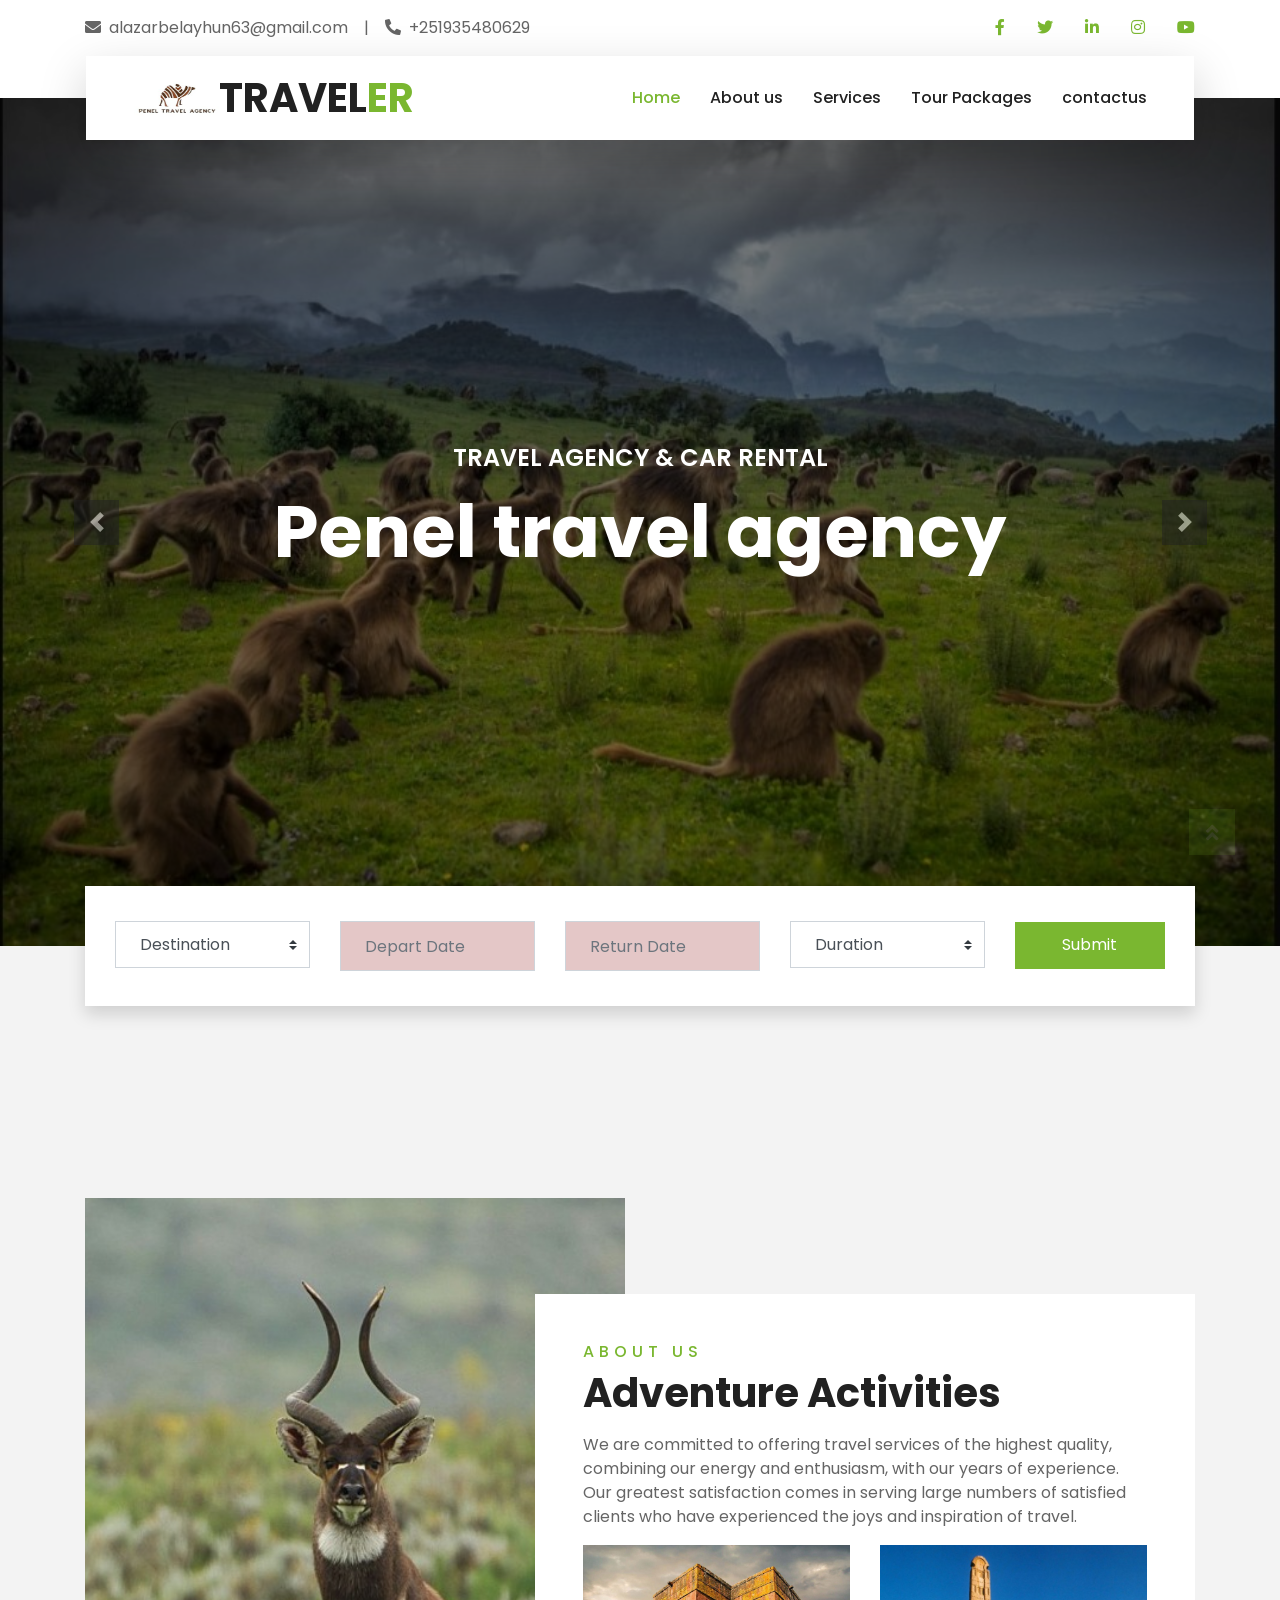
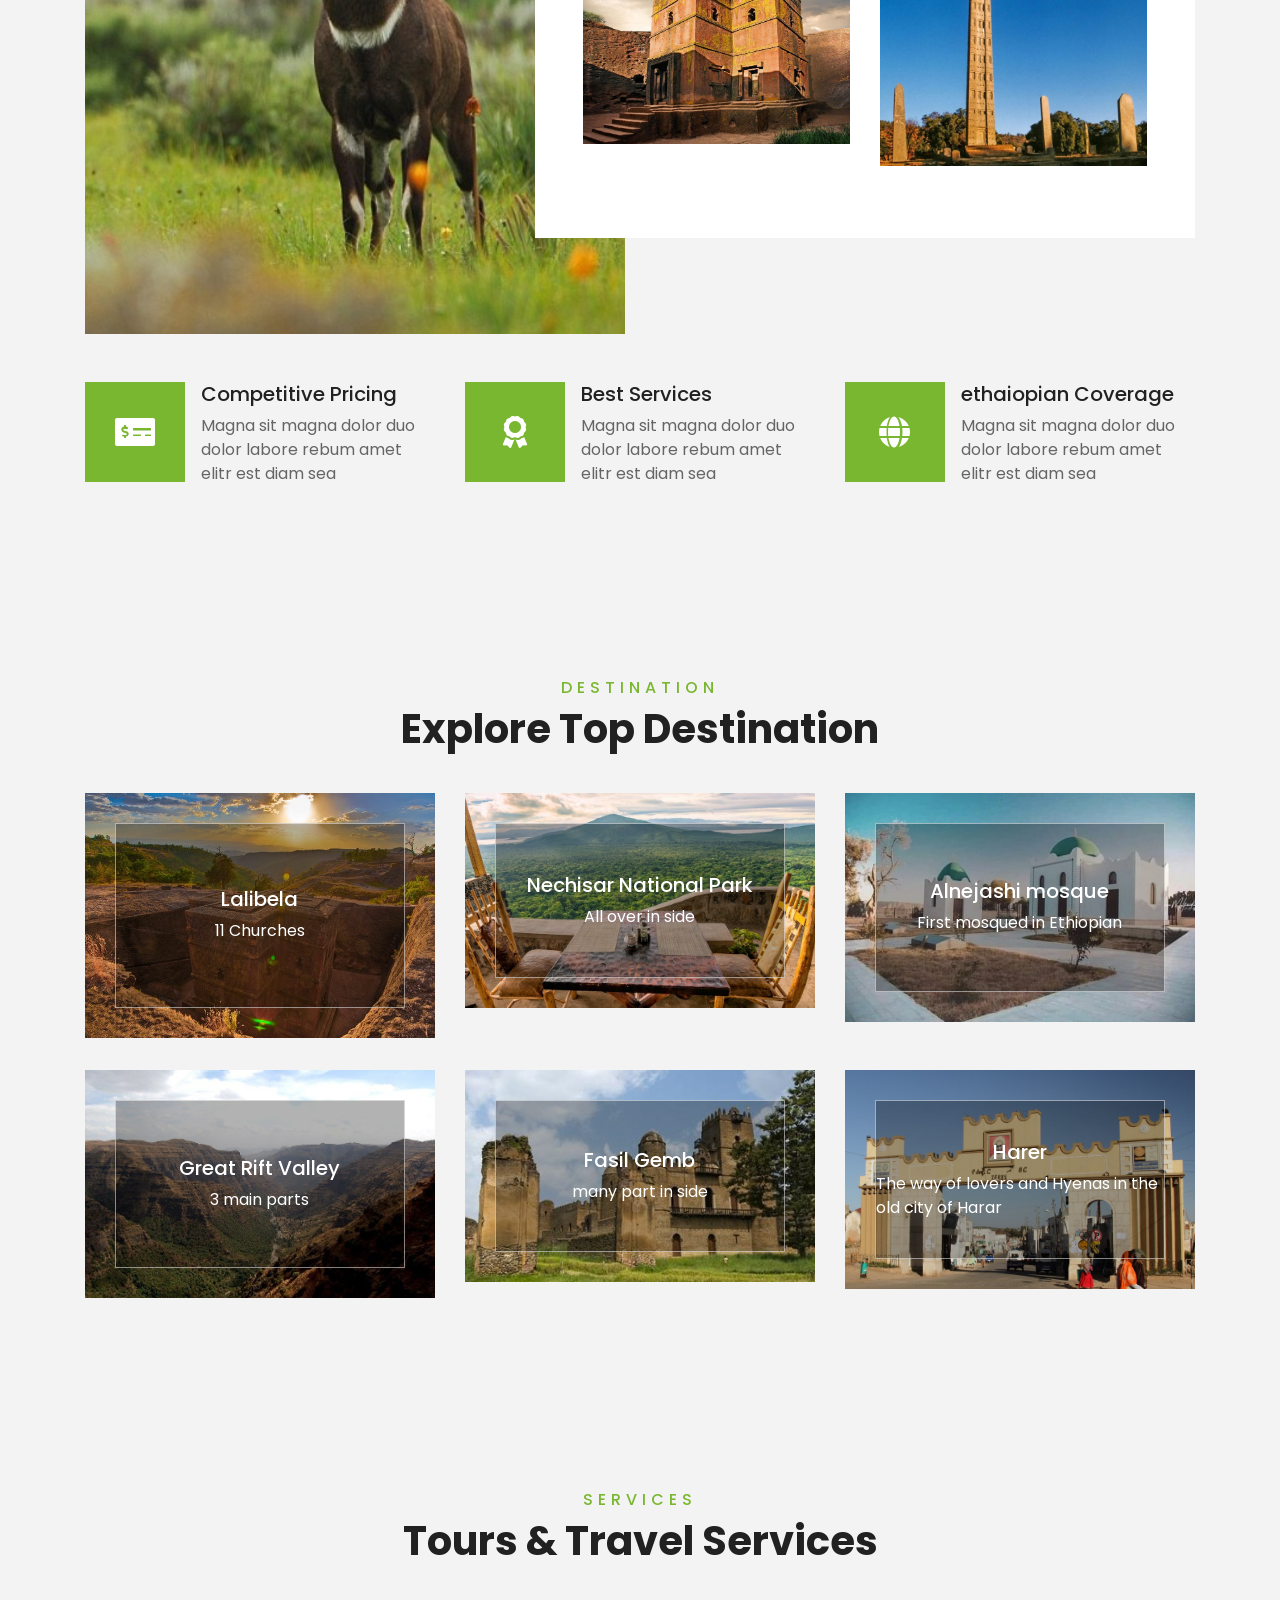
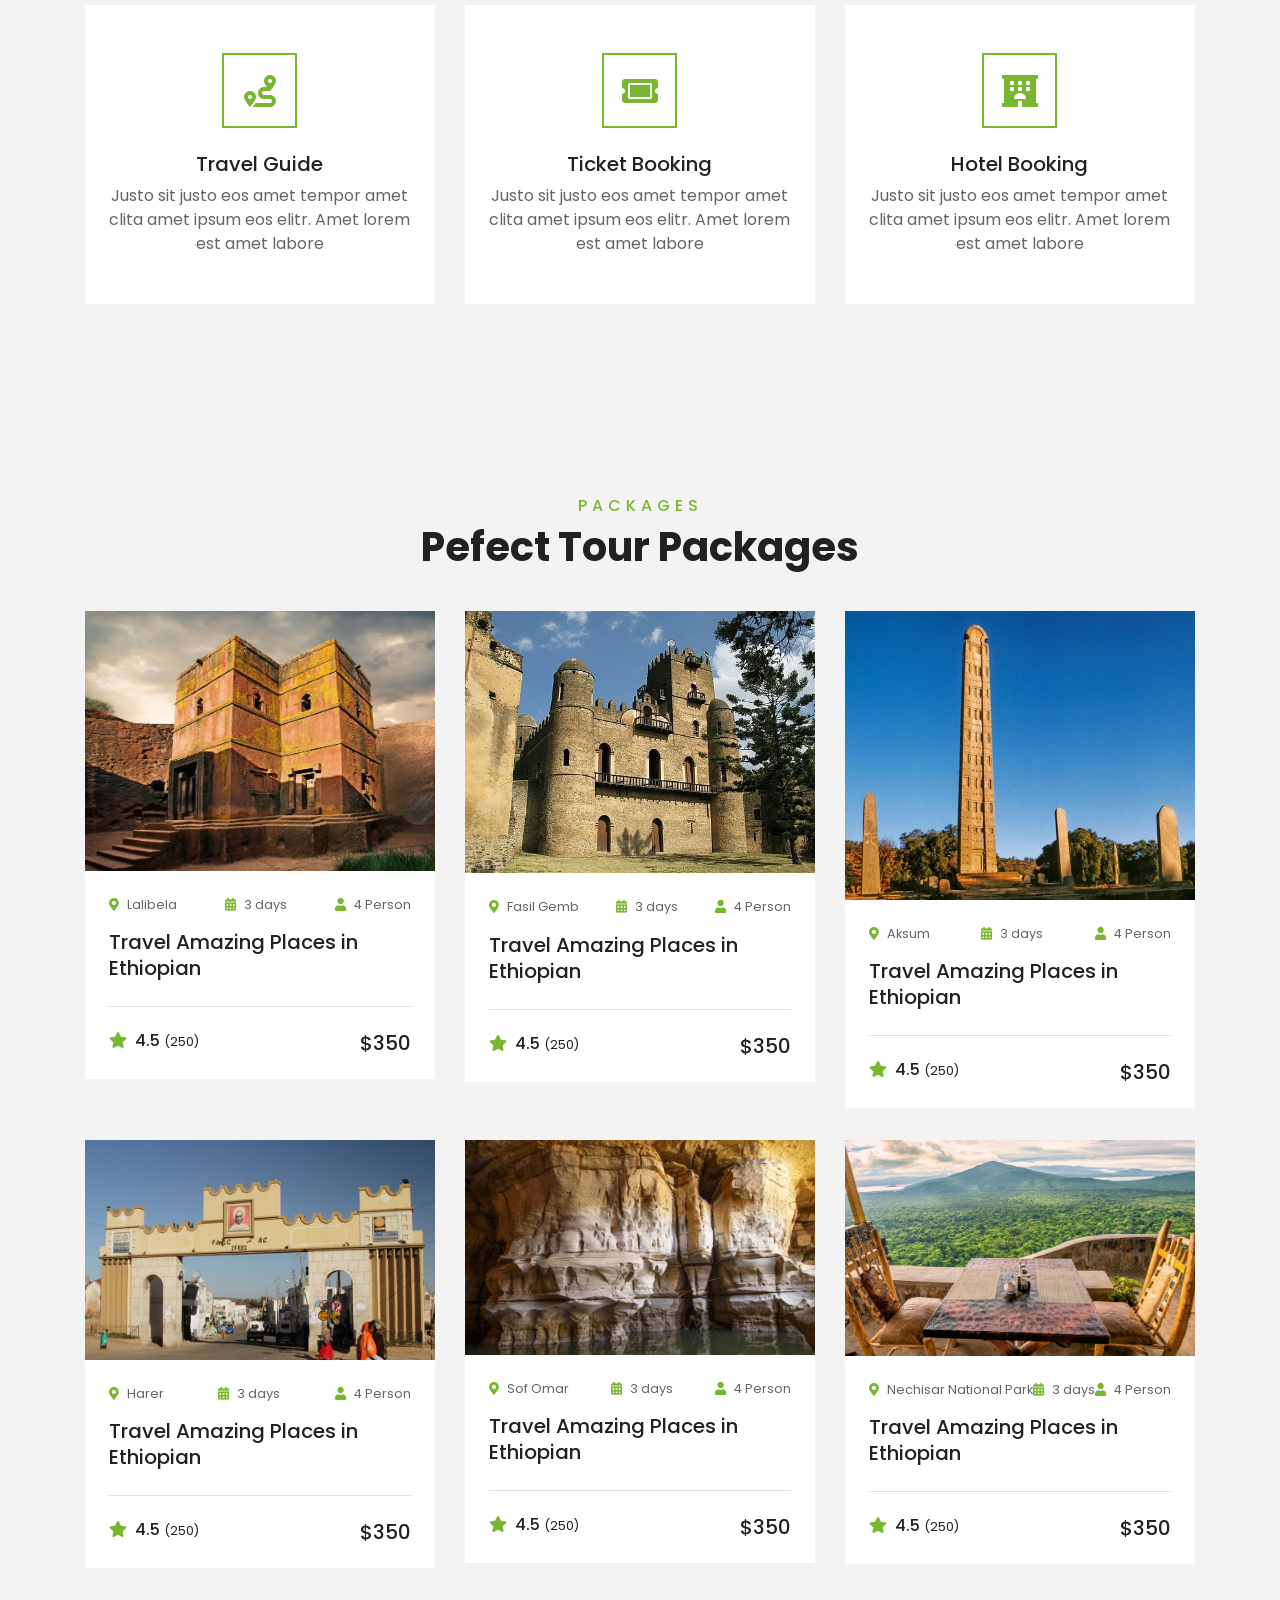
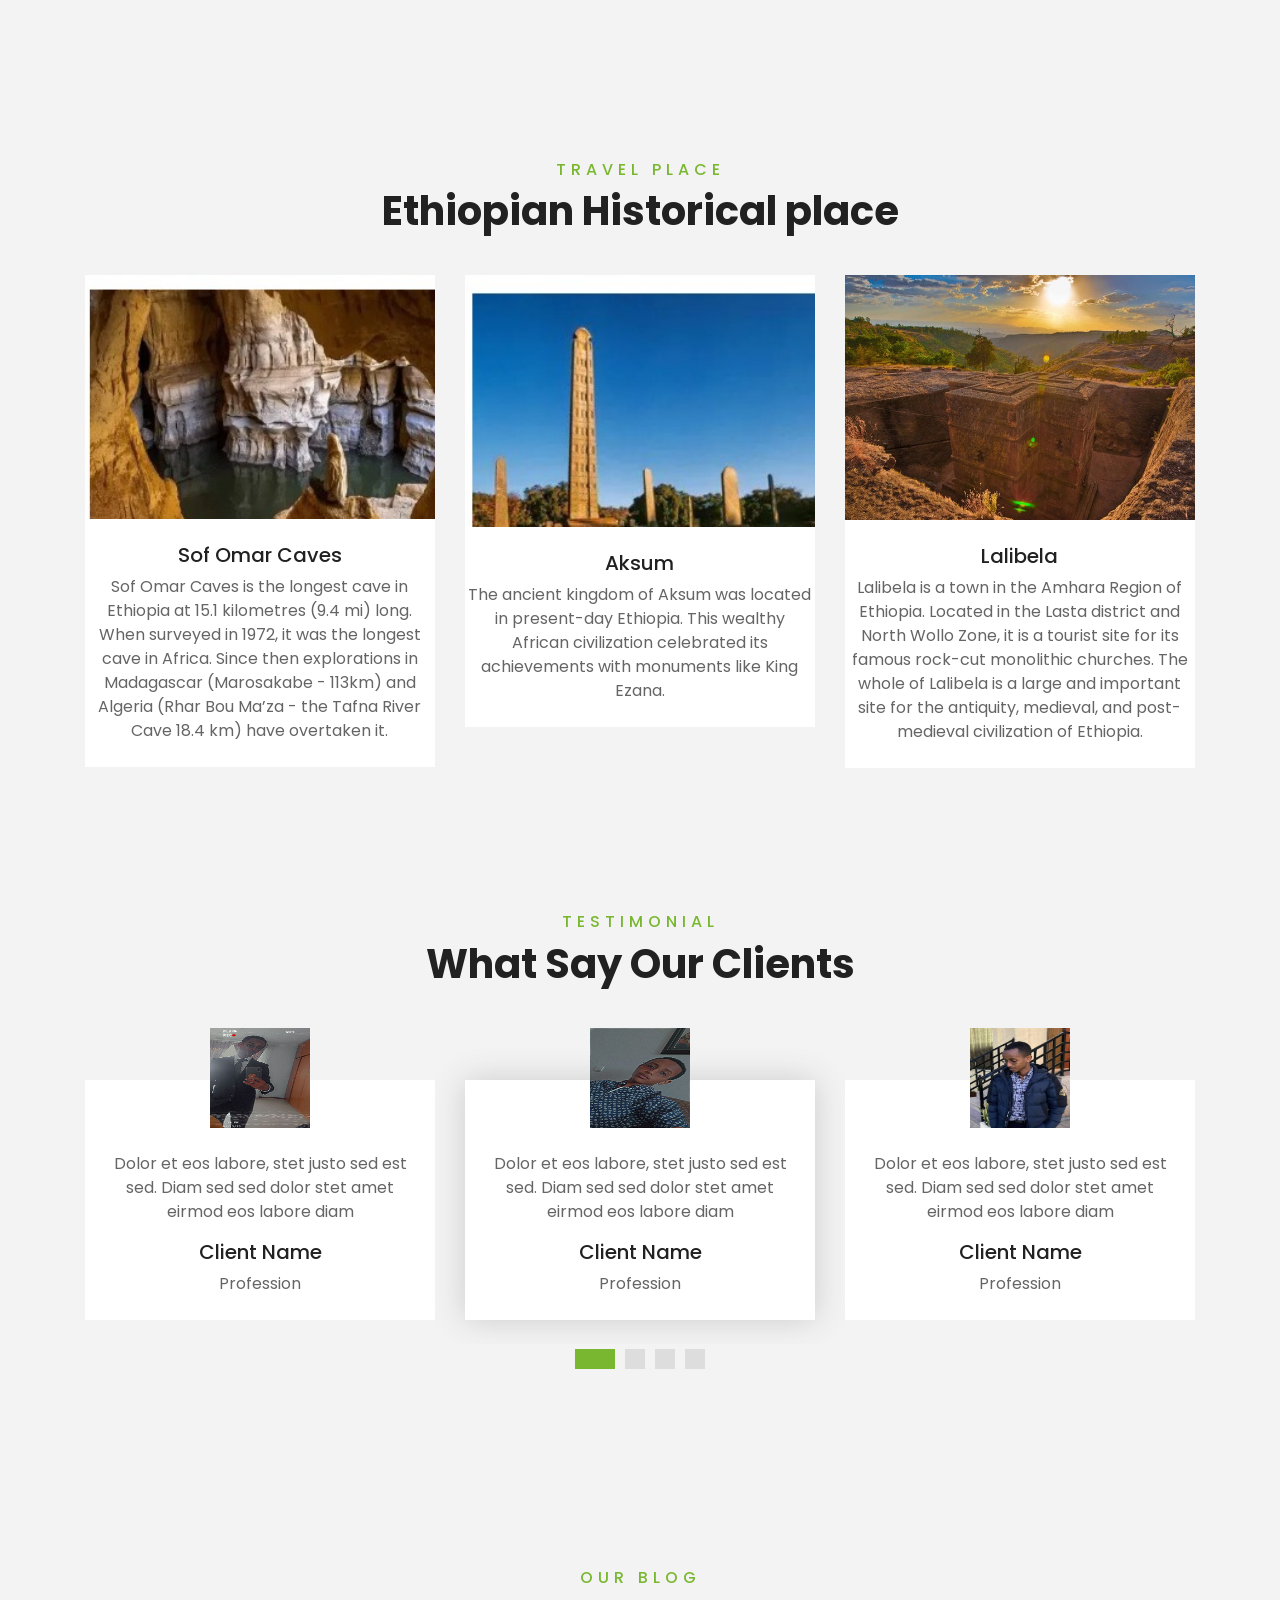
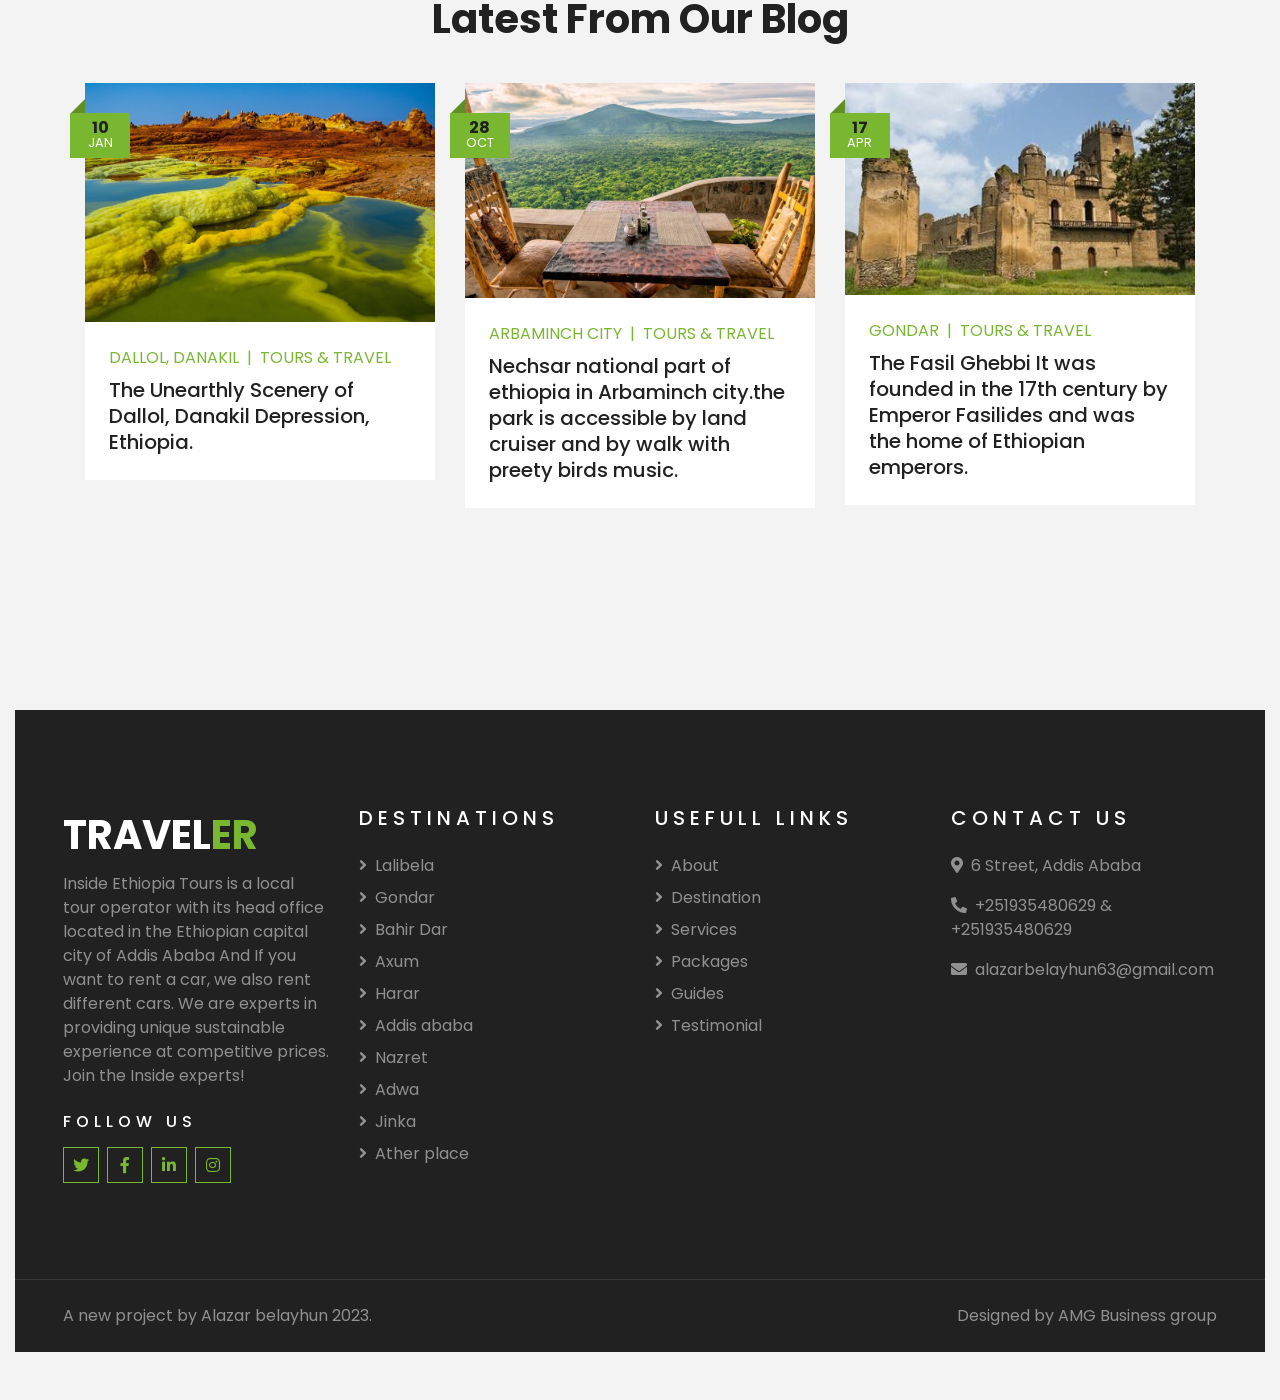
<file: index.html>
<!DOCTYPE html>
<html lang="en">

<head>
    <meta charset="utf-8">
    <title>Penel Travel agensy</title>
    <meta content="width=device-width, initial-scale=1.0" name="viewport">
    <meta content="HTML Amg" name="keywords">
    <meta content="HTML Amg" name="description">

    <!-- Favicon -->
    <link href="img/favicon.ico" rel="icon">
    <link rel="shortcut icon" type="x-icon" href="img/icon_2.png" />

    <!-- Google Web Fonts -->
    <link rel="preconnect" href="https://fonts.gstatic.com">
    <link href="https://fonts.googleapis.com/css2?family=Poppins:wght@400;500;600;700&display=swap" rel="stylesheet"> 

    <!-- Font Awesome -->
    <link href="https://cdnjs.cloudflare.com/ajax/libs/font-awesome/5.10.0/css/all.min.css" rel="stylesheet">

    <!-- Libraries Stylesheet -->
    <link href="lib/owlcarousel/assets/owl.carousel.min.css" rel="stylesheet">
    <link href="lib/tempusdominus/css/tempusdominus-bootstrap-4.min.css" rel="stylesheet" />


    <!-- Customized Bootstrap Stylesheet -->
    <link href="css/style.css" rel="stylesheet">
</head>

<body>
    <!-- Topbar Start -->
    <div class="container-fluid bg-light pt-3 d-none d-lg-block">
        <div class="container">
            <div class="row">
                <div class="col-lg-6 text-center text-lg-left mb-2 mb-lg-0">
                    <div class="d-inline-flex align-items-center">
                        <p><i class="fa fa-envelope mr-2"></i>alazarbelayhun63@gmail.com</p>
                        <p class="text-body px-3">|</p>
                        <p><i class="fa fa-phone-alt mr-2"></i>+251935480629</p>
                    </div>
                </div>
                <div class="col-lg-6 text-center text-lg-right">
                    <div class="d-inline-flex align-items-center">
                        <a class="text-primary px-3" href="">
                            <i class="fab fa-facebook-f"></i>
                        </a>
                        <a class="text-primary px-3" href="">
                            <i class="fab fa-twitter"></i>
                        </a>
                        <a class="text-primary px-3" href="">
                            <i class="fab fa-linkedin-in"></i>
                        </a>
                        <a class="text-primary px-3" href="">
                            <i class="fab fa-instagram"></i>
                        </a>
                        <a class="text-primary pl-3" href="">
                            <i class="fab fa-youtube"></i>
                        </a>
                    </div>
                </div>
            </div>
        </div>
    </div>
    <!-- Topbar End -->
    

    <!-- Navbar Start -->
    <div class="container-fluid position-relative nav-bar p-0">
        <div class="container-lg position-relative p-0 px-lg-3" style="z-index: 9;">
            <nav class="navbar navbar-expand-lg bg-light navbar-light shadow-lg py-3 py-lg-0 pl-3 pl-lg-5">
                   
                <img src="img/icon_2.png" width="85px" height="60px">

                
                <a href="" class="navbar-brand">
                    <h1 class="m-0 text-primary"><span class="text-dark">TRAVEL</span>ER</h1> 
                </a>
                
                <button type="button" class="navbar-toggler" data-toggle="collapse" data-target="#navbarCollapse">
                    <span class="navbar-toggler-icon"></span>
                </button>
                <div class="collapse navbar-collapse justify-content-between px-3" id="navbarCollapse">
                    <div class="navbar-nav ml-auto py-0">
                        <a href="index.html" class="nav-item nav-link active">Home</a>
                        <a href="about.html" class="nav-item nav-link">About us</a>
                        <a href="service.html" class="nav-item nav-link">Services</a>
                        <a href="package.html" class="nav-item nav-link">Tour Packages</a>
                        <a href="contactus.html" class="nav-item nav-link">contactus</a>            
                        
                        
                    </div>
                </div>
            </nav>
        </div>
    </div>
    <!-- Navbar End -->


    <!-- Carousel Start -->
    <div class="container-fluid p-0">
        <div id="header-carousel" class="carousel slide" data-ride="carousel">
            <div class="carousel-inner">
                <div class="carousel-item active">
                    <img class="w-100" src="img/home-1.jpg" alt="Image">
                    <div class="carousel-caption d-flex flex-column align-items-center justify-content-center">
                        <div class="p-3" style="max-width: 900px;">
                            <h4 class="text-white text-uppercase mb-md-3">Travel Agency & Car Rental</h4>
                            <h1 class="display-3 text-white mb-md-4">Penel travel agency</h1>
                        </div>
                    </div>
                </div>
                <div class="carousel-item">
                    <img class="w-100" src="img/ET-2.jpg" alt="Image">
                    <div class="carousel-caption d-flex flex-column align-items-center justify-content-center">
                        <div class="p-3" style="max-width: 900px;">
                            <h4 class="text-white text-uppercase mb-md-3">Tours & Travel</h4>
                            <h1 class="display-3 text-white mb-md-4">Travel Amazing Places in Ethiopian</h1>
                            
                        </div>
                    </div>
                </div>
            </div>
            <a class="carousel-control-prev" href="#header-carousel" data-slide="prev">
                <div class="btn btn-dark" style="width: 45px; height: 45px;">
                    <span class="carousel-control-prev-icon mb-n2"></span>
                </div>
            </a>
            <a class="carousel-control-next" href="#header-carousel" data-slide="next">
                <div class="btn btn-dark" style="width: 45px; height: 45px;">
                    <span class="carousel-control-next-icon mb-n2"></span>
                </div>
            </a>
        </div>
    </div>
    <!-- Carousel End -->


    <!-- Booking Start -->
    <div class="container-fluid booking mt-5 pb-5">
        <div class="container pb-5">
            <div class="bg-light shadow" style="padding: 30px;">
                <div class="row align-items-center" style="min-height: 60px;">
                    <div class="col-md-10">
                        <div class="row">
                            <div class="col-md-3">
                                <div class="mb-3 mb-md-0">
                                    <select class="custom-select px-4" style="height: 47px;">
                                        <option selected>Destination</option>
                                        <option value="1">Gondar</option>
                                        <option value="2">Bahir Dar</option>
                                        <option value="3">Axum</option>
                                        <option value="4">Harar</option>
                                        <option value="5">Addis ababa</option>
                                        <option value="6">Nazret</option>
                                        <option value="7">Adwa</option>
                                        <option value="8">Jinka</option>
                                        <option value="9">Lalibela</option>
                                        <option value="10">Ather place</option>

                                    </select>
                                </div>
                            </div>
                            <div class="col-md-3">
                                <div class="mb-3 mb-md-0">
                                    <div class="date" id="date1" data-target-input="nearest">
                                        <input type="text" class="form-control p-4 datetimepicker-input" placeholder="Depart Date" data-target="#date1" data-toggle="datetimepicker"/>
                                    </div>
                                </div>
                            </div>
                            <div class="col-md-3">
                                <div class="mb-3 mb-md-0">
                                    <div class="date" id="date2" data-target-input="nearest">
                                        <input type="text" class="form-control p-4 datetimepicker-input" placeholder="Return Date" data-target="#date2" data-toggle="datetimepicker"/>
                                    </div>
                                </div>
                            </div>
                            <div class="col-md-3">
                                <div class="mb-3 mb-md-0">
                                    <select class="custom-select px-4" style="height: 47px;">
                                        <option selected>Duration</option>
                                        <option value="1">03:00</option>
                                        <option value="2">05:00</option>
                                        <option value="3">07:00</option>
                                        <option value="4">Ather Duration</option>
                                    </select>
                                </div>
                            </div>
                        </div>
                    </div>
                    <div class="col-md-2">
                        <button class="btn btn-primary btn-block" type="submit" style="height: 47px; margin-top: -2px;">Submit</button>
                    </div>
                </div>     
            </div>
        </div>
    </div>
    <!-- Booking End -->


    <!-- About Start -->
    <div class="container-fluid py-5">
        <div class="container pt-5">
            <div class="row">
                <div class="col-lg-6" style="min-height: 500px;">
                    <div class="position-relative h-100">
                        <img class="position-absolute w-100 h-100" src="img/about-.jpg" style="object-fit: cover;">
                    </div>
                </div>
                <div class="col-lg-6 pt-5 pb-lg-5">
                    <div class="about-text bg-white p-4 p-lg-5 my-lg-5">
                        <h6 class="text-primary text-uppercase" style="letter-spacing: 5px;">About Us</h6>
                        <h1 class="mb-3">Adventure Activities </h1>
                        <p>We are committed to offering travel services of the highest quality, combining our energy and enthusiasm, with our years of experience. Our greatest satisfaction comes in serving large numbers of satisfied clients who have experienced the joys and inspiration of travel.</p>
                        <div class="row mb-4">
                            <div class="col-6">
                                <img class="img-fluid" src="img/about-1.jpg" alt="">
                            </div>
                            <div class="col-6">
                                <img class="img-fluid" src="img/about-2.jpg" alt="">
                            </div>
                        </div>
                       
                    </div>
                </div>
            </div>
        </div>
    </div>
    <!-- About End -->


    <!-- Feature Start -->
    <div class="container-fluid pb-5">
        <div class="container pb-5">
            <div class="row">
                <div class="col-md-4">
                    <div class="d-flex mb-4 mb-lg-0">
                        <div class="d-flex flex-shrink-0 align-items-center justify-content-center bg-primary mr-3" style="height: 100px; width: 100px;">
                            <i class="fa fa-2x fa-money-check-alt text-white"></i>
                        </div>
                        <div class="d-flex flex-column">
                            <h5 class="">Competitive Pricing</h5>
                            <p class="m-0">Magna sit magna dolor duo dolor labore rebum amet elitr est diam sea</p>
                        </div>
                    </div>
                </div>
                <div class="col-md-4">
                    <div class="d-flex mb-4 mb-lg-0">
                        <div class="d-flex flex-shrink-0 align-items-center justify-content-center bg-primary mr-3" style="height: 100px; width: 100px;">
                            <i class="fa fa-2x fa-award text-white"></i>
                        </div>
                        <div class="d-flex flex-column">
                            <h5 class="">Best Services</h5>
                            <p class="m-0">Magna sit magna dolor duo dolor labore rebum amet elitr est diam sea</p>
                        </div>
                    </div>
                </div>
                <div class="col-md-4">
                    <div class="d-flex mb-4 mb-lg-0">
                        <div class="d-flex flex-shrink-0 align-items-center justify-content-center bg-primary mr-3" style="height: 100px; width: 100px;">
                            <i class="fa fa-2x fa-globe text-white"></i>
                        </div>
                        <div class="d-flex flex-column">
                            <h5 class="">ethaiopian Coverage</h5>
                            <p class="m-0">Magna sit magna dolor duo dolor labore rebum amet elitr est diam sea</p>
                        </div>
                    </div>
                </div>
            </div>
        </div>
    </div>
    <!-- Feature End -->


    <!-- Destination Start -->
    <div class="container-fluid py-5">
        <div class="container pt-5 pb-3">
            <div class="text-center mb-3 pb-3">
                <h6 class="text-primary text-uppercase" style="letter-spacing: 5px;">Destination</h6>
                <h1>Explore Top Destination</h1>
            </div>
            <div class="row">
                <div class="col-lg-4 col-md-6 mb-4">
                    <div class="destination-item position-relative overflow-hidden mb-2">
                        <img class="img-fluid" src="img/Lalibela-1.jpg" alt="">
                        <a class="destination-overlay text-white text-decoration-none" href="">
                            <h5 class="text-white">Lalibela</h5>
                            <span>11 Churches</span>
                        </a>
                    </div>
                </div>
                <div class="col-lg-4 col-md-6 mb-4">
                    <div class="destination-item position-relative overflow-hidden mb-2">
                        <img class="img-fluid" src="img/Na-2.jpg" alt="">
                        <a class="destination-overlay text-white text-decoration-none" href="">
                            <h5 class="text-white">Nechisar National Park</h5>
                            <span>All over in side</span>
                        </a>
                    </div>
                </div>
                <div class="col-lg-4 col-md-6 mb-4">
                    <div class="destination-item position-relative overflow-hidden mb-2">
                        <img class="img-fluid" src="img/Alnejashi mosque-3.jpg" alt="">
                        <a class="destination-overlay text-white text-decoration-none" href="">
                            <h5 class="text-white">Alnejashi mosque</h5>
                            <span>First mosqued in Ethiopian</span>
                        </a>
                    </div>
                </div>
                <div class="col-lg-4 col-md-6 mb-4">
                    <div class="destination-item position-relative overflow-hidden mb-2">
                        <img class="img-fluid" src="img/Great Rift Valley-1.jpg" alt="">
                        <a class="destination-overlay text-white text-decoration-none" href="">
                            <h5 class="text-white">Great Rift Valley</h5>
                            <span>3 main parts</span>
                        </a>
                    </div>
                </div>
                <div class="col-lg-4 col-md-6 mb-4">
                    <div class="destination-item position-relative overflow-hidden mb-2">
                        <img class="img-fluid" src="img/fashel-2.jpg" alt="">
                        <a class="destination-overlay text-white text-decoration-none" href="">
                            <h5 class="text-white">Fasil Gemb</h5>
                            <span>many part in side</span>
                        </a>
                    </div>
                </div>
                <div class="col-lg-4 col-md-6 mb-4">
                    <div class="destination-item position-relative overflow-hidden mb-2">
                        <img class="img-fluid" src="img/Harer-1.jpg" alt="">
                        <a class="destination-overlay text-white text-decoration-none" href="">
                            <h5 class="text-white">Harer</h5>
                            <span>The way of lovers and Hyenas in the old city of Harar</span>
                        </a>
                    </div>
                </div>
            </div>
        </div>
    </div>
    <!-- Destination Start -->


    <!-- Service Start -->
    <div class="container-fluid py-5">
        <div class="container pt-5 pb-3">
            <div class="text-center mb-3 pb-3">
                <h6 class="text-primary text-uppercase" style="letter-spacing: 5px;">Services</h6>
                <h1>Tours & Travel Services</h1>
            </div>
            <div class="row">
                <div class="col-lg-4 col-md-6 mb-4">
                    <div class="service-item bg-white text-center mb-2 py-5 px-4">
                        <i class="fa fa-2x fa-route mx-auto mb-4"></i>
                        <h5 class="mb-2">Travel Guide</h5>
                        <p class="m-0">Justo sit justo eos amet tempor amet clita amet ipsum eos elitr. Amet lorem est amet labore</p>
                    </div>
                </div>
                <div class="col-lg-4 col-md-6 mb-4">
                    <div class="service-item bg-white text-center mb-2 py-5 px-4">
                        <i class="fa fa-2x fa-ticket-alt mx-auto mb-4"></i>
                        <h5 class="mb-2">Ticket Booking</h5>
                        <p class="m-0">Justo sit justo eos amet tempor amet clita amet ipsum eos elitr. Amet lorem est amet labore</p>
                    </div>
                </div>
                <div class="col-lg-4 col-md-6 mb-4">
                    <div class="service-item bg-white text-center mb-2 py-5 px-4">
                        <i class="fa fa-2x fa-hotel mx-auto mb-4"></i>
                        <h5 class="mb-2">Hotel Booking</h5>
                        <p class="m-0">Justo sit justo eos amet tempor amet clita amet ipsum eos elitr. Amet lorem est amet labore</p>
                    </div>
                </div>
            </div>
        </div>
    </div>
    <!-- Service End -->


    <!-- Packages Start -->
    <div class="container-fluid py-5">
        <div class="container pt-5 pb-3">
            <div class="text-center mb-3 pb-3">
                <h6 class="text-primary text-uppercase" style="letter-spacing: 5px;">Packages</h6>
                <h1>Pefect Tour Packages</h1>
            </div>
            <div class="row">
                <div class="col-lg-4 col-md-6 mb-4">
                    <div class="package-item bg-white mb-2">
                        <img class="img-fluid" src="img/about-1.jpg" alt="">
                        <div class="p-4">
                            <div class="d-flex justify-content-between mb-3">
                                <small class="m-0"><i class="fa fa-map-marker-alt text-primary mr-2"></i>Lalibela</small>
                                <small class="m-0"><i class="fa fa-calendar-alt text-primary mr-2"></i>3 days</small>
                                <small class="m-0"><i class="fa fa-user text-primary mr-2"></i>4 Person</small>
                            </div>
                            <a class="h5 text-decoration-none" href="">Travel Amazing Places in Ethiopian</a>
                            <div class="border-top mt-4 pt-4">
                                <div class="d-flex justify-content-between">
                                    <h6 class="m-0"><i class="fa fa-star text-primary mr-2"></i>4.5 <small>(250)</small></h6>
                                    <h5 class="m-0">$350</h5>
                                </div>
                            </div>
                        </div>
                    </div>
                </div>
                <div class="col-lg-4 col-md-6 mb-4">
                    <div class="package-item bg-white mb-2">
                        <img class="img-fluid" src="img/fasil gemb-3.jpg" alt="">
                        <div class="p-4">
                            <div class="d-flex justify-content-between mb-3">
                                <small class="m-0"><i class="fa fa-map-marker-alt text-primary mr-2"></i>Fasil Gemb</small>
                                <small class="m-0"><i class="fa fa-calendar-alt text-primary mr-2"></i>3 days</small>
                                <small class="m-0"><i class="fa fa-user text-primary mr-2"></i>4 Person</small>
                            </div>
                            <a class="h5 text-decoration-none" href="">Travel Amazing Places in Ethiopian</a>
                            <div class="border-top mt-4 pt-4">
                                <div class="d-flex justify-content-between">
                                    <h6 class="m-0"><i class="fa fa-star text-primary mr-2"></i>4.5 <small>(250)</small></h6>
                                    <h5 class="m-0">$350</h5>
                                </div>
                            </div>
                        </div>
                    </div>
                </div>
                <div class="col-lg-4 col-md-6 mb-4">
                    <div class="package-item bg-white mb-2">
                        <img class="img-fluid" src="img/about-2.jpg" alt="">
                        <div class="p-4">
                            <div class="d-flex justify-content-between mb-3">
                                <small class="m-0"><i class="fa fa-map-marker-alt text-primary mr-2"></i>Aksum</small>
                                <small class="m-0"><i class="fa fa-calendar-alt text-primary mr-2"></i>3 days</small>
                                <small class="m-0"><i class="fa fa-user text-primary mr-2"></i>4 Person</small>
                            </div>
                            <a class="h5 text-decoration-none" href="">Travel Amazing Places in Ethiopian</a>
                            <div class="border-top mt-4 pt-4">
                                <div class="d-flex justify-content-between">
                                    <h6 class="m-0"><i class="fa fa-star text-primary mr-2"></i>4.5 <small>(250)</small></h6>
                                    <h5 class="m-0">$350</h5>
                                </div>
                            </div>
                        </div>
                    </div>
                </div>
                <div class="col-lg-4 col-md-6 mb-4">
                    <div class="package-item bg-white mb-2">
                        <img class="img-fluid" src="img/Harer-1.jpg" alt="">
                        <div class="p-4">
                            <div class="d-flex justify-content-between mb-3">
                                <small class="m-0"><i class="fa fa-map-marker-alt text-primary mr-2"></i>Harer</small>
                                <small class="m-0"><i class="fa fa-calendar-alt text-primary mr-2"></i>3 days</small>
                                <small class="m-0"><i class="fa fa-user text-primary mr-2"></i>4 Person</small>
                            </div>
                            <a class="h5 text-decoration-none" href="">Travel Amazing Places in Ethiopian</a>
                            <div class="border-top mt-4 pt-4">
                                <div class="d-flex justify-content-between">
                                    <h6 class="m-0"><i class="fa fa-star text-primary mr-2"></i>4.5 <small>(250)</small></h6>
                                    <h5 class="m-0">$350</h5>
                                </div>
                            </div>
                        </div>
                    </div>
                </div>
                <div class="col-lg-4 col-md-6 mb-4">
                    <div class="package-item bg-white mb-2">
                        <img class="img-fluid" src="img/sof tuf-2.jpg" alt="">
                        <div class="p-4">
                            <div class="d-flex justify-content-between mb-3">
                                <small class="m-0"><i class="fa fa-map-marker-alt text-primary mr-2"></i>Sof Omar</small>
                                <small class="m-0"><i class="fa fa-calendar-alt text-primary mr-2"></i>3 days</small>
                                <small class="m-0"><i class="fa fa-user text-primary mr-2"></i>4 Person</small>
                            </div>
                            <a class="h5 text-decoration-none" href="">Travel Amazing Places in Ethiopian</a>
                            <div class="border-top mt-4 pt-4">
                                <div class="d-flex justify-content-between">
                                    <h6 class="m-0"><i class="fa fa-star text-primary mr-2"></i>4.5 <small>(250)</small></h6>
                                    <h5 class="m-0">$350</h5>
                                </div>
                            </div>
                        </div>
                    </div>
                </div>
                <div class="col-lg-4 col-md-6 mb-4">
                    <div class="package-item bg-white mb-2">
                        <img class="img-fluid" src="img/Na-2.jpg" alt="">
                        <div class="p-4">
                            <div class="d-flex justify-content-between mb-3">
                                <small class="m-0"><i class="fa fa-map-marker-alt text-primary mr-2"></i>Nechisar National Park</small>
                                <small class="m-0"><i class="fa fa-calendar-alt text-primary mr-2"></i>3 days</small>
                                <small class="m-0"><i class="fa fa-user text-primary mr-2"></i>4 Person</small>
                            </div>
                            <a class="h5 text-decoration-none" href="">Travel Amazing Places in Ethiopian</a>
                            <div class="border-top mt-4 pt-4">
                                <div class="d-flex justify-content-between">
                                    <h6 class="m-0"><i class="fa fa-star text-primary mr-2"></i>4.5 <small>(250)</small></h6>
                                    <h5 class="m-0">$350</h5>
                                </div>
                            </div>
                        </div>
                    </div>
                </div>
            </div>
        </div>
    </div>
    <!-- Packages End -->


    

    <!-- Team Start -->
    <div class="container-fluid py-5">
        <div class="container pt-5 pb-3">
            <div class="text-center mb-3 pb-3">
                <h6 class="text-primary text-uppercase" style="letter-spacing: 5px;">travel place</h6>
                <h1>Ethiopian Historical place</h1>
            </div>
            <div class="row">
                <div class="col-lg-4 col-md-6 col-sm-4 pb-2">
                    <div class="team-item bg-white mb-4">
                        <div class="team-img position-relative overflow-hidden">
                            <img class="img-fluid w-100" src="img/sof umor-1.jpg" alt="">
                            
                        </div>
                        <div class="text-center py-4">
                            <h5 class="text-truncate">Sof Omar Caves</h5>
                            <p class="m-0">Sof Omar Caves is the longest cave in Ethiopia at 15.1 kilometres (9.4 mi) long. When surveyed in 1972, it was the longest cave in Africa. Since then explorations in Madagascar (Marosakabe - 113km) and Algeria (Rhar Bou Ma’za - the Tafna River Cave 18.4 km) have overtaken it.</p>
                        </div>
                    </div>
                </div>
                <div class="col-lg-4 col-md-6 col-sm-4 pb-2">
                    <div class="team-item bg-white mb-4">
                        <div class="team-img position-relative overflow-hidden">
                            <img class="img-fluid w-100" src="img/Aksum-2.jpg" alt="">
                            
                        </div>
                        <div class="text-center py-4">
                            <h5 class="text-truncate"> Aksum</h5>
                            <p class="m-0">

                                The ancient kingdom of Aksum was located in present-day Ethiopia. This wealthy African civilization celebrated its achievements with monuments like King Ezana.</p>
                        </div>
                    </div>
                </div>
                <div class="col-lg-4 col-md-6 col-sm-4 pb-2">
                    <div class="team-item bg-white mb-4">
                        <div class="team-img position-relative overflow-hidden">
                            <img class="img-fluid w-10" src="img/Lalibela-1.jpg" alt="">
                        
                        <div class="text-center py-4">
                            <h5 class="text-truncate">Lalibela</h5>
                            <p class="m-0">Lalibela is a town in the Amhara Region of Ethiopia. Located in the Lasta district and North Wollo Zone, it is a tourist site for its famous rock-cut monolithic churches. The whole of Lalibela is a large and important site for the antiquity, medieval, and post-medieval civilization of Ethiopia.</p>
                        </div>
                    </div>
                </div>
            </div>
        </div>
    </div>
    <!-- Team End -->

    <!-- Testimonial Start -->
    <div class="container-fluid py-5">
        <div class="container py-5">
            <div class="text-center mb-3 pb-3">
                <h6 class="text-primary text-uppercase" style="letter-spacing: 5px;">Testimonial</h6>
                <h1>What Say Our Clients</h1>
            </div>
            <div class="owl-carousel testimonial-carousel">
                <div class="text-center pb-4">
                    <img class="img-fluid mx-auto" src="img/photo_2023-11-30_18-37-33.jpg" style="width: 100px; height: 100px;" >
                    <div class="testimonial-text bg-white p-4 mt-n5">
                        <p class="mt-5">Dolor et eos labore, stet justo sed est sed. Diam sed sed dolor stet amet eirmod eos labore diam
                        </p>
                        <h5 class="text-truncate">Client Name</h5>
                        <span>Profession</span>
                    </div>
                </div>
                <div class="text-center">
                    <img class="img-fluid mx-auto" src="img/pt-2.jpg" style="width: 100px; height: 100px;" >
                    <div class="testimonial-text bg-white p-4 mt-n5">
                        <p class="mt-5">Dolor et eos labore, stet justo sed est sed. Diam sed sed dolor stet amet eirmod eos labore diam
                        </p>
                        <h5 class="text-truncate">Client Name</h5>
                        <span>Profession</span>
                    </div>
                </div>
                <div class="text-center">
                    <img class="img-fluid mx-auto" src="img/photo_2023-11-30_18-37-43.jpg" style="width: 100px; height: 100px;" >
                    <div class="testimonial-text bg-white p-4 mt-n5">
                        <p class="mt-5">Dolor et eos labore, stet justo sed est sed. Diam sed sed dolor stet amet eirmod eos labore diam
                        </p>
                        <h5 class="text-truncate">Client Name</h5>
                        <span>Profession</span>
                    </div>
                </div>
                <div class="text-center">
                    <img class="img-fluid mx-auto" src="img/photo_2023-11-30_18-37-38.jpg" style="width: 100px; height: 100px;" >
                    <div class="testimonial-text bg-white p-4 mt-n5">
                        <p class="mt-5">Dolor et eos labore, stet justo sed est sed. Diam sed sed dolor stet amet eirmod eos labore diam
                        </p>
                        <h5 class="text-truncate">Client Name</h5>
                        <span>Profession</span>
                    </div>
                </div>
            </div>
        </div>
    </div>
    <!-- Testimonial End -->


    <!-- Blog Start -->
    <div class="container-fluid py-5">
        <div class="container pt-5 pb-3">
            <div class="text-center mb-3 pb-3">
                <h6 class="text-primary text-uppercase" style="letter-spacing: 5px;">Our Blog</h6>
                <h1>Latest From Our Blog</h1>
            </div>
            <div class="row pb-3">
                <div class="col-lg-4 col-md-6 mb-4 pb-2">
                    <div class="blog-item">
                        <div class="position-relative">
                            <img class="img-fluid w-100" src="img/Dallol-2.jpg" alt="">
                            <div class="blog-date">
                                <h6 class="font-weight-bold mb-n1">10</h6>
                                <small class="text-white text-uppercase">Jan</small>
                            </div>
                        </div>
                        <div class="bg-white p-4">
                            <div class="d-flex mb-2">
                                <a class="text-primary text-uppercase text-decoration-none" href="">Dallol, Danakil</a>
                                <span class="text-primary px-2">|</span>
                                <a class="text-primary text-uppercase text-decoration-none" href="">Tours & Travel</a>
                            </div>
                            <a class="h5 m-0 text-decoration-none" href="">The Unearthly Scenery of Dallol, Danakil Depression, Ethiopia.</a>
                        </div>
                    </div>
                </div>
                <div class="col-lg-4 col-md-6 mb-4 pb-2">
                    <div class="blog-item">
                        <div class="position-relative">
                            <img class="img-fluid w-100" src="img/Na-2.jpg" alt="">
                            <div class="blog-date">
                                <h6 class="font-weight-bold mb-n1">28</h6>
                                <small class="text-white text-uppercase">oct</small>
                            </div>
                        </div>
                        <div class="bg-white p-4">
                            <div class="d-flex mb-2">
                                <a class="text-primary text-uppercase text-decoration-none" href="">Arbaminch city</a>
                                <span class="text-primary px-2">|</span>
                                <a class="text-primary text-uppercase text-decoration-none" href="">Tours & Travel</a>
                            </div>
                            <a class="h5 m-0 text-decoration-none" href="">Nechsar national part of ethiopia in Arbaminch city.the park is accessible by land cruiser and by walk with preety birds music.</a>
                        </div>
                    </div>
                </div>
                <div class="col-lg-4 col-md-6 mb-4 pb-2">
                    <div class="blog-item">
                        <div class="position-relative">
                            <img class="img-fluid w-100" src="img/fashel-2.jpg" alt="">
                            <div class="blog-date">
                                <h6 class="font-weight-bold mb-n1">17</h6>
                                <small class="text-white text-uppercase">Apr</small>
                            </div>
                        </div>
                        <div class="bg-white p-4">
                            <div class="d-flex mb-2">
                                <a class="text-primary text-uppercase text-decoration-none" href="">Gondar</a>
                                <span class="text-primary px-2">|</span>
                                <a class="text-primary text-uppercase text-decoration-none" href="">Tours & Travel</a>
                            </div>
                            <a class="h5 m-0 text-decoration-none" href="">The Fasil Ghebbi It was founded in the 17th century by Emperor Fasilides and was the home of Ethiopian emperors. </a>
                        </div>
                    </div>
                </div>
            </div>
        </div>
    </div>
    <!-- Blog End -->


    <!-- Footer Start -->
    <div class="container-fluid bg-dark text-white-50 py-5 px-sm-3 px-lg-5" style="margin-top: 90px;">
        <div class="row pt-5">
            <div class="col-lg-3 col-md-6 mb-5">
                <a href="" class="navbar-brand">
                    <h1 class="text-primary"><span class="text-white">TRAVEL</span>ER</h1>
                </a>
                <p>Inside Ethiopia Tours is a local tour operator with its head office located in the Ethiopian capital city of Addis Ababa And If you want to rent a car, we also rent different cars. We are experts in providing unique sustainable experience at competitive prices. Join the Inside experts!</p>
                <h6 class="text-white text-uppercase mt-4 mb-3" style="letter-spacing: 5px;">Follow Us</h6>
                <div class="d-flex justify-content-start">
                    <a class="btn btn-outline-primary btn-square mr-2" href="#"><i class="fab fa-twitter"></i></a>
                    <a class="btn btn-outline-primary btn-square mr-2" href="#"><i class="fab fa-facebook-f"></i></a>
                    <a class="btn btn-outline-primary btn-square mr-2" href="#"><i class="fab fa-linkedin-in"></i></a>
                    <a class="btn btn-outline-primary btn-square" href="#"><i class="fab fa-instagram"></i></a>
                </div>
            </div>
            <div class="col-lg-3 col-md-6 mb-5">
                <h5 class="text-white text-uppercase mb-4" style="letter-spacing: 5px;">Destinations</h5>
                <div class="d-flex flex-column justify-content-start">
                    <a class="text-white-50 mb-2" ><i class="fa fa-angle-right mr-2"></i>Lalibela</a>
                    <a class="text-white-50 mb-2" ><i class="fa fa-angle-right mr-2"></i>Gondar</a>
                    <a class="text-white-50 mb-2" ><i class="fa fa-angle-right mr-2"></i>Bahir Dar</a>
                    <a class="text-white-50 mb-2" ><i class="fa fa-angle-right mr-2"></i>Axum</a>
                    <a class="text-white-50 mb-2" ><i class="fa fa-angle-right mr-2"></i>Harar</a>
                    <a class="text-white-50 mb-2" ><i class="fa fa-angle-right mr-2"></i>Addis ababa</a>
                    <a class="text-white-50 mb-2" ><i class="fa fa-angle-right mr-2"></i>Nazret</a>
                    <a class="text-white-50 mb-2" ><i class="fa fa-angle-right mr-2"></i>Adwa</a>
                    <a class="text-white-50 mb-2" ><i class="fa fa-angle-right mr-2"></i>Jinka</a>
                    <a class="text-white-50 mb-2" ><i class="fa fa-angle-right mr-2"></i>Ather place</a>
                    
                </div>
            </div>
            <div class="col-lg-3 col-md-6 mb-5">
                <h5 class="text-white text-uppercase mb-4" style="letter-spacing: 5px;">Usefull Links</h5>
                <div class="d-flex flex-column justify-content-start">
                    <a class="text-white-50 mb-2" href="#"><i class="fa fa-angle-right mr-2"></i>About</a>
                    <a class="text-white-50 mb-2" href="#"><i class="fa fa-angle-right mr-2"></i>Destination</a>
                    <a class="text-white-50 mb-2" href="#"><i class="fa fa-angle-right mr-2"></i>Services</a>
                    <a class="text-white-50 mb-2" href="#"><i class="fa fa-angle-right mr-2"></i>Packages</a>
                    <a class="text-white-50 mb-2" href="#"><i class="fa fa-angle-right mr-2"></i>Guides</a>
                    <a class="text-white-50 mb-2" href="#"><i class="fa fa-angle-right mr-2"></i>Testimonial</a>
                   
                </div>
            </div>
            <div class="col-lg-3 col-md-6 mb-5">
                <h5 class="text-white text-uppercase mb-4" style="letter-spacing: 5px;">Contact Us</h5>
                <p><i class="fa fa-map-marker-alt mr-2"></i>6 Street, Addis Ababa</p>
                <p><i class="fa fa-phone-alt mr-2"></i>+251935480629 & +251935480629</p>
                <p><i class="fa fa-envelope mr-2"></i>alazarbelayhun63@gmail.com</p>
                
            </div>
        </div>
    </div>
    <div class="container-fluid bg-dark text-white border-top py-4 px-sm-3 px-md-5" style="border-color: rgba(256, 256, 256, .1) !important;">
        <div class="row">
            <div class="col-lg-6 text-center text-md-left mb-3 mb-md-0">
                <p class="m-0 text-white-50"> A new project by Alazar belayhun 2023.</a>
                </p>
            </div>
            <div class="col-lg-6 text-center text-md-right">
                <p class="m-0 text-white-50">Designed by AMG Business group</a>
                </p>
            </div>
        </div>
    </div>
    <!-- Footer End -->


    <!-- Back to Top -->
    <a href="#" class="btn btn-lg btn-primary btn-lg-square back-to-top"><i class="fa fa-angle-double-up"></i></a>


    <!-- JavaScript Libraries -->
    <script src="https://code.jquery.com/jquery-3.4.1.min.js"></script>
    <script src="https://stackpath.bootstrapcdn.com/bootstrap/4.4.1/js/bootstrap.bundle.min.js"></script>
    <script src="lib/easing/easing.min.js"></script>
    <script src="lib/owlcarousel/owl.carousel.min.js"></script>
    <script src="lib/tempusdominus/js/moment.min.js"></script>
    <script src="lib/tempusdominus/js/moment-timezone.min.js"></script>
    <script src="lib/tempusdominus/js/tempusdominus-bootstrap-4.min.js"></script>

    <!-- Contact Javascript File -->
    <script src="mail/jqBootstrapValidation.min.js"></script>
    <script src="mail/contact.js"></script>

    <!-- Template Javascript -->
    <script src="js/main.js"></script>
</body>

</html>
</file>
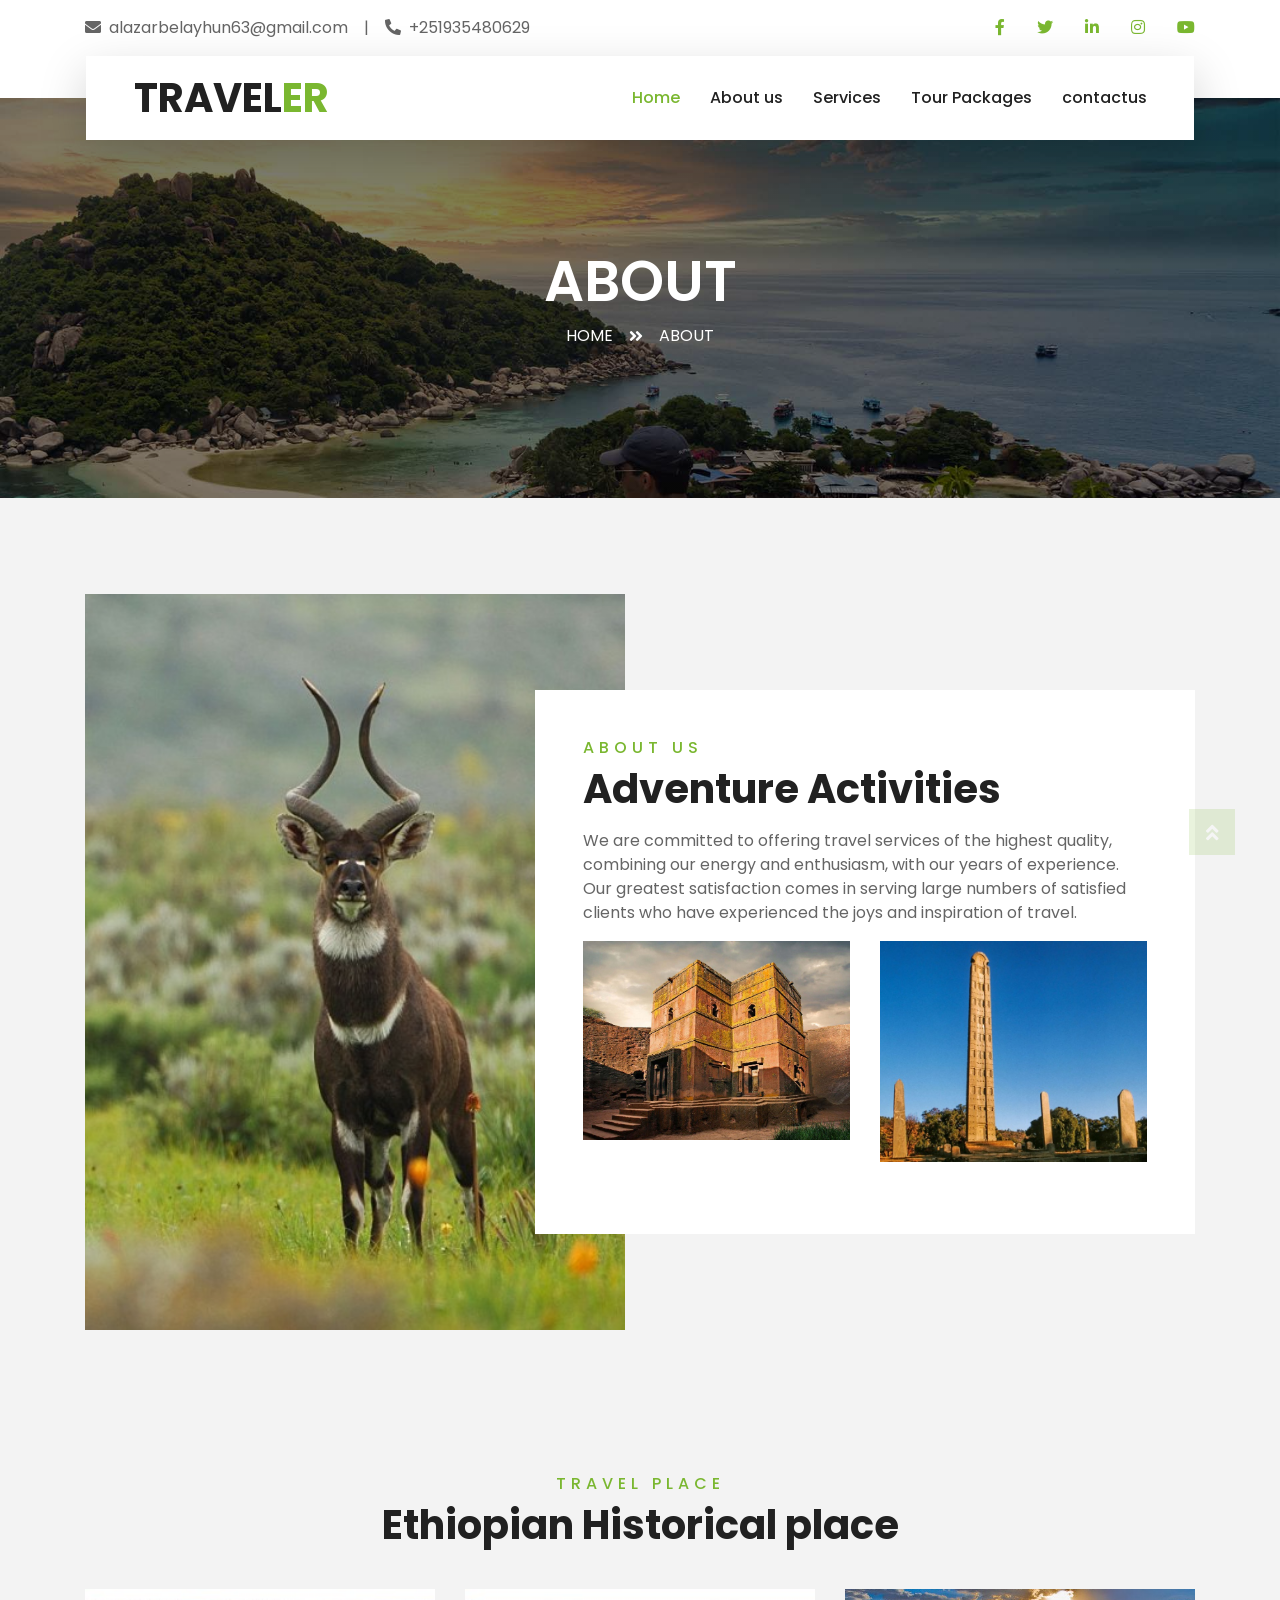
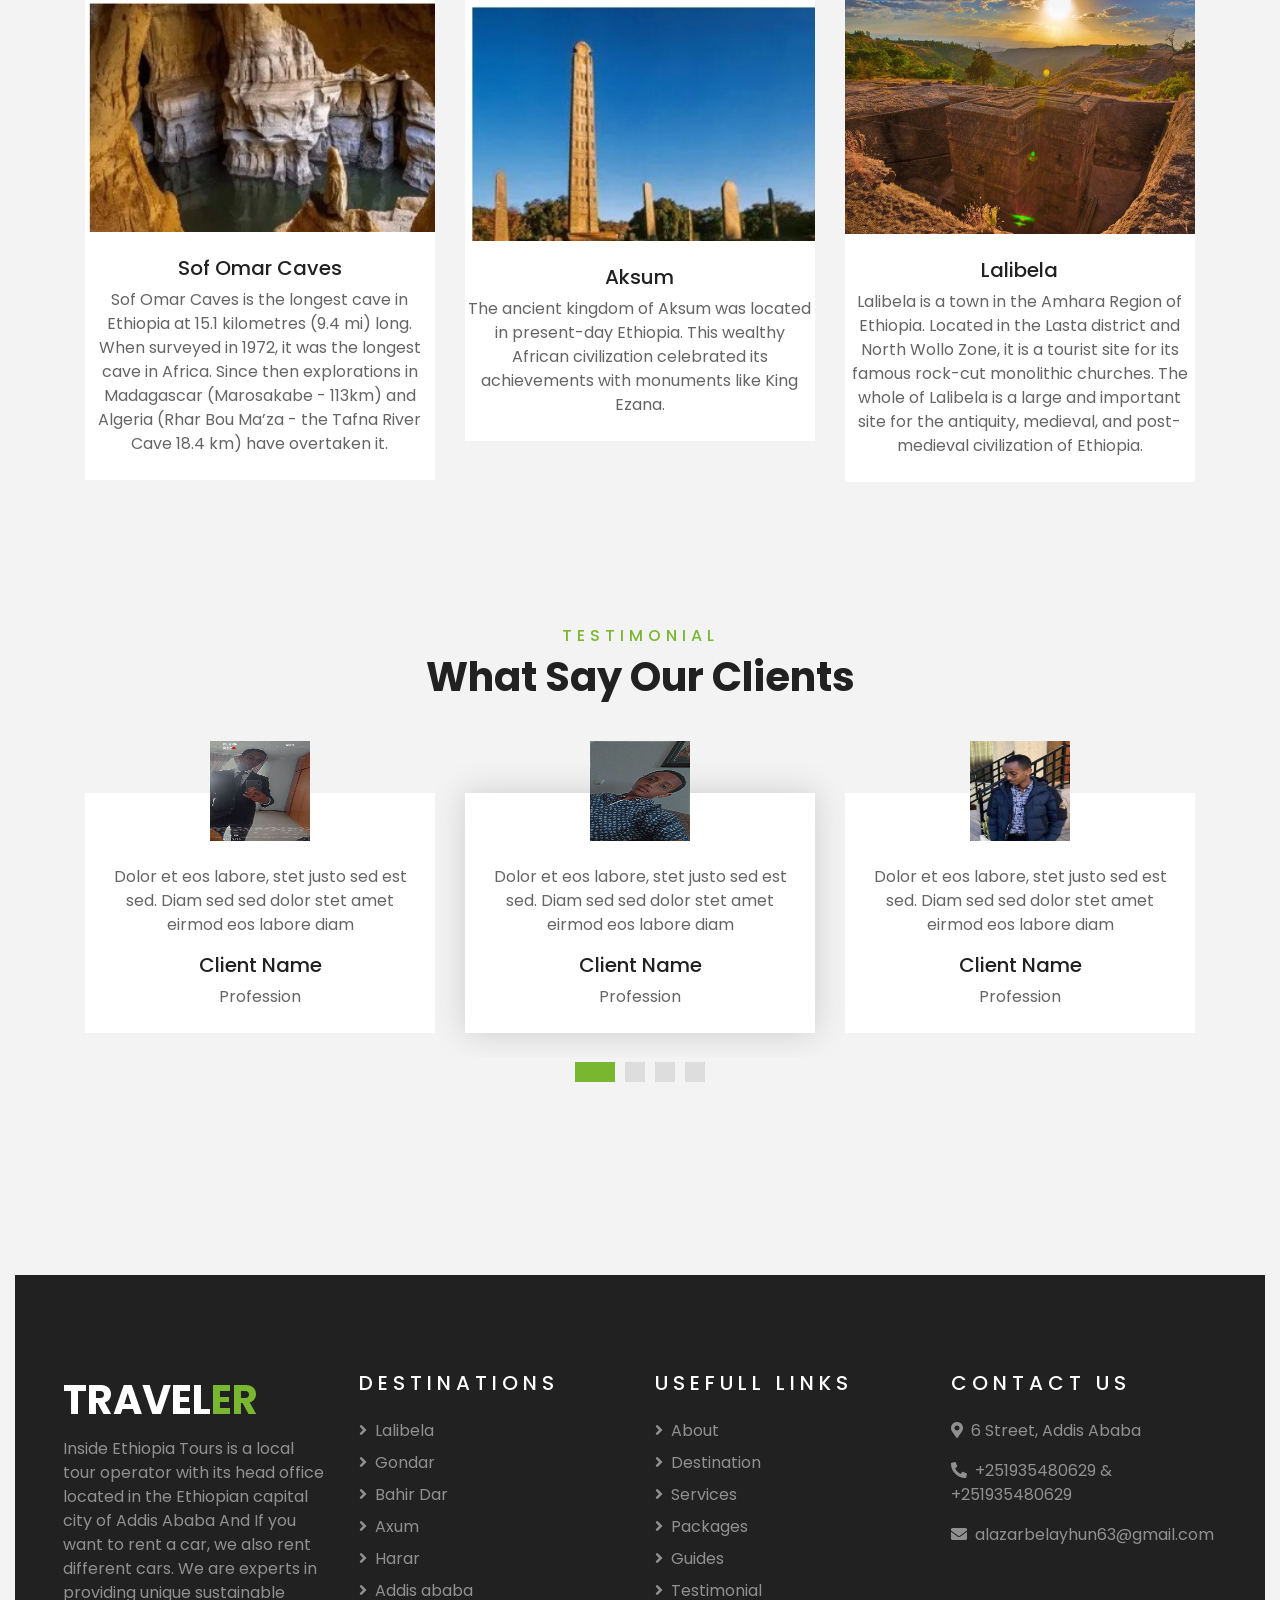
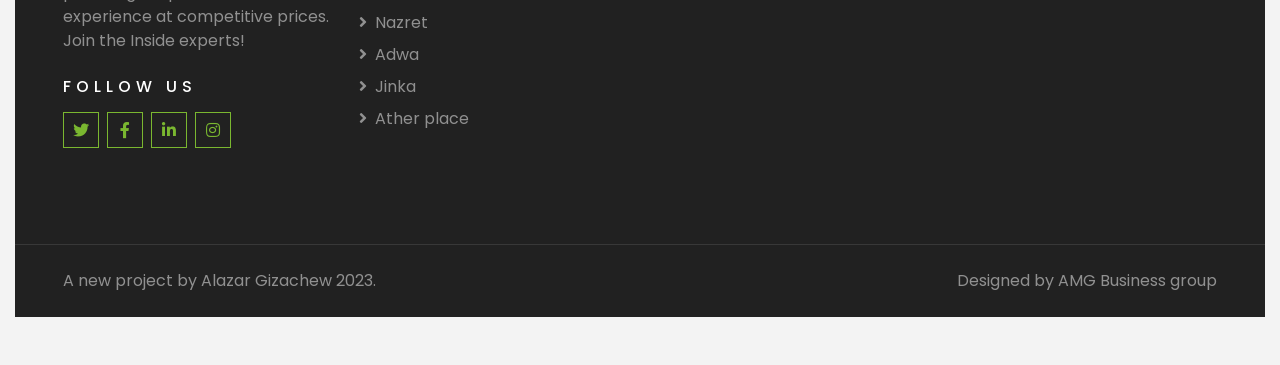
<file: About.html>
<!DOCTYPE html>
<html lang="en">

<head>
    <meta charset="utf-8">
    <title>Penel Travel agensy</title>
    <meta content="width=device-width, initial-scale=1.0" name="viewport">
    <meta content="HTML Amg" name="keywords">
    <meta content="HTML Amg" name="description">

    <!-- Favicon -->
    <link href="img/favicon.ico" rel="icon">
    <link rel="icon" type="image/png" href="img/icon_2.png" />

    <!-- Google Web Fonts -->
    <link rel="preconnect" href="https://fonts.gstatic.com">
    <link href="https://fonts.googleapis.com/css2?family=Poppins:wght@400;500;600;700&display=swap" rel="stylesheet"> 

    <!-- Font Awesome -->
    <link href="https://cdnjs.cloudflare.com/ajax/libs/font-awesome/5.10.0/css/all.min.css" rel="stylesheet">

    <!-- Libraries Stylesheet -->
    <link href="lib/owlcarousel/assets/owl.carousel.min.css" rel="stylesheet">
    <link href="lib/tempusdominus/css/tempusdominus-bootstrap-4.min.css" rel="stylesheet" />

    <!-- Customized Bootstrap Stylesheet -->
    <link href="css/style.css" rel="stylesheet">
</head>

<body>
    <!-- Topbar Start -->
    <div class="container-fluid bg-light pt-3 d-none d-lg-block">
        <div class="container">
            <div class="row">
                <div class="col-lg-6 text-center text-lg-left mb-2 mb-lg-0">
                    <div class="d-inline-flex align-items-center">
                        <p><i class="fa fa-envelope mr-2"></i>alazarbelayhun63@gmail.com</p>
                        <p class="text-body px-3">|</p>
                        <p><i class="fa fa-phone-alt mr-2"></i>+251935480629</p>
                    </div>
                </div>
                <div class="col-lg-6 text-center text-lg-right">
                    <div class="d-inline-flex align-items-center">
                        <a class="text-primary px-3" href="">
                            <i class="fab fa-facebook-f"></i>
                        </a>
                        <a class="text-primary px-3" href="">
                            <i class="fab fa-twitter"></i>
                        </a>
                        <a class="text-primary px-3" href="">
                            <i class="fab fa-linkedin-in"></i>
                        </a>
                        <a class="text-primary px-3" href="">
                            <i class="fab fa-instagram"></i>
                        </a>
                        <a class="text-primary pl-3" href="">
                            <i class="fab fa-youtube"></i>
                        </a>
                    </div>
                </div>
            </div>
        </div>
    </div>
    <!-- Topbar End -->


    <!-- Navbar Start -->
    <div class="container-fluid position-relative nav-bar p-0">
        <div class="container-lg position-relative p-0 px-lg-3" style="z-index: 9;">
            <nav class="navbar navbar-expand-lg bg-light navbar-light shadow-lg py-3 py-lg-0 pl-3 pl-lg-5">
                <a href="" class="navbar-brand">
                    <h1 class="m-0 text-primary"><span class="text-dark">TRAVEL</span>ER</h1>
                </a>
                <button type="button" class="navbar-toggler" data-toggle="collapse" data-target="#navbarCollapse">
                    <span class="navbar-toggler-icon"></span>
                </button>
                <div class="collapse navbar-collapse justify-content-between px-3" id="navbarCollapse">
                    <div class="navbar-nav ml-auto py-0">
                        <a href="index.html" class="nav-item nav-link active">Home</a>
                        <a href="about.html" class="nav-item nav-link">About us</a>
                        <a href="service.html" class="nav-item nav-link">Services</a>
                        <a href="package.html" class="nav-item nav-link">Tour Packages</a>
                        <a href="contactus.html" class="nav-item nav-link">contactus</a>
                    </div>
                </div>
            </nav>
        </div>
    </div>
    <!-- Navbar End -->


    <!-- Header Start -->
    <div class="container-fluid page-header">
        <div class="container">
            <div class="d-flex flex-column align-items-center justify-content-center" style="min-height: 400px">
                <h3 class="display-4 text-white text-uppercase">About</h3>
                <div class="d-inline-flex text-white">
                    <p class="m-0 text-uppercase"><a class="text-white" href="">Home</a></p>
                    <i class="fa fa-angle-double-right pt-1 px-3"></i>
                    <p class="m-0 text-uppercase">About</p>
                </div>
            </div>
        </div>
    </div>
    <!-- Header End -->

<!-- About Start -->
<div class="container-fluid py-5">
    <div class="container pt-5">
        <div class="row">
            <div class="col-lg-6" style="min-height: 500px;">
                <div class="position-relative h-100">
                    <img class="position-absolute w-100 h-100" src="img/about-.jpg" style="object-fit: cover;">
                </div>
            </div>
            <div class="col-lg-6 pt-5 pb-lg-5">
                <div class="about-text bg-white p-4 p-lg-5 my-lg-5">
                    <h6 class="text-primary text-uppercase" style="letter-spacing: 5px;">About Us</h6>
                    <h1 class="mb-3">Adventure Activities </h1>
                    <p>We are committed to offering travel services of the highest quality, combining our energy and enthusiasm, with our years of experience. Our greatest satisfaction comes in serving large numbers of satisfied clients who have experienced the joys and inspiration of travel.</p>
                    <div class="row mb-4">
                        <div class="col-6">
                            <img class="img-fluid" src="img/about-1.jpg" alt="">
                        </div>
                        <div class="col-6">
                            <img class="img-fluid" src="img/about-2.jpg" alt="">
                        </div>
                    </div>
                   
                </div>
            </div>
        </div>
    </div>
</div>
<!-- About End -->


<!-- Team Start -->
<div class="container-fluid py-5">
    <div class="container pt-5 pb-3">
        <div class="text-center mb-3 pb-3">
            <h6 class="text-primary text-uppercase" style="letter-spacing: 5px;">travel place</h6>
            <h1>Ethiopian Historical place</h1>
        </div>
        <div class="row">
            <div class="col-lg-4 col-md-6 col-sm-4 pb-2">
                <div class="team-item bg-white mb-4">
                    <div class="team-img position-relative overflow-hidden">
                        <img class="img-fluid w-100" src="img/sof umor-1.jpg" alt="">
                        
                    </div>
                    <div class="text-center py-4">
                        <h5 class="text-truncate">Sof Omar Caves</h5>
                        <p class="m-0">Sof Omar Caves is the longest cave in Ethiopia at 15.1 kilometres (9.4 mi) long. When surveyed in 1972, it was the longest cave in Africa. Since then explorations in Madagascar (Marosakabe - 113km) and Algeria (Rhar Bou Ma’za - the Tafna River Cave 18.4 km) have overtaken it.</p>
                    </div>
                </div>
            </div>
            <div class="col-lg-4 col-md-6 col-sm-4 pb-2">
                <div class="team-item bg-white mb-4">
                    <div class="team-img position-relative overflow-hidden">
                        <img class="img-fluid w-100" src="img/Aksum-2.jpg" alt="">
                        
                    </div>
                    <div class="text-center py-4">
                        <h5 class="text-truncate"> Aksum</h5>
                        <p class="m-0">

                            The ancient kingdom of Aksum was located in present-day Ethiopia. This wealthy African civilization celebrated its achievements with monuments like King Ezana.</p>
                    </div>
                </div>
            </div>
            <div class="col-lg-4 col-md-6 col-sm-4 pb-2">
                <div class="team-item bg-white mb-4">
                    <div class="team-img position-relative overflow-hidden">
                        <img class="img-fluid w-10" src="img/Lalibela-1.jpg" alt="">
                    
                    <div class="text-center py-4">
                        <h5 class="text-truncate">Lalibela</h5>
                        <p class="m-0">Lalibela is a town in the Amhara Region of Ethiopia. Located in the Lasta district and North Wollo Zone, it is a tourist site for its famous rock-cut monolithic churches. The whole of Lalibela is a large and important site for the antiquity, medieval, and post-medieval civilization of Ethiopia.</p>
                    </div>
                </div>
            </div>
        </div>
    </div>
</div>
<!-- Team End -->


<!-- Testimonial Start -->
<div class="container-fluid py-5">
    <div class="container py-5">
        <div class="text-center mb-3 pb-3">
            <h6 class="text-primary text-uppercase" style="letter-spacing: 5px;">Testimonial</h6>
            <h1>What Say Our Clients</h1>
        </div>
        <div class="owl-carousel testimonial-carousel">
            <div class="text-center pb-4">
                <img class="img-fluid mx-auto" src="img/photo_2023-11-30_18-37-33.jpg" style="width: 100px; height: 100px;" >
                <div class="testimonial-text bg-white p-4 mt-n5">
                    <p class="mt-5">Dolor et eos labore, stet justo sed est sed. Diam sed sed dolor stet amet eirmod eos labore diam
                    </p>
                    <h5 class="text-truncate">Client Name</h5>
                    <span>Profession</span>
                </div>
            </div>
            <div class="text-center">
                <img class="img-fluid mx-auto" src="img/pt-2.jpg" style="width: 100px; height: 100px;" >
                <div class="testimonial-text bg-white p-4 mt-n5">
                    <p class="mt-5">Dolor et eos labore, stet justo sed est sed. Diam sed sed dolor stet amet eirmod eos labore diam
                    </p>
                    <h5 class="text-truncate">Client Name</h5>
                    <span>Profession</span>
                </div>
            </div>
            <div class="text-center">
                <img class="img-fluid mx-auto" src="img/photo_2023-11-30_18-37-43.jpg" style="width: 100px; height: 100px;" >
                <div class="testimonial-text bg-white p-4 mt-n5">
                    <p class="mt-5">Dolor et eos labore, stet justo sed est sed. Diam sed sed dolor stet amet eirmod eos labore diam
                    </p>
                    <h5 class="text-truncate">Client Name</h5>
                    <span>Profession</span>
                </div>
            </div>
            <div class="text-center">
                <img class="img-fluid mx-auto" src="img/photo_2023-11-30_18-37-38.jpg" style="width: 100px; height: 100px;" >
                <div class="testimonial-text bg-white p-4 mt-n5">
                    <p class="mt-5">Dolor et eos labore, stet justo sed est sed. Diam sed sed dolor stet amet eirmod eos labore diam
                    </p>
                    <h5 class="text-truncate">Client Name</h5>
                    <span>Profession</span>
                </div>
            </div>
        </div>
    </div>
</div>
<!-- Testimonial End -->
 



<!-- Footer Start -->
<div class="container-fluid bg-dark text-white-50 py-5 px-sm-3 px-lg-5" style="margin-top: 90px;">
    <div class="row pt-5">
        <div class="col-lg-3 col-md-6 mb-5">
            <a href="" class="navbar-brand">
                <h1 class="text-primary"><span class="text-white">TRAVEL</span>ER</h1>
            </a>
            <p>Inside Ethiopia Tours is a local tour operator with its head office located in the Ethiopian capital city of Addis Ababa And If you want to rent a car, we also rent different cars. We are experts in providing unique sustainable experience at competitive prices. Join the Inside experts!</p>
            <h6 class="text-white text-uppercase mt-4 mb-3" style="letter-spacing: 5px;">Follow Us</h6>
            <div class="d-flex justify-content-start">
                <a class="btn btn-outline-primary btn-square mr-2" href="#"><i class="fab fa-twitter"></i></a>
                <a class="btn btn-outline-primary btn-square mr-2" href="#"><i class="fab fa-facebook-f"></i></a>
                <a class="btn btn-outline-primary btn-square mr-2" href="#"><i class="fab fa-linkedin-in"></i></a>
                <a class="btn btn-outline-primary btn-square" href="#"><i class="fab fa-instagram"></i></a>
            </div>
        </div>
        <div class="col-lg-3 col-md-6 mb-5">
            <h5 class="text-white text-uppercase mb-4" style="letter-spacing: 5px;">Destinations</h5>
            <div class="d-flex flex-column justify-content-start">
                <a class="text-white-50 mb-2" ><i class="fa fa-angle-right mr-2"></i>Lalibela</a>
                <a class="text-white-50 mb-2" ><i class="fa fa-angle-right mr-2"></i>Gondar</a>
                <a class="text-white-50 mb-2" ><i class="fa fa-angle-right mr-2"></i>Bahir Dar</a>
                <a class="text-white-50 mb-2" ><i class="fa fa-angle-right mr-2"></i>Axum</a>
                <a class="text-white-50 mb-2" ><i class="fa fa-angle-right mr-2"></i>Harar</a>
                <a class="text-white-50 mb-2" ><i class="fa fa-angle-right mr-2"></i>Addis ababa</a>
                <a class="text-white-50 mb-2" ><i class="fa fa-angle-right mr-2"></i>Nazret</a>
                <a class="text-white-50 mb-2" ><i class="fa fa-angle-right mr-2"></i>Adwa</a>
                <a class="text-white-50 mb-2" ><i class="fa fa-angle-right mr-2"></i>Jinka</a>
                <a class="text-white-50 mb-2" ><i class="fa fa-angle-right mr-2"></i>Ather place</a>
                
            </div>
        </div>
        <div class="col-lg-3 col-md-6 mb-5">
            <h5 class="text-white text-uppercase mb-4" style="letter-spacing: 5px;">Usefull Links</h5>
            <div class="d-flex flex-column justify-content-start">
                <a class="text-white-50 mb-2" href="#"><i class="fa fa-angle-right mr-2"></i>About</a>
                <a class="text-white-50 mb-2" href="#"><i class="fa fa-angle-right mr-2"></i>Destination</a>
                <a class="text-white-50 mb-2" href="#"><i class="fa fa-angle-right mr-2"></i>Services</a>
                <a class="text-white-50 mb-2" href="#"><i class="fa fa-angle-right mr-2"></i>Packages</a>
                <a class="text-white-50 mb-2" href="#"><i class="fa fa-angle-right mr-2"></i>Guides</a>
                <a class="text-white-50 mb-2" href="#"><i class="fa fa-angle-right mr-2"></i>Testimonial</a>
                
            </div>
        </div>
        <div class="col-lg-3 col-md-6 mb-5">
            <h5 class="text-white text-uppercase mb-4" style="letter-spacing: 5px;">Contact Us</h5>
            <p><i class="fa fa-map-marker-alt mr-2"></i>6 Street, Addis Ababa</p>
            <p><i class="fa fa-phone-alt mr-2"></i>+251935480629 & +251935480629</p>
            <p><i class="fa fa-envelope mr-2"></i>alazarbelayhun63@gmail.com</p>
            
        </div>
    </div>
</div>
<div class="container-fluid bg-dark text-white border-top py-4 px-sm-3 px-md-5" style="border-color: rgba(256, 256, 256, .1) !important;">
    <div class="row">
        <div class="col-lg-6 text-center text-md-left mb-3 mb-md-0">
            <p class="m-0 text-white-50"> A new project by Alazar Gizachew 2023.</a>
            </p>
        </div>
        <div class="col-lg-6 text-center text-md-right">
            <p class="m-0 text-white-50">Designed by AMG Business group</a>
            </p>
        </div>
    </div>
</div>
<!-- Footer End -->


<!-- Back to Top -->
<a href="#" class="btn btn-lg btn-primary btn-lg-square back-to-top"><i class="fa fa-angle-double-up"></i></a>


<!-- JavaScript Libraries -->
<script src="https://code.jquery.com/jquery-3.4.1.min.js"></script>
<script src="https://stackpath.bootstrapcdn.com/bootstrap/4.4.1/js/bootstrap.bundle.min.js"></script>
<script src="lib/easing/easing.min.js"></script>
<script src="lib/owlcarousel/owl.carousel.min.js"></script>
<script src="lib/tempusdominus/js/moment.min.js"></script>
<script src="lib/tempusdominus/js/moment-timezone.min.js"></script>
<script src="lib/tempusdominus/js/tempusdominus-bootstrap-4.min.js"></script>

<!-- Contact Javascript File -->
<script src="mail/jqBootstrapValidation.min.js"></script>
<script src="mail/contact.js"></script>

<!-- Template Javascript -->
<script src="js/main.js"></script>
</body>

</html>
</file>
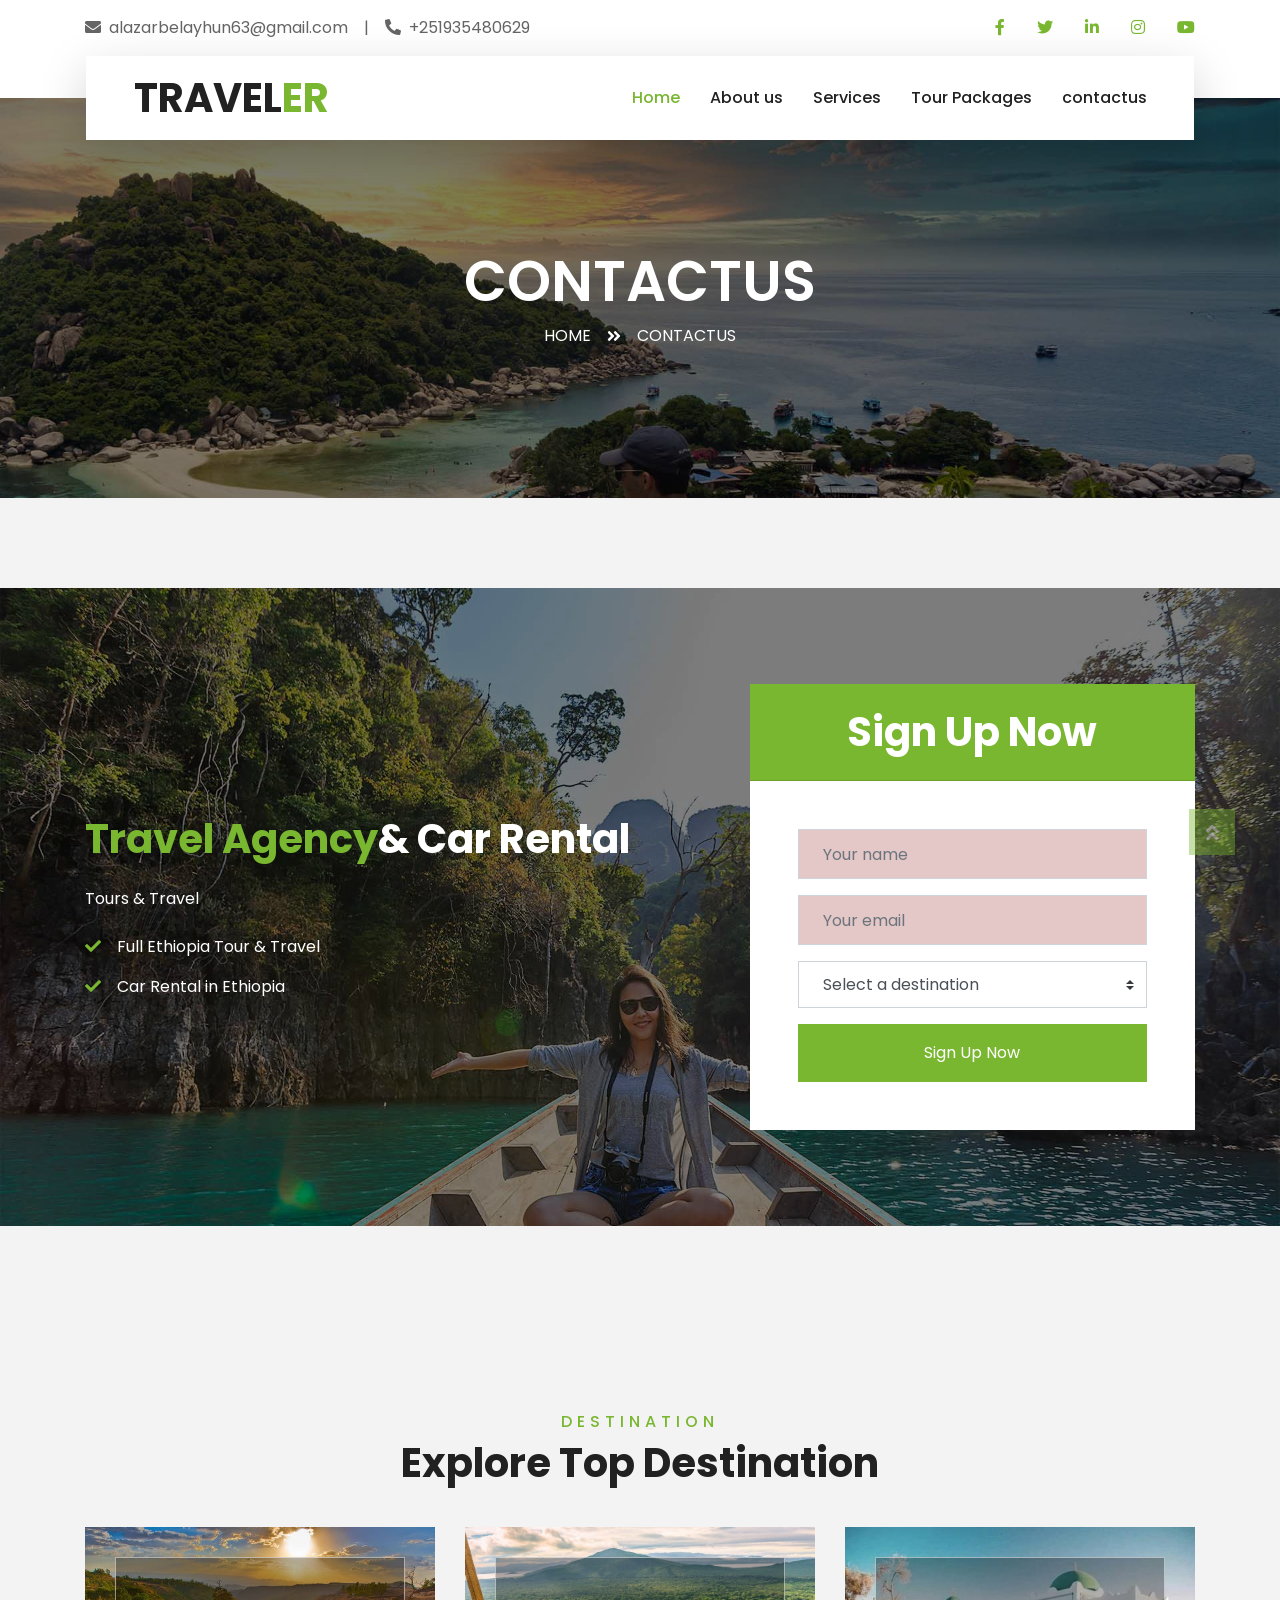
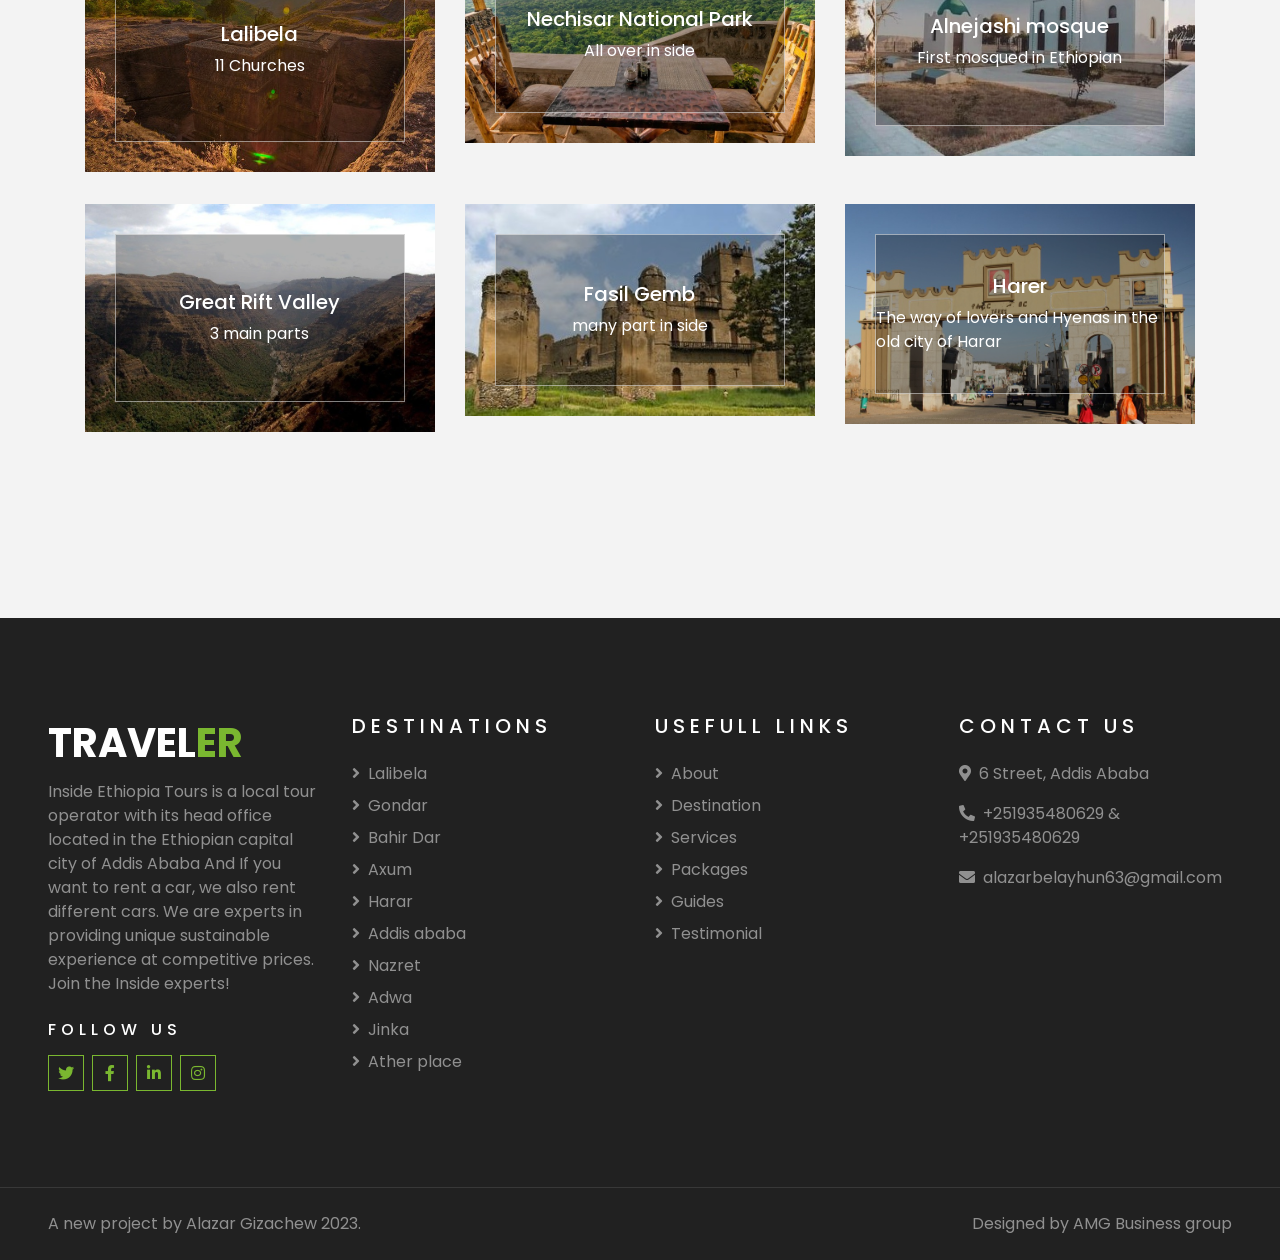
<file: contactus.html>
<!DOCTYPE html>
<html lang="en">

<head>
    <meta charset="utf-8">
    <title>Penel Travel agensy</title>
    <meta content="width=device-width, initial-scale=1.0" name="viewport">
    <meta content="HTML Amg" name="keywords">
    <meta content="HTML Amg" name="description">

    <!-- Favicon -->
    <link href="img/favicon.ico" rel="icon">
    <link rel="icon" type="image/png" href="img/icon_2.png" />

    <!-- Google Web Fonts -->
    <link rel="preconnect" href="https://fonts.gstatic.com">
    <link href="https://fonts.googleapis.com/css2?family=Poppins:wght@400;500;600;700&display=swap" rel="stylesheet"> 

    <!-- Font Awesome -->
    <link href="https://cdnjs.cloudflare.com/ajax/libs/font-awesome/5.10.0/css/all.min.css" rel="stylesheet">

    <!-- Libraries Stylesheet -->
    <link href="lib/owlcarousel/assets/owl.carousel.min.css" rel="stylesheet">
    <link href="lib/tempusdominus/css/tempusdominus-bootstrap-4.min.css" rel="stylesheet" />

    <!-- Customized Bootstrap Stylesheet -->
    <link href="css/style.css" rel="stylesheet">
</head>

<body>
    <!-- Topbar Start -->
    <div class="container-fluid bg-light pt-3 d-none d-lg-block">
        <div class="container">
            <div class="row">
                <div class="col-lg-6 text-center text-lg-left mb-2 mb-lg-0">
                    <div class="d-inline-flex align-items-center">
                        <p><i class="fa fa-envelope mr-2"></i>alazarbelayhun63@gmail.com</p>
                        <p class="text-body px-3">|</p>
                        <p><i class="fa fa-phone-alt mr-2"></i>+251935480629</p>
                    </div>
                </div>
                <div class="col-lg-6 text-center text-lg-right">
                    <div class="d-inline-flex align-items-center">
                        <a class="text-primary px-3" href="">
                            <i class="fab fa-facebook-f"></i>
                        </a>
                        <a class="text-primary px-3" href="">
                            <i class="fab fa-twitter"></i>
                        </a>
                        <a class="text-primary px-3" href="">
                            <i class="fab fa-linkedin-in"></i>
                        </a>
                        <a class="text-primary px-3" href="">
                            <i class="fab fa-instagram"></i>
                        </a>
                        <a class="text-primary pl-3" href="">
                            <i class="fab fa-youtube"></i>
                        </a>
                    </div>
                </div>
            </div>
        </div>
    </div>
    <!-- Topbar End -->


    <!-- Navbar Start -->
    <div class="container-fluid position-relative nav-bar p-0">
        <div class="container-lg position-relative p-0 px-lg-3" style="z-index: 9;">
            <nav class="navbar navbar-expand-lg bg-light navbar-light shadow-lg py-3 py-lg-0 pl-3 pl-lg-5">
                <a href="" class="navbar-brand">
                    <h1 class="m-0 text-primary"><span class="text-dark">TRAVEL</span>ER</h1>
                </a>
                <button type="button" class="navbar-toggler" data-toggle="collapse" data-target="#navbarCollapse">
                    <span class="navbar-toggler-icon"></span>
                </button>
                <div class="collapse navbar-collapse justify-content-between px-3" id="navbarCollapse">
                    <div class="navbar-nav ml-auto py-0">
                        <a href="index.html" class="nav-item nav-link active">Home</a>
                        <a href="about.html" class="nav-item nav-link">About us</a>
                        <a href="service.html" class="nav-item nav-link">Services</a>
                        <a href="package.html" class="nav-item nav-link">Tour Packages</a>
                        <a href="contactus.html" class="nav-item nav-link">contactus</a>
                    </div>
                </div>
            </nav>
        </div>
    </div>
    <!-- Navbar End -->


    <!-- Header Start -->
    <div class="container-fluid page-header">
        <div class="container">
            <div class="d-flex flex-column align-items-center justify-content-center" style="min-height: 400px">
                <h3 class="display-4 text-white text-uppercase">contactus</h3>
                <div class="d-inline-flex text-white">
                    <p class="m-0 text-uppercase"><a class="text-white" href="">Home</a></p>
                    <i class="fa fa-angle-double-right pt-1 px-3"></i>
                    <p class="m-0 text-uppercase">contactus</p>
                </div>
            </div>
        </div>
    </div>
    <!-- Header End -->


<!-- Registration Start -->
<div class="container-fluid bg-registration py-5"  style="margin: 90px 0;">
    <div class="container py-5">
        <div class="row align-items-center">
            <div class="col-lg-7 mb-5 mb-lg-0">
                <div class="mb-4">
                    <h6 class="text-primary text-uppercase" style="letter-spacing: 5px;">      </h6>
                    <h1 class="text-white"><span class="text-primary">Travel Agency</span>& Car Rental</h1>
                </div>
                <p class="text-white">Tours & Travel</p>
                <ul class="list-inline text-white m-0">
                    <li class="py-2"><i class="fa fa-check text-primary mr-3"></i>Full Ethiopia Tour & Travel</li>
                    <li class="py-2"><i class="fa fa-check text-primary mr-3"></i>Car Rental in Ethiopia</li>
                   </ul>
            </div>
            <div class="col-lg-5">
                <div class="card border-0">
                    <div class="card-header bg-primary text-center p-4">
                        <h1 class="text-white m-0">Sign Up Now</h1>
                    </div>
                    <div class="card-body rounded-bottom bg-white p-5">
                        <form>
                            <div class="form-group">
                                <input type="text" class="form-control p-4" placeholder="Your name" required="required" />
                            </div>
                            <div class="form-group">
                                <input type="email" class="form-control p-4" placeholder="Your email" required="required" />
                            </div>
                            <div class="form-group">
                                <select class="custom-select px-4" style="height: 47px;">
                                    <option selected>Select a destination</option>
                                        <option value="1">Gondar</option>
                                        <option value="2">Bahir Dar</option>
                                        <option value="3">Axum</option>
                                        <option value="4">Harar</option>
                                        <option value="5">Addis ababa</option>
                                        <option value="6">Nazret</option>
                                        <option value="7">Adwa</option>
                                        <option value="8">Jinka</option>
                                        <option value="9">Lalibela</option>
                                        <option value="10">Ather place</option>
                                </select>
                            </div>
                            <div>
                                <button class="btn btn-primary btn-block py-3" type="submit">Sign Up Now</button>
                            </div>
                        </form>
                    </div>
                </div>
            </div>
        </div>
    </div>
</div>
<!-- Registration End -->



    <!-- Destination Start -->
    <div class="container-fluid py-5">
        <div class="container pt-5 pb-3">
            <div class="text-center mb-3 pb-3">
                <h6 class="text-primary text-uppercase" style="letter-spacing: 5px;">Destination</h6>
                <h1>Explore Top Destination</h1>
            </div>
            <div class="row">
                <div class="col-lg-4 col-md-6 mb-4">
                    <div class="destination-item position-relative overflow-hidden mb-2">
                        <img class="img-fluid" src="img/Lalibela-1.jpg" alt="">
                        <a class="destination-overlay text-white text-decoration-none" href="">
                            <h5 class="text-white">Lalibela</h5>
                            <span>11 Churches</span>
                        </a>
                    </div>
                </div>
                <div class="col-lg-4 col-md-6 mb-4">
                    <div class="destination-item position-relative overflow-hidden mb-2">
                        <img class="img-fluid" src="img/Na-2.jpg" alt="">
                        <a class="destination-overlay text-white text-decoration-none" href="">
                            <h5 class="text-white">Nechisar National Park</h5>
                            <span>All over in side</span>
                        </a>
                    </div>
                </div>
                <div class="col-lg-4 col-md-6 mb-4">
                    <div class="destination-item position-relative overflow-hidden mb-2">
                        <img class="img-fluid" src="img/Alnejashi mosque-3.jpg" alt="">
                        <a class="destination-overlay text-white text-decoration-none" href="">
                            <h5 class="text-white">Alnejashi mosque</h5>
                            <span>First mosqued in Ethiopian</span>
                        </a>
                    </div>
                </div>
                <div class="col-lg-4 col-md-6 mb-4">
                    <div class="destination-item position-relative overflow-hidden mb-2">
                        <img class="img-fluid" src="img/Great Rift Valley-1.jpg" alt="">
                        <a class="destination-overlay text-white text-decoration-none" href="">
                            <h5 class="text-white">Great Rift Valley</h5>
                            <span>3 main parts</span>
                        </a>
                    </div>
                </div>
                <div class="col-lg-4 col-md-6 mb-4">
                    <div class="destination-item position-relative overflow-hidden mb-2">
                        <img class="img-fluid" src="img/fashel-2.jpg" alt="">
                        <a class="destination-overlay text-white text-decoration-none" href="">
                            <h5 class="text-white">Fasil Gemb</h5>
                            <span>many part in side</span>
                        </a>
                    </div>
                </div>
                <div class="col-lg-4 col-md-6 mb-4">
                    <div class="destination-item position-relative overflow-hidden mb-2">
                        <img class="img-fluid" src="img/Harer-1.jpg" alt="">
                        <a class="destination-overlay text-white text-decoration-none" href="">
                            <h5 class="text-white">Harer</h5>
                            <span>The way of lovers and Hyenas in the old city of Harar</span>
                        </a>
                    </div>
                </div>
            </div>
        </div>
    </div>
    <!-- Destination Start -->


    <!-- Footer Start -->
    <div class="container-fluid bg-dark text-white-50 py-5 px-sm-3 px-lg-5" style="margin-top: 90px;">
        <div class="row pt-5">
            <div class="col-lg-3 col-md-6 mb-5">
                <a href="" class="navbar-brand">
                    <h1 class="text-primary"><span class="text-white">TRAVEL</span>ER</h1>
                </a>
                <p>Inside Ethiopia Tours is a local tour operator with its head office located in the Ethiopian capital city of Addis Ababa And If you want to rent a car, we also rent different cars. We are experts in providing unique sustainable experience at competitive prices. Join the Inside experts!</p>
                <h6 class="text-white text-uppercase mt-4 mb-3" style="letter-spacing: 5px;">Follow Us</h6>
                <div class="d-flex justify-content-start">
                    <a class="btn btn-outline-primary btn-square mr-2" href="#"><i class="fab fa-twitter"></i></a>
                    <a class="btn btn-outline-primary btn-square mr-2" href="#"><i class="fab fa-facebook-f"></i></a>
                    <a class="btn btn-outline-primary btn-square mr-2" href="#"><i class="fab fa-linkedin-in"></i></a>
                    <a class="btn btn-outline-primary btn-square" href="#"><i class="fab fa-instagram"></i></a>
                </div>
            </div>
            <div class="col-lg-3 col-md-6 mb-5">
                <h5 class="text-white text-uppercase mb-4" style="letter-spacing: 5px;">Destinations</h5>
                <div class="d-flex flex-column justify-content-start">
                    <a class="text-white-50 mb-2" ><i class="fa fa-angle-right mr-2"></i>Lalibela</a>
                    <a class="text-white-50 mb-2" ><i class="fa fa-angle-right mr-2"></i>Gondar</a>
                    <a class="text-white-50 mb-2" ><i class="fa fa-angle-right mr-2"></i>Bahir Dar</a>
                    <a class="text-white-50 mb-2" ><i class="fa fa-angle-right mr-2"></i>Axum</a>
                    <a class="text-white-50 mb-2" ><i class="fa fa-angle-right mr-2"></i>Harar</a>
                    <a class="text-white-50 mb-2" ><i class="fa fa-angle-right mr-2"></i>Addis ababa</a>
                    <a class="text-white-50 mb-2" ><i class="fa fa-angle-right mr-2"></i>Nazret</a>
                    <a class="text-white-50 mb-2" ><i class="fa fa-angle-right mr-2"></i>Adwa</a>
                    <a class="text-white-50 mb-2" ><i class="fa fa-angle-right mr-2"></i>Jinka</a>
                    <a class="text-white-50 mb-2" ><i class="fa fa-angle-right mr-2"></i>Ather place</a>
                    
                </div>
            </div>
            <div class="col-lg-3 col-md-6 mb-5">
                <h5 class="text-white text-uppercase mb-4" style="letter-spacing: 5px;">Usefull Links</h5>
                <div class="d-flex flex-column justify-content-start">
                    <a class="text-white-50 mb-2" href="#"><i class="fa fa-angle-right mr-2"></i>About</a>
                    <a class="text-white-50 mb-2" href="#"><i class="fa fa-angle-right mr-2"></i>Destination</a>
                    <a class="text-white-50 mb-2" href="#"><i class="fa fa-angle-right mr-2"></i>Services</a>
                    <a class="text-white-50 mb-2" href="#"><i class="fa fa-angle-right mr-2"></i>Packages</a>
                    <a class="text-white-50 mb-2" href="#"><i class="fa fa-angle-right mr-2"></i>Guides</a>
                    <a class="text-white-50 mb-2" href="#"><i class="fa fa-angle-right mr-2"></i>Testimonial</a>
                    
                </div>
            </div>
            <div class="col-lg-3 col-md-6 mb-5">
                <h5 class="text-white text-uppercase mb-4" style="letter-spacing: 5px;">Contact Us</h5>
                <p><i class="fa fa-map-marker-alt mr-2"></i>6 Street, Addis Ababa</p>
                <p><i class="fa fa-phone-alt mr-2"></i>+251935480629 & +251935480629</p>
                <p><i class="fa fa-envelope mr-2"></i>alazarbelayhun63@gmail.com</p>
                
            </div>
        </div>
    </div>
    <div class="container-fluid bg-dark text-white border-top py-4 px-sm-3 px-md-5" style="border-color: rgba(256, 256, 256, .1) !important;">
        <div class="row">
            <div class="col-lg-6 text-center text-md-left mb-3 mb-md-0">
                <p class="m-0 text-white-50"> A new project by Alazar Gizachew 2023.</a>
                </p>
            </div>
            <div class="col-lg-6 text-center text-md-right">
                <p class="m-0 text-white-50">Designed by AMG Business group</a>
                </p>
            </div>
        </div>
    </div>
    <!-- Footer End -->


    <!-- Back to Top -->
    <a href="#" class="btn btn-lg btn-primary btn-lg-square back-to-top"><i class="fa fa-angle-double-up"></i></a>


    <!-- JavaScript Libraries -->
    <script src="https://code.jquery.com/jquery-3.4.1.min.js"></script>
    <script src="https://stackpath.bootstrapcdn.com/bootstrap/4.4.1/js/bootstrap.bundle.min.js"></script>
    <script src="lib/easing/easing.min.js"></script>
    <script src="lib/owlcarousel/owl.carousel.min.js"></script>
    <script src="lib/tempusdominus/js/moment.min.js"></script>
    <script src="lib/tempusdominus/js/moment-timezone.min.js"></script>
    <script src="lib/tempusdominus/js/tempusdominus-bootstrap-4.min.js"></script>

    <!-- Contact Javascript File -->
    <script src="mail/jqBootstrapValidation.min.js"></script>
    <script src="mail/contact.js"></script>

    <!-- Template Javascript -->
    <script src="js/main.js"></script>
</body>

</html>
</file>
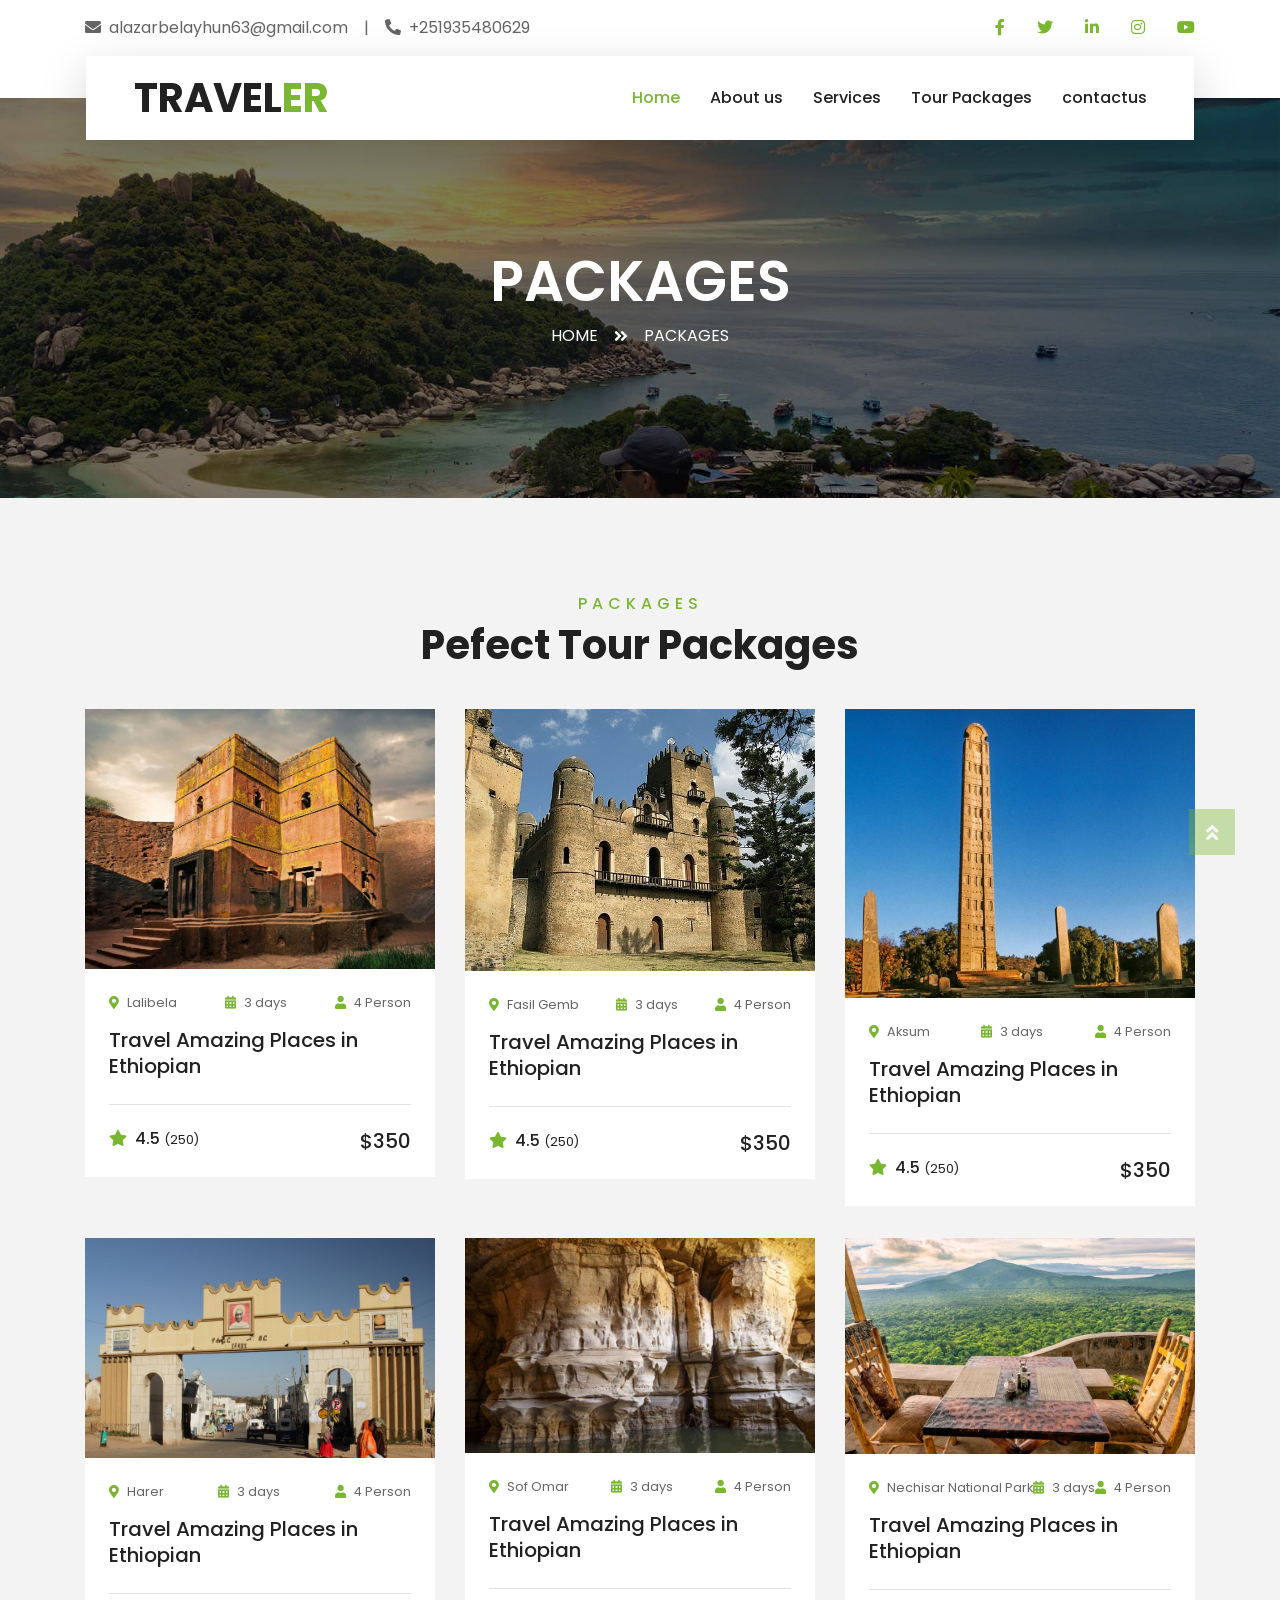
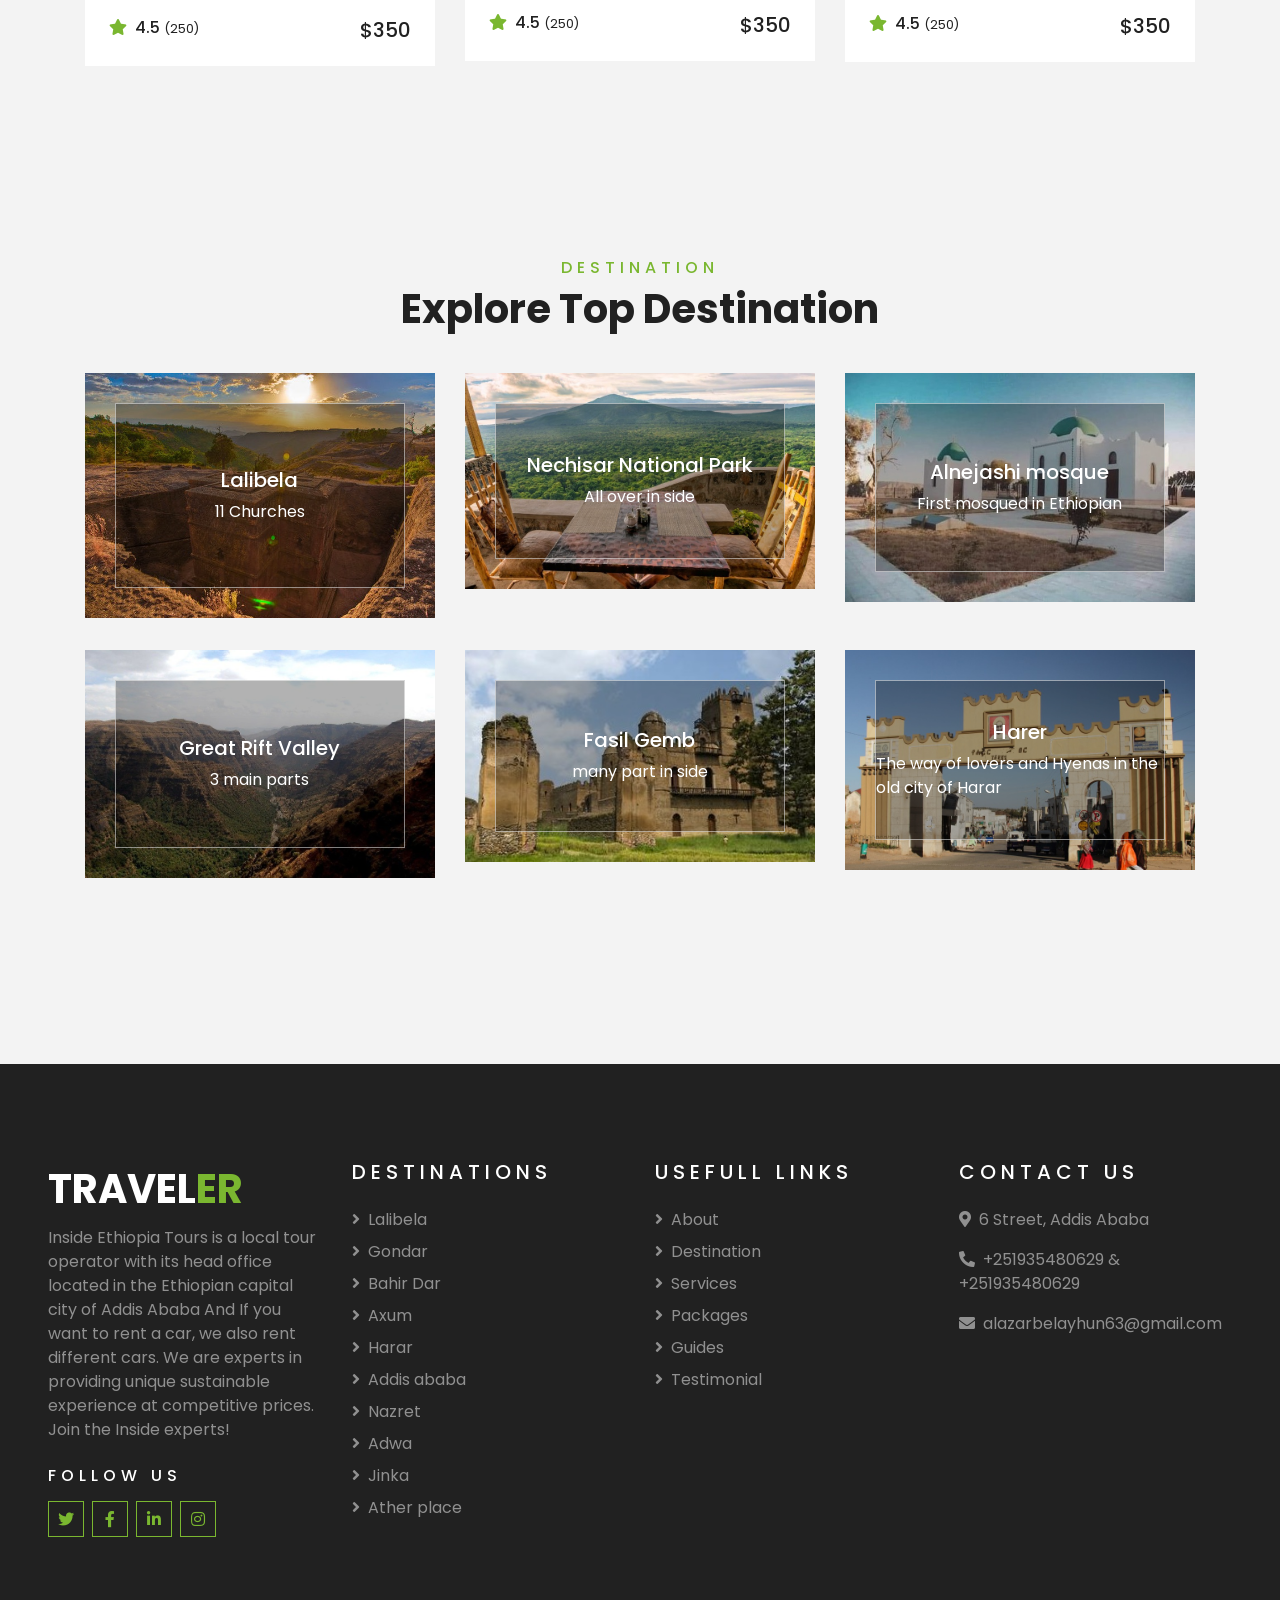
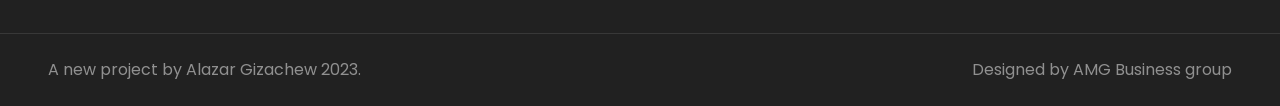
<file: package.html>
<!DOCTYPE html>
<html lang="en">

<head>
    <meta charset="utf-8">
    <title>Penel Travel agensy</title>
    <meta content="width=device-width, initial-scale=1.0" name="viewport">
    <meta content="HTML Amg" name="keywords">
    <meta content="HTML Amg" name="description">

    <!-- Favicon -->
    <link href="img/favicon.ico" rel="icon">
    <link rel="icon" type="image/png" href="img/icon_2.png" />

    <!-- Google Web Fonts -->
    <link rel="preconnect" href="https://fonts.gstatic.com">
    <link href="https://fonts.googleapis.com/css2?family=Poppins:wght@400;500;600;700&display=swap" rel="stylesheet"> 

    <!-- Font Awesome -->
    <link href="https://cdnjs.cloudflare.com/ajax/libs/font-awesome/5.10.0/css/all.min.css" rel="stylesheet">

    <!-- Libraries Stylesheet -->
    <link href="lib/owlcarousel/assets/owl.carousel.min.css" rel="stylesheet">
    <link href="lib/tempusdominus/css/tempusdominus-bootstrap-4.min.css" rel="stylesheet" />

    <!-- Customized Bootstrap Stylesheet -->
    <link href="css/style.css" rel="stylesheet">
</head>

<body>
    <!-- Topbar Start -->
    <div class="container-fluid bg-light pt-3 d-none d-lg-block">
        <div class="container">
            <div class="row">
                <div class="col-lg-6 text-center text-lg-left mb-2 mb-lg-0">
                    <div class="d-inline-flex align-items-center">
                        <p><i class="fa fa-envelope mr-2"></i>alazarbelayhun63@gmail.com</p>
                        <p class="text-body px-3">|</p>
                        <p><i class="fa fa-phone-alt mr-2"></i>+251935480629</p>
                    </div>
                </div>
                <div class="col-lg-6 text-center text-lg-right">
                    <div class="d-inline-flex align-items-center">
                        <a class="text-primary px-3" href="">
                            <i class="fab fa-facebook-f"></i>
                        </a>
                        <a class="text-primary px-3" href="">
                            <i class="fab fa-twitter"></i>
                        </a>
                        <a class="text-primary px-3" href="">
                            <i class="fab fa-linkedin-in"></i>
                        </a>
                        <a class="text-primary px-3" href="">
                            <i class="fab fa-instagram"></i>
                        </a>
                        <a class="text-primary pl-3" href="">
                            <i class="fab fa-youtube"></i>
                        </a>
                    </div>
                </div>
            </div>
        </div>
    </div>
    <!-- Topbar End -->


    <!-- Navbar Start -->
    <div class="container-fluid position-relative nav-bar p-0">
        <div class="container-lg position-relative p-0 px-lg-3" style="z-index: 9;">
            <nav class="navbar navbar-expand-lg bg-light navbar-light shadow-lg py-3 py-lg-0 pl-3 pl-lg-5">
                <a href="" class="navbar-brand">
                    <h1 class="m-0 text-primary"><span class="text-dark">TRAVEL</span>ER</h1>
                </a>
                <button type="button" class="navbar-toggler" data-toggle="collapse" data-target="#navbarCollapse">
                    <span class="navbar-toggler-icon"></span>
                </button>
                <div class="collapse navbar-collapse justify-content-between px-3" id="navbarCollapse">
                    <div class="navbar-nav ml-auto py-0">
                        <a href="index.html" class="nav-item nav-link active">Home</a>
                        <a href="about.html" class="nav-item nav-link">About us</a>
                        <a href="service.html" class="nav-item nav-link">Services</a>
                        <a href="package.html" class="nav-item nav-link">Tour Packages</a>
                        <a href="contactus.html" class="nav-item nav-link">contactus</a>
                    </div>
                </div>
            </nav>
        </div>
    </div>
    <!-- Navbar End -->


    <!-- Header Start -->
    <div class="container-fluid page-header">
        <div class="container">
            <div class="d-flex flex-column align-items-center justify-content-center" style="min-height: 400px">
                <h3 class="display-4 text-white text-uppercase">Packages</h3>
                <div class="d-inline-flex text-white">
                    <p class="m-0 text-uppercase"><a class="text-white" href="">Home</a></p>
                    <i class="fa fa-angle-double-right pt-1 px-3"></i>
                    <p class="m-0 text-uppercase">Packages</p>
                </div>
            </div>
        </div>
    </div>
    <!-- Header End -->


    <!-- Packages Start -->
    <div class="container-fluid py-5">
        <div class="container pt-5 pb-3">
            <div class="text-center mb-3 pb-3">
                <h6 class="text-primary text-uppercase" style="letter-spacing: 5px;">Packages</h6>
                <h1>Pefect Tour Packages</h1>
            </div>
            <div class="row">
                <div class="col-lg-4 col-md-6 mb-4">
                    <div class="package-item bg-white mb-2">
                        <img class="img-fluid" src="img/about-1.jpg" alt="">
                        <div class="p-4">
                            <div class="d-flex justify-content-between mb-3">
                                <small class="m-0"><i class="fa fa-map-marker-alt text-primary mr-2"></i>Lalibela</small>
                                <small class="m-0"><i class="fa fa-calendar-alt text-primary mr-2"></i>3 days</small>
                                <small class="m-0"><i class="fa fa-user text-primary mr-2"></i>4 Person</small>
                            </div>
                            <a class="h5 text-decoration-none" href="">Travel Amazing Places in Ethiopian</a>
                            <div class="border-top mt-4 pt-4">
                                <div class="d-flex justify-content-between">
                                    <h6 class="m-0"><i class="fa fa-star text-primary mr-2"></i>4.5 <small>(250)</small></h6>
                                    <h5 class="m-0">$350</h5>
                                </div>
                            </div>
                        </div>
                    </div>
                </div>
                <div class="col-lg-4 col-md-6 mb-4">
                    <div class="package-item bg-white mb-2">
                        <img class="img-fluid" src="img/fasil gemb-3.jpg" alt="">
                        <div class="p-4">
                            <div class="d-flex justify-content-between mb-3">
                                <small class="m-0"><i class="fa fa-map-marker-alt text-primary mr-2"></i>Fasil Gemb</small>
                                <small class="m-0"><i class="fa fa-calendar-alt text-primary mr-2"></i>3 days</small>
                                <small class="m-0"><i class="fa fa-user text-primary mr-2"></i>4 Person</small>
                            </div>
                            <a class="h5 text-decoration-none" href="">Travel Amazing Places in Ethiopian</a>
                            <div class="border-top mt-4 pt-4">
                                <div class="d-flex justify-content-between">
                                    <h6 class="m-0"><i class="fa fa-star text-primary mr-2"></i>4.5 <small>(250)</small></h6>
                                    <h5 class="m-0">$350</h5>
                                </div>
                            </div>
                        </div>
                    </div>
                </div>
                <div class="col-lg-4 col-md-6 mb-4">
                    <div class="package-item bg-white mb-2">
                        <img class="img-fluid" src="img/about-2.jpg" alt="">
                        <div class="p-4">
                            <div class="d-flex justify-content-between mb-3">
                                <small class="m-0"><i class="fa fa-map-marker-alt text-primary mr-2"></i>Aksum</small>
                                <small class="m-0"><i class="fa fa-calendar-alt text-primary mr-2"></i>3 days</small>
                                <small class="m-0"><i class="fa fa-user text-primary mr-2"></i>4 Person</small>
                            </div>
                            <a class="h5 text-decoration-none" href="">Travel Amazing Places in Ethiopian</a>
                            <div class="border-top mt-4 pt-4">
                                <div class="d-flex justify-content-between">
                                    <h6 class="m-0"><i class="fa fa-star text-primary mr-2"></i>4.5 <small>(250)</small></h6>
                                    <h5 class="m-0">$350</h5>
                                </div>
                            </div>
                        </div>
                    </div>
                </div>
                <div class="col-lg-4 col-md-6 mb-4">
                    <div class="package-item bg-white mb-2">
                        <img class="img-fluid" src="img/Harer-1.jpg" alt="">
                        <div class="p-4">
                            <div class="d-flex justify-content-between mb-3">
                                <small class="m-0"><i class="fa fa-map-marker-alt text-primary mr-2"></i>Harer</small>
                                <small class="m-0"><i class="fa fa-calendar-alt text-primary mr-2"></i>3 days</small>
                                <small class="m-0"><i class="fa fa-user text-primary mr-2"></i>4 Person</small>
                            </div>
                            <a class="h5 text-decoration-none" href="">Travel Amazing Places in Ethiopian</a>
                            <div class="border-top mt-4 pt-4">
                                <div class="d-flex justify-content-between">
                                    <h6 class="m-0"><i class="fa fa-star text-primary mr-2"></i>4.5 <small>(250)</small></h6>
                                    <h5 class="m-0">$350</h5>
                                </div>
                            </div>
                        </div>
                    </div>
                </div>
                <div class="col-lg-4 col-md-6 mb-4">
                    <div class="package-item bg-white mb-2">
                        <img class="img-fluid" src="img/sof tuf-2.jpg" alt="">
                        <div class="p-4">
                            <div class="d-flex justify-content-between mb-3">
                                <small class="m-0"><i class="fa fa-map-marker-alt text-primary mr-2"></i>Sof Omar</small>
                                <small class="m-0"><i class="fa fa-calendar-alt text-primary mr-2"></i>3 days</small>
                                <small class="m-0"><i class="fa fa-user text-primary mr-2"></i>4 Person</small>
                            </div>
                            <a class="h5 text-decoration-none" href="">Travel Amazing Places in Ethiopian</a>
                            <div class="border-top mt-4 pt-4">
                                <div class="d-flex justify-content-between">
                                    <h6 class="m-0"><i class="fa fa-star text-primary mr-2"></i>4.5 <small>(250)</small></h6>
                                    <h5 class="m-0">$350</h5>
                                </div>
                            </div>
                        </div>
                    </div>
                </div>
                <div class="col-lg-4 col-md-6 mb-4">
                    <div class="package-item bg-white mb-2">
                        <img class="img-fluid" src="img/Na-2.jpg" alt="">
                        <div class="p-4">
                            <div class="d-flex justify-content-between mb-3">
                                <small class="m-0"><i class="fa fa-map-marker-alt text-primary mr-2"></i>Nechisar National Park</small>
                                <small class="m-0"><i class="fa fa-calendar-alt text-primary mr-2"></i>3 days</small>
                                <small class="m-0"><i class="fa fa-user text-primary mr-2"></i>4 Person</small>
                            </div>
                            <a class="h5 text-decoration-none" href="">Travel Amazing Places in Ethiopian</a>
                            <div class="border-top mt-4 pt-4">
                                <div class="d-flex justify-content-between">
                                    <h6 class="m-0"><i class="fa fa-star text-primary mr-2"></i>4.5 <small>(250)</small></h6>
                                    <h5 class="m-0">$350</h5>
                                </div>
                            </div>
                        </div>
                    </div>
                </div>
            </div>
        </div>
    </div>
    <!-- Packages End -->

    <!-- Destination Start -->
    <div class="container-fluid py-5">
        <div class="container pt-5 pb-3">
            <div class="text-center mb-3 pb-3">
                <h6 class="text-primary text-uppercase" style="letter-spacing: 5px;">Destination</h6>
                <h1>Explore Top Destination</h1>
            </div>
            <div class="row">
                <div class="col-lg-4 col-md-6 mb-4">
                    <div class="destination-item position-relative overflow-hidden mb-2">
                        <img class="img-fluid" src="img/Lalibela-1.jpg" alt="">
                        <a class="destination-overlay text-white text-decoration-none" href="">
                            <h5 class="text-white">Lalibela</h5>
                            <span>11 Churches</span>
                        </a>
                    </div>
                </div>
                <div class="col-lg-4 col-md-6 mb-4">
                    <div class="destination-item position-relative overflow-hidden mb-2">
                        <img class="img-fluid" src="img/Na-2.jpg" alt="">
                        <a class="destination-overlay text-white text-decoration-none" href="">
                            <h5 class="text-white">Nechisar National Park</h5>
                            <span>All over in side</span>
                        </a>
                    </div>
                </div>
                <div class="col-lg-4 col-md-6 mb-4">
                    <div class="destination-item position-relative overflow-hidden mb-2">
                        <img class="img-fluid" src="img/Alnejashi mosque-3.jpg" alt="">
                        <a class="destination-overlay text-white text-decoration-none" href="">
                            <h5 class="text-white">Alnejashi mosque</h5>
                            <span>First mosqued in Ethiopian</span>
                        </a>
                    </div>
                </div>
                <div class="col-lg-4 col-md-6 mb-4">
                    <div class="destination-item position-relative overflow-hidden mb-2">
                        <img class="img-fluid" src="img/Great Rift Valley-1.jpg" alt="">
                        <a class="destination-overlay text-white text-decoration-none" href="">
                            <h5 class="text-white">Great Rift Valley</h5>
                            <span>3 main parts</span>
                        </a>
                    </div>
                </div>
                <div class="col-lg-4 col-md-6 mb-4">
                    <div class="destination-item position-relative overflow-hidden mb-2">
                        <img class="img-fluid" src="img/fashel-2.jpg" alt="">
                        <a class="destination-overlay text-white text-decoration-none" href="">
                            <h5 class="text-white">Fasil Gemb</h5>
                            <span>many part in side</span>
                        </a>
                    </div>
                </div>
                <div class="col-lg-4 col-md-6 mb-4">
                    <div class="destination-item position-relative overflow-hidden mb-2">
                        <img class="img-fluid" src="img/Harer-1.jpg" alt="">
                        <a class="destination-overlay text-white text-decoration-none" href="">
                            <h5 class="text-white">Harer</h5>
                            <span>The way of lovers and Hyenas in the old city of Harar</span>
                        </a>
                    </div>
                </div>
            </div>
        </div>
    </div>
    <!-- Destination Start -->


    <!-- Footer Start -->
    <div class="container-fluid bg-dark text-white-50 py-5 px-sm-3 px-lg-5" style="margin-top: 90px;">
        <div class="row pt-5">
            <div class="col-lg-3 col-md-6 mb-5">
                <a href="" class="navbar-brand">
                    <h1 class="text-primary"><span class="text-white">TRAVEL</span>ER</h1>
                </a>
                <p>Inside Ethiopia Tours is a local tour operator with its head office located in the Ethiopian capital city of Addis Ababa And If you want to rent a car, we also rent different cars. We are experts in providing unique sustainable experience at competitive prices. Join the Inside experts!</p>
                <h6 class="text-white text-uppercase mt-4 mb-3" style="letter-spacing: 5px;">Follow Us</h6>
                <div class="d-flex justify-content-start">
                    <a class="btn btn-outline-primary btn-square mr-2" href="#"><i class="fab fa-twitter"></i></a>
                    <a class="btn btn-outline-primary btn-square mr-2" href="#"><i class="fab fa-facebook-f"></i></a>
                    <a class="btn btn-outline-primary btn-square mr-2" href="#"><i class="fab fa-linkedin-in"></i></a>
                    <a class="btn btn-outline-primary btn-square" href="#"><i class="fab fa-instagram"></i></a>
                </div>
            </div>
            <div class="col-lg-3 col-md-6 mb-5">
                <h5 class="text-white text-uppercase mb-4" style="letter-spacing: 5px;">Destinations</h5>
                <div class="d-flex flex-column justify-content-start">
                    <a class="text-white-50 mb-2" ><i class="fa fa-angle-right mr-2"></i>Lalibela</a>
                    <a class="text-white-50 mb-2" ><i class="fa fa-angle-right mr-2"></i>Gondar</a>
                    <a class="text-white-50 mb-2" ><i class="fa fa-angle-right mr-2"></i>Bahir Dar</a>
                    <a class="text-white-50 mb-2" ><i class="fa fa-angle-right mr-2"></i>Axum</a>
                    <a class="text-white-50 mb-2" ><i class="fa fa-angle-right mr-2"></i>Harar</a>
                    <a class="text-white-50 mb-2" ><i class="fa fa-angle-right mr-2"></i>Addis ababa</a>
                    <a class="text-white-50 mb-2" ><i class="fa fa-angle-right mr-2"></i>Nazret</a>
                    <a class="text-white-50 mb-2" ><i class="fa fa-angle-right mr-2"></i>Adwa</a>
                    <a class="text-white-50 mb-2" ><i class="fa fa-angle-right mr-2"></i>Jinka</a>
                    <a class="text-white-50 mb-2" ><i class="fa fa-angle-right mr-2"></i>Ather place</a>
                    
                </div>
            </div>
            <div class="col-lg-3 col-md-6 mb-5">
                <h5 class="text-white text-uppercase mb-4" style="letter-spacing: 5px;">Usefull Links</h5>
                <div class="d-flex flex-column justify-content-start">
                    <a class="text-white-50 mb-2" href="#"><i class="fa fa-angle-right mr-2"></i>About</a>
                    <a class="text-white-50 mb-2" href="#"><i class="fa fa-angle-right mr-2"></i>Destination</a>
                    <a class="text-white-50 mb-2" href="#"><i class="fa fa-angle-right mr-2"></i>Services</a>
                    <a class="text-white-50 mb-2" href="#"><i class="fa fa-angle-right mr-2"></i>Packages</a>
                    <a class="text-white-50 mb-2" href="#"><i class="fa fa-angle-right mr-2"></i>Guides</a>
                    <a class="text-white-50 mb-2" href="#"><i class="fa fa-angle-right mr-2"></i>Testimonial</a>
                    
                </div>
            </div>
            <div class="col-lg-3 col-md-6 mb-5">
                <h5 class="text-white text-uppercase mb-4" style="letter-spacing: 5px;">Contact Us</h5>
                <p><i class="fa fa-map-marker-alt mr-2"></i>6 Street, Addis Ababa</p>
                <p><i class="fa fa-phone-alt mr-2"></i>+251935480629 & +251935480629</p>
                <p><i class="fa fa-envelope mr-2"></i>alazarbelayhun63@gmail.com</p>
                
            </div>
        </div>
    </div>
    <div class="container-fluid bg-dark text-white border-top py-4 px-sm-3 px-md-5" style="border-color: rgba(256, 256, 256, .1) !important;">
        <div class="row">
            <div class="col-lg-6 text-center text-md-left mb-3 mb-md-0">
                <p class="m-0 text-white-50"> A new project by Alazar Gizachew 2023.</a>
                </p>
            </div>
            <div class="col-lg-6 text-center text-md-right">
                <p class="m-0 text-white-50">Designed by AMG Business group</a>
                </p>
            </div>
        </div>
    </div>
    <!-- Footer End -->


    <!-- Back to Top -->
    <a href="#" class="btn btn-lg btn-primary btn-lg-square back-to-top"><i class="fa fa-angle-double-up"></i></a>


    <!-- JavaScript Libraries -->
    <script src="https://code.jquery.com/jquery-3.4.1.min.js"></script>
    <script src="https://stackpath.bootstrapcdn.com/bootstrap/4.4.1/js/bootstrap.bundle.min.js"></script>
    <script src="lib/easing/easing.min.js"></script>
    <script src="lib/owlcarousel/owl.carousel.min.js"></script>
    <script src="lib/tempusdominus/js/moment.min.js"></script>
    <script src="lib/tempusdominus/js/moment-timezone.min.js"></script>
    <script src="lib/tempusdominus/js/tempusdominus-bootstrap-4.min.js"></script>

    <!-- Contact Javascript File -->
    <script src="mail/jqBootstrapValidation.min.js"></script>
    <script src="mail/contact.js"></script>

    <!-- Template Javascript -->
    <script src="js/main.js"></script>
</body>

</html>
</file>
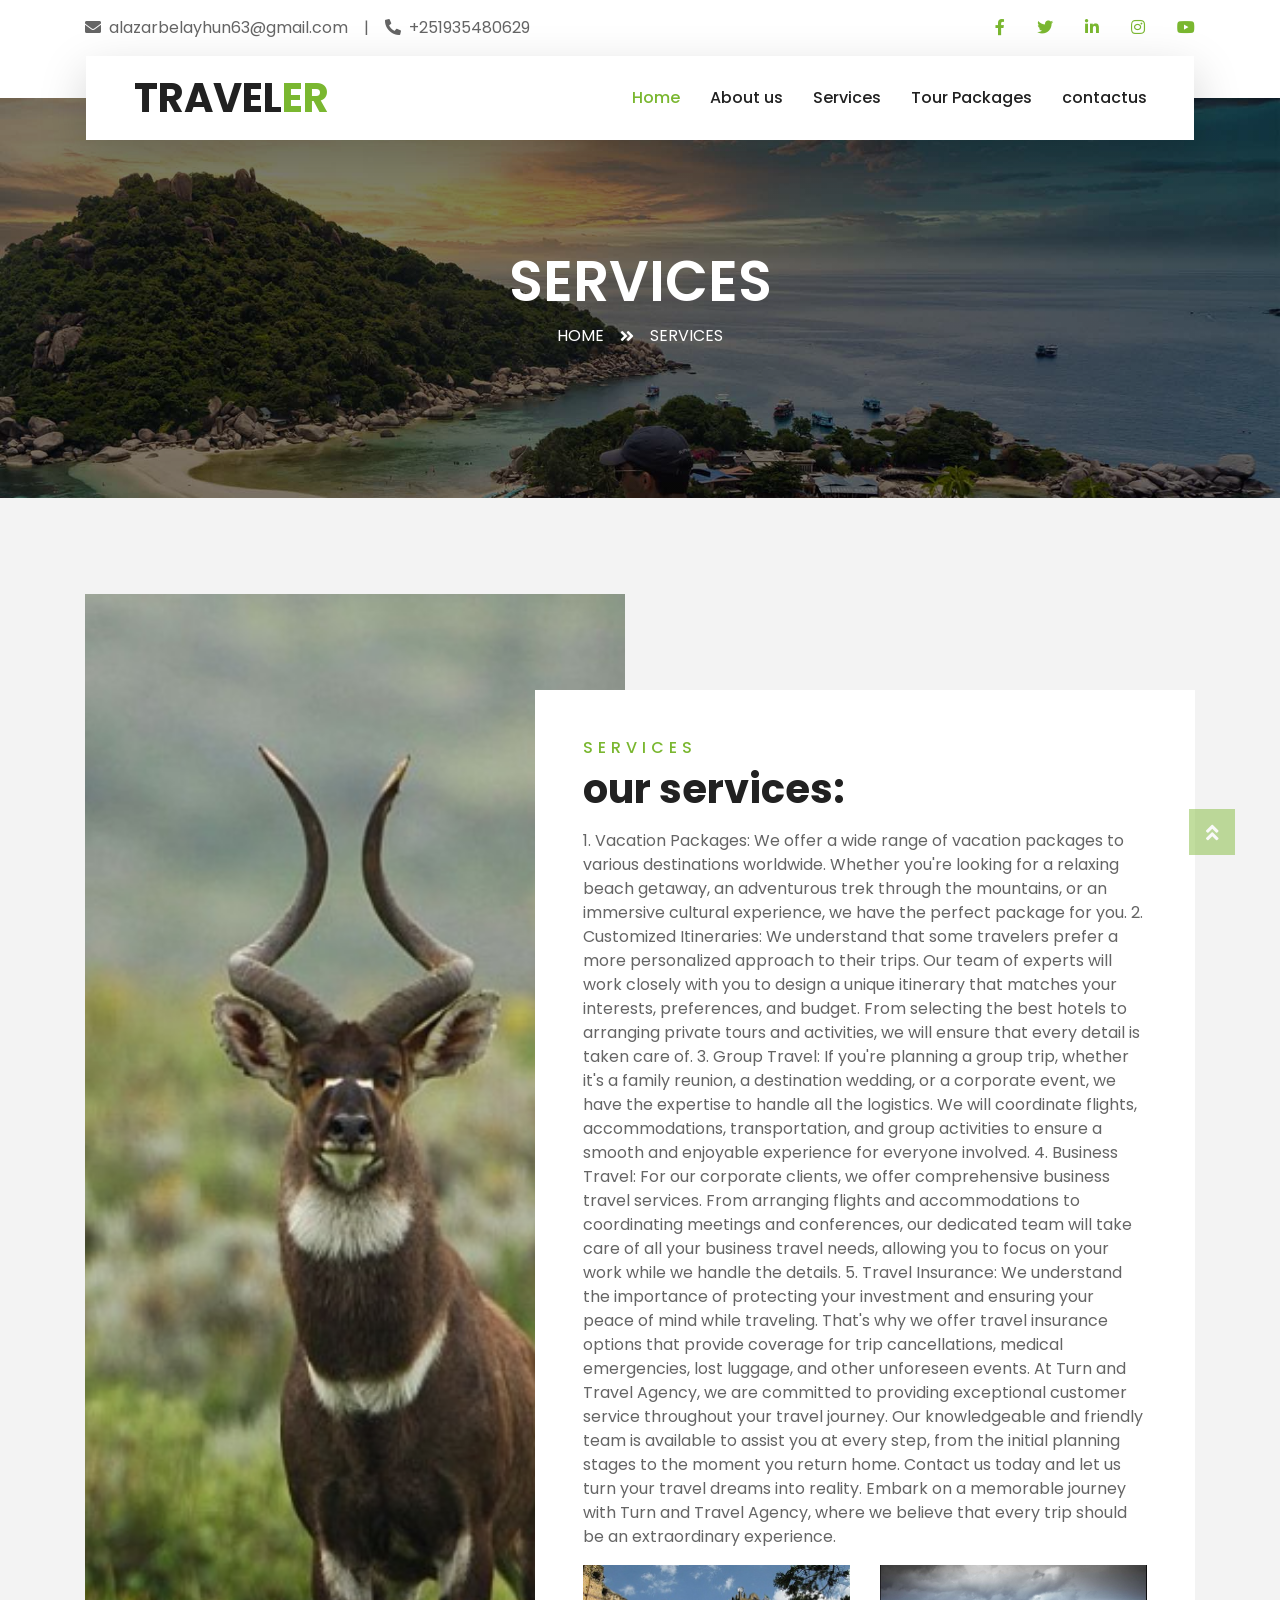
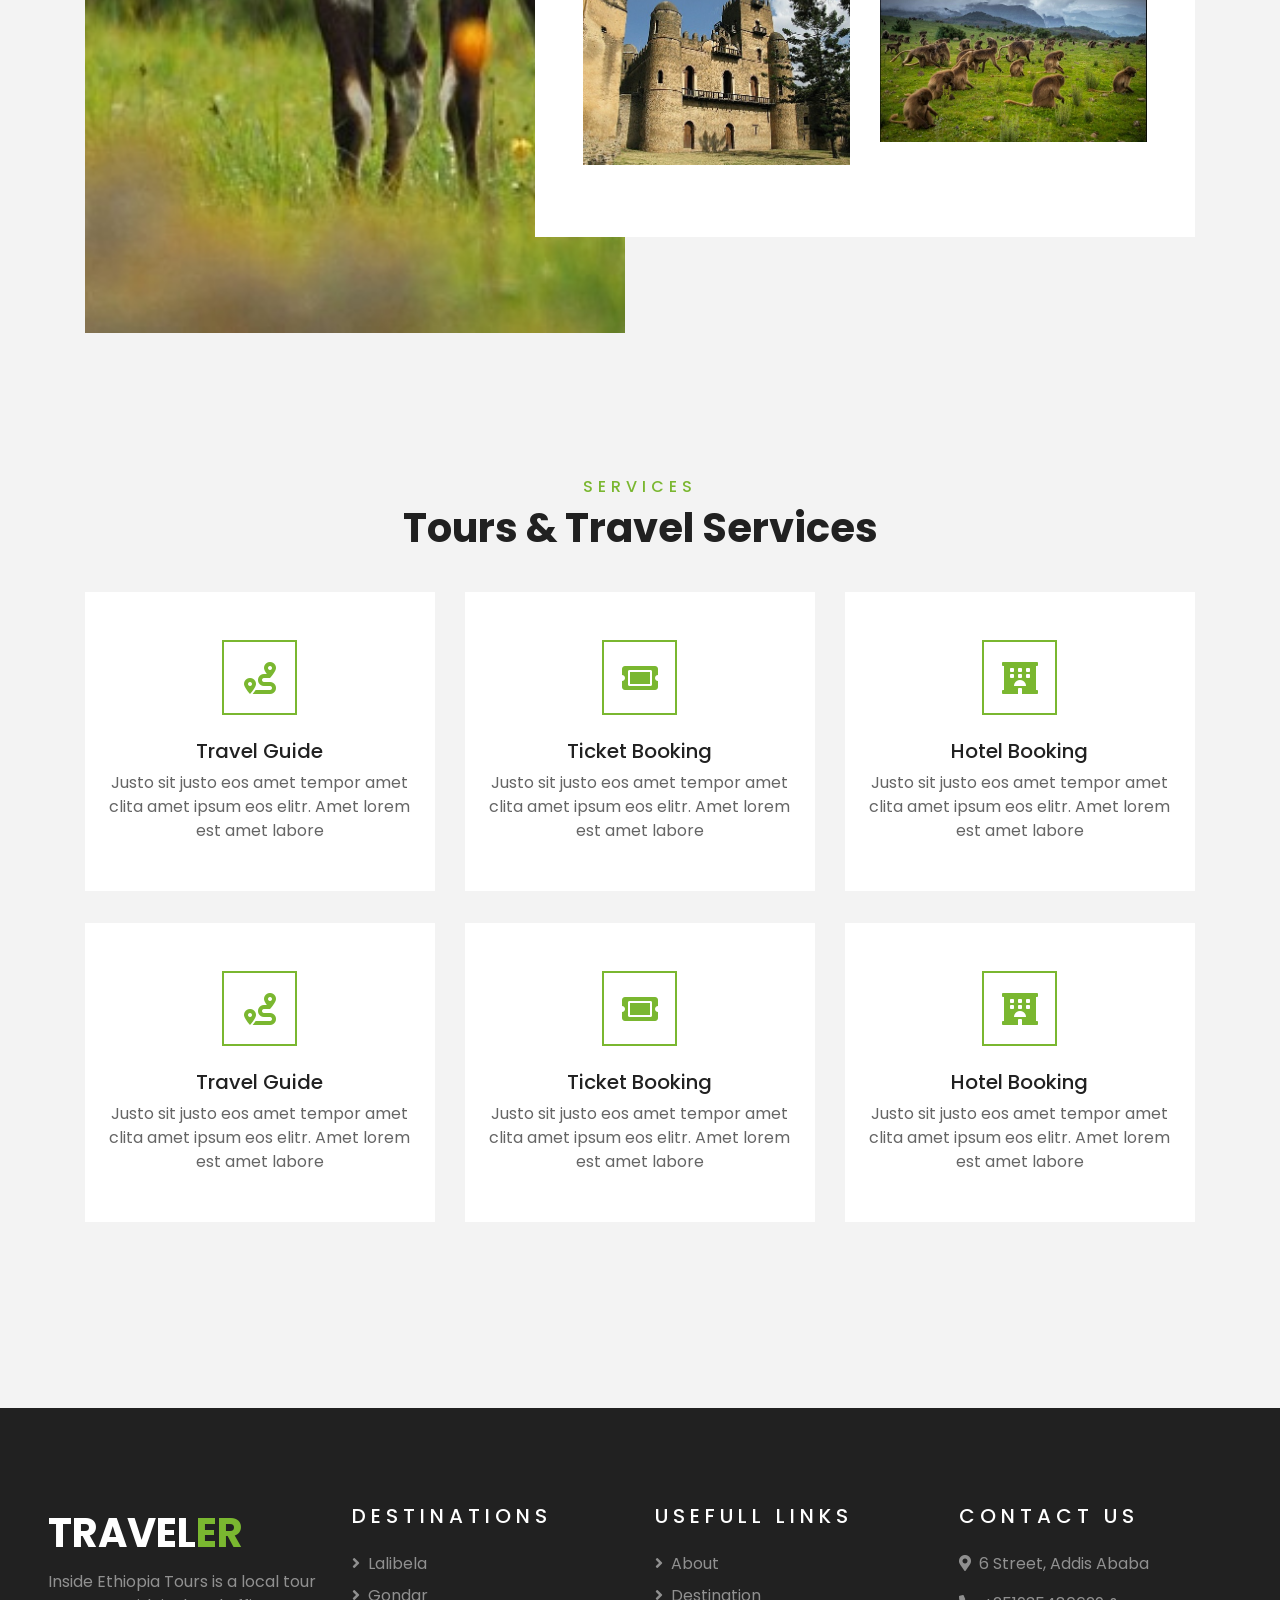
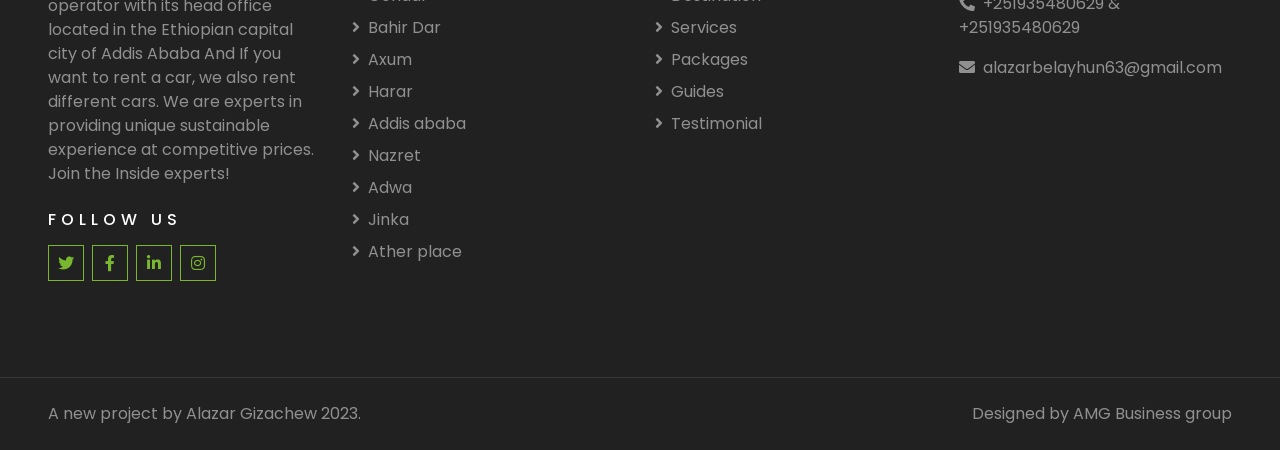
<file: service.html>
<!DOCTYPE html>
<html lang="en">

<head>
    <meta charset="utf-8">
    <title>Penel Travel agensy</title>
    <meta content="width=device-width, initial-scale=1.0" name="viewport">
    <meta content="HTML Amg" name="keywords">
    <meta content="HTML Amg" name="description">

    <!-- Favicon -->
    <link href="img/favicon.ico" rel="icon">
    <link rel="icon" type="image/png" href="img/icon_2.png" />

    <!-- Google Web Fonts -->
    <link rel="preconnect" href="https://fonts.gstatic.com">
    <link href="https://fonts.googleapis.com/css2?family=Poppins:wght@400;500;600;700&display=swap" rel="stylesheet"> 

    <!-- Font Awesome -->
    <link href="https://cdnjs.cloudflare.com/ajax/libs/font-awesome/5.10.0/css/all.min.css" rel="stylesheet">

    <!-- Libraries Stylesheet -->
    <link href="lib/owlcarousel/assets/owl.carousel.min.css" rel="stylesheet">
    <link href="lib/tempusdominus/css/tempusdominus-bootstrap-4.min.css" rel="stylesheet" />

    <!-- Customized Bootstrap Stylesheet -->
    <link href="css/style.css" rel="stylesheet">
</head>

<body>
    <!-- Topbar Start -->
    <div class="container-fluid bg-light pt-3 d-none d-lg-block">
        <div class="container">
            <div class="row">
                <div class="col-lg-6 text-center text-lg-left mb-2 mb-lg-0">
                    <div class="d-inline-flex align-items-center">
                        <p><i class="fa fa-envelope mr-2"></i>alazarbelayhun63@gmail.com</p>
                        <p class="text-body px-3">|</p>
                        <p><i class="fa fa-phone-alt mr-2"></i>+251935480629</p>
                    </div>
                </div>
                <div class="col-lg-6 text-center text-lg-right">
                    <div class="d-inline-flex align-items-center">
                        <a class="text-primary px-3" href="">
                            <i class="fab fa-facebook-f"></i>
                        </a>
                        <a class="text-primary px-3" href="">
                            <i class="fab fa-twitter"></i>
                        </a>
                        <a class="text-primary px-3" href="">
                            <i class="fab fa-linkedin-in"></i>
                        </a>
                        <a class="text-primary px-3" href="">
                            <i class="fab fa-instagram"></i>
                        </a>
                        <a class="text-primary pl-3" href="">
                            <i class="fab fa-youtube"></i>
                        </a>
                    </div>
                </div>
            </div>
        </div>
    </div>
    <!-- Topbar End -->


    <!-- Navbar Start -->
    <div class="container-fluid position-relative nav-bar p-0">
        <div class="container-lg position-relative p-0 px-lg-3" style="z-index: 9;">
            <nav class="navbar navbar-expand-lg bg-light navbar-light shadow-lg py-3 py-lg-0 pl-3 pl-lg-5">
                <a href="" class="navbar-brand">
                    <h1 class="m-0 text-primary"><span class="text-dark">TRAVEL</span>ER</h1>
                </a>
                <button type="button" class="navbar-toggler" data-toggle="collapse" data-target="#navbarCollapse">
                    <span class="navbar-toggler-icon"></span>
                </button>
                <div class="collapse navbar-collapse justify-content-between px-3" id="navbarCollapse">
                    <div class="navbar-nav ml-auto py-0">
                        <a href="index.html" class="nav-item nav-link active">Home</a>
                        <a href="about.html" class="nav-item nav-link">About us</a>
                        <a href="service.html" class="nav-item nav-link">Services</a>
                        <a href="package.html" class="nav-item nav-link">Tour Packages</a>
                        <a href="contactus.html" class="nav-item nav-link">contactus</a>
                    </div>
                </div>
            </nav>
        </div>
    </div>
    <!-- Navbar End -->


    <!-- Header Start -->
    <div class="container-fluid page-header">
        <div class="container">
            <div class="d-flex flex-column align-items-center justify-content-center" style="min-height: 400px">
                <h3 class="display-4 text-white text-uppercase">Services</h3>
                <div class="d-inline-flex text-white">
                    <p class="m-0 text-uppercase"><a class="text-white" href="">Home</a></p>
                    <i class="fa fa-angle-double-right pt-1 px-3"></i>
                    <p class="m-0 text-uppercase">Services</p>
                </div>
            </div>
        </div>
    </div>
    <!-- Header End -->

    <!-- About Start -->
    <div class="container-fluid py-5">
        <div class="container pt-5">
            <div class="row">
                <div class="col-lg-6" style="min-height: 500px;">
                    <div class="position-relative h-100">
                        <img class="position-absolute w-100 h-100" src="img/about-.jpg" style="object-fit: cover;">
                    </div>
                </div>
                <div class="col-lg-6 pt-5 pb-lg-5">
                    <div class="about-text bg-white p-4 p-lg-5 my-lg-5">
                        <h6 class="text-primary text-uppercase" style="letter-spacing: 5px;"> Services</h6>
                        <h1 class="mb-3">our services: </h1>
                        <p>
                            1. Vacation Packages: We offer a wide range of vacation packages to various destinations worldwide. Whether you're looking for a relaxing beach getaway, an adventurous trek through the mountains, or an immersive cultural experience, we have the perfect package for you.
                            
                            2. Customized Itineraries: We understand that some travelers prefer a more personalized approach to their trips. Our team of experts will work closely with you to design a unique itinerary that matches your interests, preferences, and budget. From selecting the best hotels to arranging private tours and activities, we will ensure that every detail is taken care of.
                            
                            3. Group Travel: If you're planning a group trip, whether it's a family reunion, a destination wedding, or a corporate event, we have the expertise to handle all the logistics. We will coordinate flights, accommodations, transportation, and group activities to ensure a smooth and enjoyable experience for everyone involved.
                            
                            4. Business Travel: For our corporate clients, we offer comprehensive business travel services. From arranging flights and accommodations to coordinating meetings and conferences, our dedicated team will take care of all your business travel needs, allowing you to focus on your work while we handle the details.
                            
                            5. Travel Insurance: We understand the importance of protecting your investment and ensuring your peace of mind while traveling. That's why we offer travel insurance options that provide coverage for trip cancellations, medical emergencies, lost luggage, and other unforeseen events.
                            
                            At Turn and Travel Agency, we are committed to providing exceptional customer service throughout your travel journey. Our knowledgeable and friendly team is available to assist you at every step, from the initial planning stages to the moment you return home.
                            
                            Contact us today and let us turn your travel dreams into reality. Embark on a memorable journey with Turn and Travel Agency, where we believe that every trip should be an extraordinary experience.</p>
                        <div class="row mb-4">
                            <div class="col-6">
                                <img class="img-fluid" src="img/fasil gemb-3.jpg" alt="">
                            </div>
                            <div class="col-6">
                                <img class="img-fluid" src="img/home-1.jpg" alt="">
                            </div>
                        </div>
                       
                    </div>
                </div>
            </div>
        </div>
    </div>
    <!-- About End -->



    <!-- Service Start -->
    <div class="container-fluid py-5">
        <div class="container pt-5 pb-3">
            <div class="text-center mb-3 pb-3">
                <h6 class="text-primary text-uppercase" style="letter-spacing: 5px;">Services</h6>
                <h1>Tours & Travel Services</h1>
            </div>
            <div class="row">
                <div class="col-lg-4 col-md-6 mb-4">
                    <div class="service-item bg-white text-center mb-2 py-5 px-4">
                        <i class="fa fa-2x fa-route mx-auto mb-4"></i>
                        <h5 class="mb-2">Travel Guide</h5>
                        <p class="m-0">Justo sit justo eos amet tempor amet clita amet ipsum eos elitr. Amet lorem est amet labore</p>
                    </div>
                </div>
                <div class="col-lg-4 col-md-6 mb-4">
                    <div class="service-item bg-white text-center mb-2 py-5 px-4">
                        <i class="fa fa-2x fa-ticket-alt mx-auto mb-4"></i>
                        <h5 class="mb-2">Ticket Booking</h5>
                        <p class="m-0">Justo sit justo eos amet tempor amet clita amet ipsum eos elitr. Amet lorem est amet labore</p>
                    </div>
                </div>
                <div class="col-lg-4 col-md-6 mb-4">
                    <div class="service-item bg-white text-center mb-2 py-5 px-4">
                        <i class="fa fa-2x fa-hotel mx-auto mb-4"></i>
                        <h5 class="mb-2">Hotel Booking</h5>
                        <p class="m-0">Justo sit justo eos amet tempor amet clita amet ipsum eos elitr. Amet lorem est amet labore</p>
                    </div>
                </div>
                <div class="col-lg-4 col-md-6 mb-4">
                    <div class="service-item bg-white text-center mb-2 py-5 px-4">
                        <i class="fa fa-2x fa-route mx-auto mb-4"></i>
                        <h5 class="mb-2">Travel Guide</h5>
                        <p class="m-0">Justo sit justo eos amet tempor amet clita amet ipsum eos elitr. Amet lorem est amet labore</p>
                    </div>
                </div>
                <div class="col-lg-4 col-md-6 mb-4">
                    <div class="service-item bg-white text-center mb-2 py-5 px-4">
                        <i class="fa fa-2x fa-ticket-alt mx-auto mb-4"></i>
                        <h5 class="mb-2">Ticket Booking</h5>
                        <p class="m-0">Justo sit justo eos amet tempor amet clita amet ipsum eos elitr. Amet lorem est amet labore</p>
                    </div>
                </div>
                <div class="col-lg-4 col-md-6 mb-4">
                    <div class="service-item bg-white text-center mb-2 py-5 px-4">
                        <i class="fa fa-2x fa-hotel mx-auto mb-4"></i>
                        <h5 class="mb-2">Hotel Booking</h5>
                        <p class="m-0">Justo sit justo eos amet tempor amet clita amet ipsum eos elitr. Amet lorem est amet labore</p>
                    </div>
                </div>
            </div>
        </div>
    </div>
    <!-- Service End -->


    

    <!-- Footer Start -->
    <div class="container-fluid bg-dark text-white-50 py-5 px-sm-3 px-lg-5" style="margin-top: 90px;">
        <div class="row pt-5">
            <div class="col-lg-3 col-md-6 mb-5">
                <a href="" class="navbar-brand">
                    <h1 class="text-primary"><span class="text-white">TRAVEL</span>ER</h1>
                </a>
                <p>Inside Ethiopia Tours is a local tour operator with its head office located in the Ethiopian capital city of Addis Ababa And If you want to rent a car, we also rent different cars. We are experts in providing unique sustainable experience at competitive prices. Join the Inside experts!</p>
                <h6 class="text-white text-uppercase mt-4 mb-3" style="letter-spacing: 5px;">Follow Us</h6>
                <div class="d-flex justify-content-start">
                    <a class="btn btn-outline-primary btn-square mr-2" href="#"><i class="fab fa-twitter"></i></a>
                    <a class="btn btn-outline-primary btn-square mr-2" href="#"><i class="fab fa-facebook-f"></i></a>
                    <a class="btn btn-outline-primary btn-square mr-2" href="#"><i class="fab fa-linkedin-in"></i></a>
                    <a class="btn btn-outline-primary btn-square" href="#"><i class="fab fa-instagram"></i></a>
                </div>
            </div>
            <div class="col-lg-3 col-md-6 mb-5">
                <h5 class="text-white text-uppercase mb-4" style="letter-spacing: 5px;">Destinations</h5>
                <div class="d-flex flex-column justify-content-start">
                    <a class="text-white-50 mb-2" ><i class="fa fa-angle-right mr-2"></i>Lalibela</a>
                    <a class="text-white-50 mb-2" ><i class="fa fa-angle-right mr-2"></i>Gondar</a>
                    <a class="text-white-50 mb-2" ><i class="fa fa-angle-right mr-2"></i>Bahir Dar</a>
                    <a class="text-white-50 mb-2" ><i class="fa fa-angle-right mr-2"></i>Axum</a>
                    <a class="text-white-50 mb-2" ><i class="fa fa-angle-right mr-2"></i>Harar</a>
                    <a class="text-white-50 mb-2" ><i class="fa fa-angle-right mr-2"></i>Addis ababa</a>
                    <a class="text-white-50 mb-2" ><i class="fa fa-angle-right mr-2"></i>Nazret</a>
                    <a class="text-white-50 mb-2" ><i class="fa fa-angle-right mr-2"></i>Adwa</a>
                    <a class="text-white-50 mb-2" ><i class="fa fa-angle-right mr-2"></i>Jinka</a>
                    <a class="text-white-50 mb-2" ><i class="fa fa-angle-right mr-2"></i>Ather place</a>
                    
                </div>
            </div>
            <div class="col-lg-3 col-md-6 mb-5">
                <h5 class="text-white text-uppercase mb-4" style="letter-spacing: 5px;">Usefull Links</h5>
                <div class="d-flex flex-column justify-content-start">
                    <a class="text-white-50 mb-2" href="#"><i class="fa fa-angle-right mr-2"></i>About</a>
                    <a class="text-white-50 mb-2" href="#"><i class="fa fa-angle-right mr-2"></i>Destination</a>
                    <a class="text-white-50 mb-2" href="#"><i class="fa fa-angle-right mr-2"></i>Services</a>
                    <a class="text-white-50 mb-2" href="#"><i class="fa fa-angle-right mr-2"></i>Packages</a>
                    <a class="text-white-50 mb-2" href="#"><i class="fa fa-angle-right mr-2"></i>Guides</a>
                    <a class="text-white-50 mb-2" href="#"><i class="fa fa-angle-right mr-2"></i>Testimonial</a>
                    
                </div>
            </div>
            <div class="col-lg-3 col-md-6 mb-5">
                <h5 class="text-white text-uppercase mb-4" style="letter-spacing: 5px;">Contact Us</h5>
                <p><i class="fa fa-map-marker-alt mr-2"></i>6 Street, Addis Ababa</p>
                <p><i class="fa fa-phone-alt mr-2"></i>+251935480629 & +251935480629</p>
                <p><i class="fa fa-envelope mr-2"></i>alazarbelayhun63@gmail.com</p>
                
            </div>
        </div>
    </div>
    <div class="container-fluid bg-dark text-white border-top py-4 px-sm-3 px-md-5" style="border-color: rgba(256, 256, 256, .1) !important;">
        <div class="row">
            <div class="col-lg-6 text-center text-md-left mb-3 mb-md-0">
                <p class="m-0 text-white-50"> A new project by Alazar Gizachew 2023.</a>
                </p>
            </div>
            <div class="col-lg-6 text-center text-md-right">
                <p class="m-0 text-white-50">Designed by AMG Business group</a>
                </p>
            </div>
        </div>
    </div>
    <!-- Footer End -->


    <!-- Back to Top -->
    <a href="#" class="btn btn-lg btn-primary btn-lg-square back-to-top"><i class="fa fa-angle-double-up"></i></a>


    <!-- JavaScript Libraries -->
    <script src="https://code.jquery.com/jquery-3.4.1.min.js"></script>
    <script src="https://stackpath.bootstrapcdn.com/bootstrap/4.4.1/js/bootstrap.bundle.min.js"></script>
    <script src="lib/easing/easing.min.js"></script>
    <script src="lib/owlcarousel/owl.carousel.min.js"></script>
    <script src="lib/tempusdominus/js/moment.min.js"></script>
    <script src="lib/tempusdominus/js/moment-timezone.min.js"></script>
    <script src="lib/tempusdominus/js/tempusdominus-bootstrap-4.min.js"></script>

    <!-- Contact Javascript File -->
    <script src="mail/jqBootstrapValidation.min.js"></script>
    <script src="mail/contact.js"></script>

    <!-- Template Javascript -->
    <script src="js/main.js"></script>
</body>

</html>
</file>
<file: css/style.css>
/******* Bootstrap Theming ********/
/*!
 * Bootstrap v4.5.3 (https://getbootstrap.com/)
 * Copyright 2011-2020 The Bootstrap Authors
 * Copyright 2011-2020 Twitter, Inc.
 * Licensed under MIT (https://github.com/twbs/bootstrap/blob/main/LICENSE)
 */
:root {
  --blue: #007bff;
  --indigo: #6610f2;
  --purple: #6f42c1;
  --pink: #e83e8c;
  --red: #dc3545;
  --orange: #fd7e14;
  --yellow: #ffc107;
  --green: #28a745;
  --teal: #20c997;
  --cyan: #17a2b8;
  --white: #fff;
  --gray: #6c757d;
  --gray-dark: #343a40;
  --primary: #7AB730;
  --secondary: #f4faec;
  --success: #28a745;
  --info: #17a2b8;
  --warning: #ffc107;
  --danger: #dc3545;
  --light: #FFFFFF;
  --dark: #212121;
  --breakpoint-xs: 0;
  --breakpoint-sm: 576px;
  --breakpoint-md: 768px;
  --breakpoint-lg: 992px;
  --breakpoint-xl: 1200px;
  --font-family-sans-serif: "Poppins", sans-serif;
  --font-family-monospace: SFMono-Regular, Menlo, Monaco, Consolas, "Liberation Mono", "Courier New", monospace;
}

*,
*::before,
*::after {
  box-sizing: border-box;
}

html {
  font-family: sans-serif;
  line-height: 1.15;
  -webkit-text-size-adjust: 100%;
  -webkit-tap-highlight-color: rgba(0, 0, 0, 0);
}

article, aside, figcaption, figure, footer, header, hgroup, main, nav, section {
  display: block;
}

body {
  margin: 0;
  font-family: "Poppins", sans-serif;
  font-size: 1rem;
  font-weight: 400;
  line-height: 1.5;
  color: #656565;
  text-align: left;
  background-color: #F3F3F3;
}

[tabindex="-1"]:focus:not(:focus-visible) {
  outline: 0 !important;
}

hr {
  box-sizing: content-box;
  height: 0;
  overflow: visible;
}

h1, h2, h3, h4, h5, h6 {
  margin-top: 0;
  margin-bottom: 0.5rem;
}

p {
  margin-top: 0;
  margin-bottom: 1rem;
}

abbr[title],
abbr[data-original-title] {
  text-decoration: underline;
  text-decoration: underline dotted;
  cursor: help;
  border-bottom: 0;
  text-decoration-skip-ink: none;
}

address {
  margin-bottom: 1rem;
  font-style: normal;
  line-height: inherit;
}

ol,
ul,
dl {
  margin-top: 0;
  margin-bottom: 1rem;
}

ol ol,
ul ul,
ol ul,
ul ol {
  margin-bottom: 0;
}

dt {
  font-weight: 700;
}

dd {
  margin-bottom: .5rem;
  margin-left: 0;
}

blockquote {
  margin: 0 0 1rem;
}

b,
strong {
  font-weight: bolder;
}

small {
  font-size: 80%;
}

sub,
sup {
  position: relative;
  font-size: 75%;
  line-height: 0;
  vertical-align: baseline;
}

sub {
  bottom: -.25em;
}

sup {
  top: -.5em;
}

a {
  color: #7AB730;
  text-decoration: none;
  background-color: transparent;
}

a:hover {
  color: #527a20;
  text-decoration: underline;
}

a:not([href]):not([class]) {
  color: inherit;
  text-decoration: none;
}

a:not([href]):not([class]):hover {
  color: inherit;
  text-decoration: none;
}

pre,
code,
kbd,
samp {
  font-family: SFMono-Regular, Menlo, Monaco, Consolas, "Liberation Mono", "Courier New", monospace;
  font-size: 1em;
}

pre {
  margin-top: 0;
  margin-bottom: 1rem;
  overflow: auto;
  -ms-overflow-style: scrollbar;
}

figure {
  margin: 0 0 1rem;
}

img {
  vertical-align: middle;
  border-style: none;
}

svg {
  overflow: hidden;
  vertical-align: middle;
}

table {
  border-collapse: collapse;
}

caption {
  padding-top: 0.75rem;
  padding-bottom: 0.75rem;
  color: #6c757d;
  text-align: left;
  caption-side: bottom;
}

th {
  text-align: inherit;
  text-align: -webkit-match-parent;
}

label {
  display: inline-block;
  margin-bottom: 0.5rem;
}

button {
  border-radius: 0;
}

button:focus {
  outline: 1px dotted;
  outline: 5px auto -webkit-focus-ring-color;
}

input,
button,
select,
optgroup,
textarea {
  margin: 0;
  font-family: inherit;
  font-size: inherit;
  line-height: inherit;
}

button,
input {
  overflow: visible;
}

button,
select {
  text-transform: none;
}

[role="button"] {
  cursor: pointer;
}

select {
  word-wrap: normal;
}

button,
[type="button"],
[type="reset"],
[type="submit"] {
  -webkit-appearance: button;
}

button:not(:disabled),
[type="button"]:not(:disabled),
[type="reset"]:not(:disabled),
[type="submit"]:not(:disabled) {
  cursor: pointer;
}

button::-moz-focus-inner,
[type="button"]::-moz-focus-inner,
[type="reset"]::-moz-focus-inner,
[type="submit"]::-moz-focus-inner {
  padding: 0;
  border-style: none;
}

input[type="radio"],
input[type="checkbox"] {
  box-sizing: border-box;
  padding: 0;
}

textarea {
  overflow: auto;
  resize: vertical;
}

fieldset {
  min-width: 0;
  padding: 0;
  margin: 0;
  border: 0;
}

legend {
  display: block;
  width: 100%;
  max-width: 100%;
  padding: 0;
  margin-bottom: .5rem;
  font-size: 1.5rem;
  line-height: inherit;
  color: inherit;
  white-space: normal;
}

@media (max-width: 1200px) {
  legend {
    font-size: calc(1.275rem + 0.3vw) ;
  }
}

progress {
  vertical-align: baseline;
}

[type="number"]::-webkit-inner-spin-button,
[type="number"]::-webkit-outer-spin-button {
  height: auto;
}

[type="search"] {
  outline-offset: -2px;
  -webkit-appearance: none;
}

[type="search"]::-webkit-search-decoration {
  -webkit-appearance: none;
}

::-webkit-file-upload-button {
  font: inherit;
  -webkit-appearance: button;
}

output {
  display: inline-block;
}

summary {
  display: list-item;
  cursor: pointer;
}

template {
  display: none;
}

[hidden] {
  display: none !important;
}

h1, h2, h3, h4, h5, h6,
.h1, .h2, .h3, .h4, .h5, .h6 {
  margin-bottom: 0.5rem;
  font-weight: 500;
  line-height: 1.2;
  color: #212121;
}

h1, .h1 {
  font-size: 2.5rem;
}

@media (max-width: 1200px) {
  h1, .h1 {
    font-size: calc(1.375rem + 1.5vw) ;
  }
}

h2, .h2 {
  font-size: 2rem;
}

@media (max-width: 1200px) {
  h2, .h2 {
    font-size: calc(1.325rem + 0.9vw) ;
  }
}

h3, .h3 {
  font-size: 1.75rem;
}

@media (max-width: 1200px) {
  h3, .h3 {
    font-size: calc(1.3rem + 0.6vw) ;
  }
}

h4, .h4 {
  font-size: 1.5rem;
}

@media (max-width: 1200px) {
  h4, .h4 {
    font-size: calc(1.275rem + 0.3vw) ;
  }
}

h5, .h5 {
  font-size: 1.25rem;
}

h6, .h6 {
  font-size: 1rem;
}

.lead {
  font-size: 1.25rem;
  font-weight: 300;
}

.display-1 {
  font-size: 6rem;
  font-weight: 300;
  line-height: 1.2;
}

@media (max-width: 1200px) {
  .display-1 {
    font-size: calc(1.725rem + 5.7vw) ;
  }
}

.display-2 {
  font-size: 5.5rem;
  font-weight: 300;
  line-height: 1.2;
}

@media (max-width: 1200px) {
  .display-2 {
    font-size: calc(1.675rem + 5.1vw) ;
  }
}

.display-3 {
  font-size: 4.5rem;
  font-weight: 300;
  line-height: 1.2;
}

@media (max-width: 1200px) {
  .display-3 {
    font-size: calc(1.575rem + 3.9vw) ;
  }
}

.display-4 {
  font-size: 3.5rem;
  font-weight: 300;
  line-height: 1.2;
}

@media (max-width: 1200px) {
  .display-4 {
    font-size: calc(1.475rem + 2.7vw) ;
  }
}

hr {
  margin-top: 1rem;
  margin-bottom: 1rem;
  border: 0;
  border-top: 1px solid rgba(0, 0, 0, 0.1);
}

small,
.small {
  font-size: 80%;
  font-weight: 400;
}

mark,
.mark {
  padding: 0.2em;
  background-color: #fcf8e3;
}

.list-unstyled {
  padding-left: 0;
  list-style: none;
}

.list-inline {
  padding-left: 0;
  list-style: none;
}

.list-inline-item {
  display: inline-block;
}

.list-inline-item:not(:last-child) {
  margin-right: 0.5rem;
}

.initialism {
  font-size: 90%;
  text-transform: uppercase;
}

.blockquote {
  margin-bottom: 1rem;
  font-size: 1.25rem;
}

.blockquote-footer {
  display: block;
  font-size: 80%;
  color: #6c757d;
}

.blockquote-footer::before {
  content: "\2014\00A0";
}

.img-fluid {
  max-width: 100%;
  height: auto;
}

.img-thumbnail {
  padding: 0.25rem;
  background-color: #F3F3F3;
  border: 1px solid #dee2e6;
  max-width: 100%;
  height: auto;
}

.figure {
  display: inline-block;
}

.figure-img {
  margin-bottom: 0.5rem;
  line-height: 1;
}

.figure-caption {
  font-size: 90%;
  color: #6c757d;
}

code {
  font-size: 87.5%;
  color: #e83e8c;
  word-wrap: break-word;
}

a > code {
  color: inherit;
}

kbd {
  padding: 0.2rem 0.4rem;
  font-size: 87.5%;
  color: #fff;
  background-color: #212529;
}

kbd kbd {
  padding: 0;
  font-size: 100%;
  font-weight: 700;
}

pre {
  display: block;
  font-size: 87.5%;
  color: #212529;
}

pre code {
  font-size: inherit;
  color: inherit;
  word-break: normal;
}

.pre-scrollable {
  max-height: 340px;
  overflow-y: scroll;
}

.container,
.container-fluid,
.container-sm,
.container-md,
.container-lg,
.container-xl {
  width: 100%;
  padding-right: 15px;
  padding-left: 15px;
  margin-right: auto;
  margin-left: auto;
}

@media (min-width: 576px) {
  .container, .container-sm {
    max-width: 540px;
  }
}

@media (min-width: 768px) {
  .container, .container-sm, .container-md {
    max-width: 720px;
  }
}

@media (min-width: 992px) {
  .container, .container-sm, .container-md, .container-lg {
    max-width: 960px;
  }
}

@media (min-width: 1200px) {
  .container, .container-sm, .container-md, .container-lg, .container-xl {
    max-width: 1140px;
  }
}

.row {
  display: flex;
  flex-wrap: wrap;
  margin-right: -15px;
  margin-left: -15px;
}

.no-gutters {
  margin-right: 0;
  margin-left: 0;
}

.no-gutters > .col,
.no-gutters > [class*="col-"] {
  padding-right: 0;
  padding-left: 0;
}

.col-1, .col-2, .col-3, .col-4, .col-5, .col-6, .col-7, .col-8, .col-9, .col-10, .col-11, .col-12, .col,
.col-auto, .col-sm-1, .col-sm-2, .col-sm-3, .col-sm-4, .col-sm-5, .col-sm-6, .col-sm-7, .col-sm-8, .col-sm-9, .col-sm-10, .col-sm-11, .col-sm-12, .col-sm,
.col-sm-auto, .col-md-1, .col-md-2, .col-md-3, .col-md-4, .col-md-5, .col-md-6, .col-md-7, .col-md-8, .col-md-9, .col-md-10, .col-md-11, .col-md-12, .col-md,
.col-md-auto, .col-lg-1, .col-lg-2, .col-lg-3, .col-lg-4, .col-lg-5, .col-lg-6, .col-lg-7, .col-lg-8, .col-lg-9, .col-lg-10, .col-lg-11, .col-lg-12, .col-lg,
.col-lg-auto, .col-xl-1, .col-xl-2, .col-xl-3, .col-xl-4, .col-xl-5, .col-xl-6, .col-xl-7, .col-xl-8, .col-xl-9, .col-xl-10, .col-xl-11, .col-xl-12, .col-xl,
.col-xl-auto {
  position: relative;
  width: 100%;
  padding-right: 15px;
  padding-left: 15px;
}

.col {
  flex-basis: 0;
  flex-grow: 1;
  max-width: 100%;
}

.row-cols-1 > * {
  flex: 0 0 100%;
  max-width: 100%;
}

.row-cols-2 > * {
  flex: 0 0 50%;
  max-width: 50%;
}

.row-cols-3 > * {
  flex: 0 0 33.33333%;
  max-width: 33.33333%;
}

.row-cols-4 > * {
  flex: 0 0 25%;
  max-width: 25%;
}

.row-cols-5 > * {
  flex: 0 0 20%;
  max-width: 20%;
}

.row-cols-6 > * {
  flex: 0 0 16.66667%;
  max-width: 16.66667%;
}

.col-auto {
  flex: 0 0 auto;
  width: auto;
  max-width: 100%;
}

.col-1 {
  flex: 0 0 8.33333%;
  max-width: 8.33333%;
}

.col-2 {
  flex: 0 0 16.66667%;
  max-width: 16.66667%;
}

.col-3 {
  flex: 0 0 25%;
  max-width: 25%;
}

.col-4 {
  flex: 0 0 33.33333%;
  max-width: 33.33333%;
}

.col-5 {
  flex: 0 0 41.66667%;
  max-width: 41.66667%;
}

.col-6 {
  flex: 0 0 50%;
  max-width: 50%;
}

.col-7 {
  flex: 0 0 58.33333%;
  max-width: 58.33333%;
}

.col-8 {
  flex: 0 0 66.66667%;
  max-width: 66.66667%;
}

.col-9 {
  flex: 0 0 75%;
  max-width: 75%;
}

.col-10 {
  flex: 0 0 83.33333%;
  max-width: 83.33333%;
}

.col-11 {
  flex: 0 0 91.66667%;
  max-width: 91.66667%;
}

.col-12 {
  flex: 0 0 100%;
  max-width: 100%;
}

.order-first {
  order: -1;
}

.order-last {
  order: 13;
}

.order-0 {
  order: 0;
}

.order-1 {
  order: 1;
}

.order-2 {
  order: 2;
}

.order-3 {
  order: 3;
}

.order-4 {
  order: 4;
}

.order-5 {
  order: 5;
}

.order-6 {
  order: 6;
}

.order-7 {
  order: 7;
}

.order-8 {
  order: 8;
}

.order-9 {
  order: 9;
}

.order-10 {
  order: 10;
}

.order-11 {
  order: 11;
}

.order-12 {
  order: 12;
}

.offset-1 {
  margin-left: 8.33333%;
}

.offset-2 {
  margin-left: 16.66667%;
}

.offset-3 {
  margin-left: 25%;
}

.offset-4 {
  margin-left: 33.33333%;
}

.offset-5 {
  margin-left: 41.66667%;
}

.offset-6 {
  margin-left: 50%;
}

.offset-7 {
  margin-left: 58.33333%;
}

.offset-8 {
  margin-left: 66.66667%;
}

.offset-9 {
  margin-left: 75%;
}

.offset-10 {
  margin-left: 83.33333%;
}

.offset-11 {
  margin-left: 91.66667%;
}

@media (min-width: 576px) {
  .col-sm {
    flex-basis: 0;
    flex-grow: 1;
    max-width: 100%;
  }
  .row-cols-sm-1 > * {
    flex: 0 0 100%;
    max-width: 100%;
  }
  .row-cols-sm-2 > * {
    flex: 0 0 50%;
    max-width: 50%;
  }
  .row-cols-sm-3 > * {
    flex: 0 0 33.33333%;
    max-width: 33.33333%;
  }
  .row-cols-sm-4 > * {
    flex: 0 0 25%;
    max-width: 25%;
  }
  .row-cols-sm-5 > * {
    flex: 0 0 20%;
    max-width: 20%;
  }
  .row-cols-sm-6 > * {
    flex: 0 0 16.66667%;
    max-width: 16.66667%;
  }
  .col-sm-auto {
    flex: 0 0 auto;
    width: auto;
    max-width: 100%;
  }
  .col-sm-1 {
    flex: 0 0 8.33333%;
    max-width: 8.33333%;
  }
  .col-sm-2 {
    flex: 0 0 16.66667%;
    max-width: 16.66667%;
  }
  .col-sm-3 {
    flex: 0 0 25%;
    max-width: 25%;
  }
  .col-sm-4 {
    flex: 0 0 33.33333%;
    max-width: 33.33333%;
  }
  .col-sm-5 {
    flex: 0 0 41.66667%;
    max-width: 41.66667%;
  }
  .col-sm-6 {
    flex: 0 0 50%;
    max-width: 50%;
  }
  .col-sm-7 {
    flex: 0 0 58.33333%;
    max-width: 58.33333%;
  }
  .col-sm-8 {
    flex: 0 0 66.66667%;
    max-width: 66.66667%;
  }
  .col-sm-9 {
    flex: 0 0 75%;
    max-width: 75%;
  }
  .col-sm-10 {
    flex: 0 0 83.33333%;
    max-width: 83.33333%;
  }
  .col-sm-11 {
    flex: 0 0 91.66667%;
    max-width: 91.66667%;
  }
  .col-sm-12 {
    flex: 0 0 100%;
    max-width: 100%;
  }
  .order-sm-first {
    order: -1;
  }
  .order-sm-last {
    order: 13;
  }
  .order-sm-0 {
    order: 0;
  }
  .order-sm-1 {
    order: 1;
  }
  .order-sm-2 {
    order: 2;
  }
  .order-sm-3 {
    order: 3;
  }
  .order-sm-4 {
    order: 4;
  }
  .order-sm-5 {
    order: 5;
  }
  .order-sm-6 {
    order: 6;
  }
  .order-sm-7 {
    order: 7;
  }
  .order-sm-8 {
    order: 8;
  }
  .order-sm-9 {
    order: 9;
  }
  .order-sm-10 {
    order: 10;
  }
  .order-sm-11 {
    order: 11;
  }
  .order-sm-12 {
    order: 12;
  }
  .offset-sm-0 {
    margin-left: 0;
  }
  .offset-sm-1 {
    margin-left: 8.33333%;
  }
  .offset-sm-2 {
    margin-left: 16.66667%;
  }
  .offset-sm-3 {
    margin-left: 25%;
  }
  .offset-sm-4 {
    margin-left: 33.33333%;
  }
  .offset-sm-5 {
    margin-left: 41.66667%;
  }
  .offset-sm-6 {
    margin-left: 50%;
  }
  .offset-sm-7 {
    margin-left: 58.33333%;
  }
  .offset-sm-8 {
    margin-left: 66.66667%;
  }
  .offset-sm-9 {
    margin-left: 75%;
  }
  .offset-sm-10 {
    margin-left: 83.33333%;
  }
  .offset-sm-11 {
    margin-left: 91.66667%;
  }
}

@media (min-width: 768px) {
  .col-md {
    flex-basis: 0;
    flex-grow: 1;
    max-width: 100%;
  }
  .row-cols-md-1 > * {
    flex: 0 0 100%;
    max-width: 100%;
  }
  .row-cols-md-2 > * {
    flex: 0 0 50%;
    max-width: 50%;
  }
  .row-cols-md-3 > * {
    flex: 0 0 33.33333%;
    max-width: 33.33333%;
  }
  .row-cols-md-4 > * {
    flex: 0 0 25%;
    max-width: 25%;
  }
  .row-cols-md-5 > * {
    flex: 0 0 20%;
    max-width: 20%;
  }
  .row-cols-md-6 > * {
    flex: 0 0 16.66667%;
    max-width: 16.66667%;
  }
  .col-md-auto {
    flex: 0 0 auto;
    width: auto;
    max-width: 100%;
  }
  .col-md-1 {
    flex: 0 0 8.33333%;
    max-width: 8.33333%;
  }
  .col-md-2 {
    flex: 0 0 16.66667%;
    max-width: 16.66667%;
  }
  .col-md-3 {
    flex: 0 0 25%;
    max-width: 25%;
  }
  .col-md-4 {
    flex: 0 0 33.33333%;
    max-width: 33.33333%;
  }
  .col-md-5 {
    flex: 0 0 41.66667%;
    max-width: 41.66667%;
  }
  .col-md-6 {
    flex: 0 0 50%;
    max-width: 50%;
  }
  .col-md-7 {
    flex: 0 0 58.33333%;
    max-width: 58.33333%;
  }
  .col-md-8 {
    flex: 0 0 66.66667%;
    max-width: 66.66667%;
  }
  .col-md-9 {
    flex: 0 0 75%;
    max-width: 75%;
  }
  .col-md-10 {
    flex: 0 0 83.33333%;
    max-width: 83.33333%;
  }
  .col-md-11 {
    flex: 0 0 91.66667%;
    max-width: 91.66667%;
  }
  .col-md-12 {
    flex: 0 0 100%;
    max-width: 100%;
  }
  .order-md-first {
    order: -1;
  }
  .order-md-last {
    order: 13;
  }
  .order-md-0 {
    order: 0;
  }
  .order-md-1 {
    order: 1;
  }
  .order-md-2 {
    order: 2;
  }
  .order-md-3 {
    order: 3;
  }
  .order-md-4 {
    order: 4;
  }
  .order-md-5 {
    order: 5;
  }
  .order-md-6 {
    order: 6;
  }
  .order-md-7 {
    order: 7;
  }
  .order-md-8 {
    order: 8;
  }
  .order-md-9 {
    order: 9;
  }
  .order-md-10 {
    order: 10;
  }
  .order-md-11 {
    order: 11;
  }
  .order-md-12 {
    order: 12;
  }
  .offset-md-0 {
    margin-left: 0;
  }
  .offset-md-1 {
    margin-left: 8.33333%;
  }
  .offset-md-2 {
    margin-left: 16.66667%;
  }
  .offset-md-3 {
    margin-left: 25%;
  }
  .offset-md-4 {
    margin-left: 33.33333%;
  }
  .offset-md-5 {
    margin-left: 41.66667%;
  }
  .offset-md-6 {
    margin-left: 50%;
  }
  .offset-md-7 {
    margin-left: 58.33333%;
  }
  .offset-md-8 {
    margin-left: 66.66667%;
  }
  .offset-md-9 {
    margin-left: 75%;
  }
  .offset-md-10 {
    margin-left: 83.33333%;
  }
  .offset-md-11 {
    margin-left: 91.66667%;
  }
}

@media (min-width: 992px) {
  .col-lg {
    flex-basis: 0;
    flex-grow: 1;
    max-width: 100%;
  }
  .row-cols-lg-1 > * {
    flex: 0 0 100%;
    max-width: 100%;
  }
  .row-cols-lg-2 > * {
    flex: 0 0 50%;
    max-width: 50%;
  }
  .row-cols-lg-3 > * {
    flex: 0 0 33.33333%;
    max-width: 33.33333%;
  }
  .row-cols-lg-4 > * {
    flex: 0 0 25%;
    max-width: 25%;
  }
  .row-cols-lg-5 > * {
    flex: 0 0 20%;
    max-width: 20%;
  }
  .row-cols-lg-6 > * {
    flex: 0 0 16.66667%;
    max-width: 16.66667%;
  }
  .col-lg-auto {
    flex: 0 0 auto;
    width: auto;
    max-width: 100%;
  }
  .col-lg-1 {
    flex: 0 0 8.33333%;
    max-width: 8.33333%;
  }
  .col-lg-2 {
    flex: 0 0 16.66667%;
    max-width: 16.66667%;
  }
  .col-lg-3 {
    flex: 0 0 25%;
    max-width: 25%;
  }
  .col-lg-4 {
    flex: 0 0 33.33333%;
    max-width: 33.33333%;
  }
  .col-lg-5 {
    flex: 0 0 41.66667%;
    max-width: 41.66667%;
  }
  .col-lg-6 {
    flex: 0 0 50%;
    max-width: 50%;
  }
  .col-lg-7 {
    flex: 0 0 58.33333%;
    max-width: 58.33333%;
  }
  .col-lg-8 {
    flex: 0 0 66.66667%;
    max-width: 66.66667%;
  }
  .col-lg-9 {
    flex: 0 0 75%;
    max-width: 75%;
  }
  .col-lg-10 {
    flex: 0 0 83.33333%;
    max-width: 83.33333%;
  }
  .col-lg-11 {
    flex: 0 0 91.66667%;
    max-width: 91.66667%;
  }
  .col-lg-12 {
    flex: 0 0 100%;
    max-width: 100%;
  }
  .order-lg-first {
    order: -1;
  }
  .order-lg-last {
    order: 13;
  }
  .order-lg-0 {
    order: 0;
  }
  .order-lg-1 {
    order: 1;
  }
  .order-lg-2 {
    order: 2;
  }
  .order-lg-3 {
    order: 3;
  }
  .order-lg-4 {
    order: 4;
  }
  .order-lg-5 {
    order: 5;
  }
  .order-lg-6 {
    order: 6;
  }
  .order-lg-7 {
    order: 7;
  }
  .order-lg-8 {
    order: 8;
  }
  .order-lg-9 {
    order: 9;
  }
  .order-lg-10 {
    order: 10;
  }
  .order-lg-11 {
    order: 11;
  }
  .order-lg-12 {
    order: 12;
  }
  .offset-lg-0 {
    margin-left: 0;
  }
  .offset-lg-1 {
    margin-left: 8.33333%;
  }
  .offset-lg-2 {
    margin-left: 16.66667%;
  }
  .offset-lg-3 {
    margin-left: 25%;
  }
  .offset-lg-4 {
    margin-left: 33.33333%;
  }
  .offset-lg-5 {
    margin-left: 41.66667%;
  }
  .offset-lg-6 {
    margin-left: 50%;
  }
  .offset-lg-7 {
    margin-left: 58.33333%;
  }
  .offset-lg-8 {
    margin-left: 66.66667%;
  }
  .offset-lg-9 {
    margin-left: 75%;
  }
  .offset-lg-10 {
    margin-left: 83.33333%;
  }
  .offset-lg-11 {
    margin-left: 91.66667%;
  }
}

@media (min-width: 1200px) {
  .col-xl {
    flex-basis: 0;
    flex-grow: 1;
    max-width: 100%;
  }
  .row-cols-xl-1 > * {
    flex: 0 0 100%;
    max-width: 100%;
  }
  .row-cols-xl-2 > * {
    flex: 0 0 50%;
    max-width: 50%;
  }
  .row-cols-xl-3 > * {
    flex: 0 0 33.33333%;
    max-width: 33.33333%;
  }
  .row-cols-xl-4 > * {
    flex: 0 0 25%;
    max-width: 25%;
  }
  .row-cols-xl-5 > * {
    flex: 0 0 20%;
    max-width: 20%;
  }
  .row-cols-xl-6 > * {
    flex: 0 0 16.66667%;
    max-width: 16.66667%;
  }
  .col-xl-auto {
    flex: 0 0 auto;
    width: auto;
    max-width: 100%;
  }
  .col-xl-1 {
    flex: 0 0 8.33333%;
    max-width: 8.33333%;
  }
  .col-xl-2 {
    flex: 0 0 16.66667%;
    max-width: 16.66667%;
  }
  .col-xl-3 {
    flex: 0 0 25%;
    max-width: 25%;
  }
  .col-xl-4 {
    flex: 0 0 33.33333%;
    max-width: 33.33333%;
  }
  .col-xl-5 {
    flex: 0 0 41.66667%;
    max-width: 41.66667%;
  }
  .col-xl-6 {
    flex: 0 0 50%;
    max-width: 50%;
  }
  .col-xl-7 {
    flex: 0 0 58.33333%;
    max-width: 58.33333%;
  }
  .col-xl-8 {
    flex: 0 0 66.66667%;
    max-width: 66.66667%;
  }
  .col-xl-9 {
    flex: 0 0 75%;
    max-width: 75%;
  }
  .col-xl-10 {
    flex: 0 0 83.33333%;
    max-width: 83.33333%;
  }
  .col-xl-11 {
    flex: 0 0 91.66667%;
    max-width: 91.66667%;
  }
  .col-xl-12 {
    flex: 0 0 100%;
    max-width: 100%;
  }
  .order-xl-first {
    order: -1;
  }
  .order-xl-last {
    order: 13;
  }
  .order-xl-0 {
    order: 0;
  }
  .order-xl-1 {
    order: 1;
  }
  .order-xl-2 {
    order: 2;
  }
  .order-xl-3 {
    order: 3;
  }
  .order-xl-4 {
    order: 4;
  }
  .order-xl-5 {
    order: 5;
  }
  .order-xl-6 {
    order: 6;
  }
  .order-xl-7 {
    order: 7;
  }
  .order-xl-8 {
    order: 8;
  }
  .order-xl-9 {
    order: 9;
  }
  .order-xl-10 {
    order: 10;
  }
  .order-xl-11 {
    order: 11;
  }
  .order-xl-12 {
    order: 12;
  }
  .offset-xl-0 {
    margin-left: 0;
  }
  .offset-xl-1 {
    margin-left: 8.33333%;
  }
  .offset-xl-2 {
    margin-left: 16.66667%;
  }
  .offset-xl-3 {
    margin-left: 25%;
  }
  .offset-xl-4 {
    margin-left: 33.33333%;
  }
  .offset-xl-5 {
    margin-left: 41.66667%;
  }
  .offset-xl-6 {
    margin-left: 50%;
  }
  .offset-xl-7 {
    margin-left: 58.33333%;
  }
  .offset-xl-8 {
    margin-left: 66.66667%;
  }
  .offset-xl-9 {
    margin-left: 75%;
  }
  .offset-xl-10 {
    margin-left: 83.33333%;
  }
  .offset-xl-11 {
    margin-left: 91.66667%;
  }
}

.table {
  width: 100%;
  margin-bottom: 1rem;
  color: #656565;
}

.table th,
.table td {
  padding: 0.75rem;
  vertical-align: top;
  border-top: 1px solid #dee2e6;
}

.table thead th {
  vertical-align: bottom;
  border-bottom: 2px solid #dee2e6;
}

.table tbody + tbody {
  border-top: 2px solid #dee2e6;
}

.table-sm th,
.table-sm td {
  padding: 0.3rem;
}

.table-bordered {
  border: 1px solid #dee2e6;
}

.table-bordered th,
.table-bordered td {
  border: 1px solid #dee2e6;
}

.table-bordered thead th,
.table-bordered thead td {
  border-bottom-width: 2px;
}

.table-borderless th,
.table-borderless td,
.table-borderless thead th,
.table-borderless tbody + tbody {
  border: 0;
}

.table-striped tbody tr:nth-of-type(odd) {
  background-color: rgba(0, 0, 0, 0.05);
}

.table-hover tbody tr:hover {
  color: #656565;
  background-color: rgba(0, 0, 0, 0.075);
}

.table-primary,
.table-primary > th,
.table-primary > td {
  background-color: #daebc5;
}

.table-primary th,
.table-primary td,
.table-primary thead th,
.table-primary tbody + tbody {
  border-color: #bada93;
}

.table-hover .table-primary:hover {
  background-color: #cee4b2;
}

.table-hover .table-primary:hover > td,
.table-hover .table-primary:hover > th {
  background-color: #cee4b2;
}

.table-secondary,
.table-secondary > th,
.table-secondary > td {
  background-color: #fcfefa;
}

.table-secondary th,
.table-secondary td,
.table-secondary thead th,
.table-secondary tbody + tbody {
  border-color: #f9fcf5;
}

.table-hover .table-secondary:hover {
  background-color: #effae5;
}

.table-hover .table-secondary:hover > td,
.table-hover .table-secondary:hover > th {
  background-color: #effae5;
}

.table-success,
.table-success > th,
.table-success > td {
  background-color: #c3e6cb;
}

.table-success th,
.table-success td,
.table-success thead th,
.table-success tbody + tbody {
  border-color: #8fd19e;
}

.table-hover .table-success:hover {
  background-color: #b1dfbb;
}

.table-hover .table-success:hover > td,
.table-hover .table-success:hover > th {
  background-color: #b1dfbb;
}

.table-info,
.table-info > th,
.table-info > td {
  background-color: #bee5eb;
}

.table-info th,
.table-info td,
.table-info thead th,
.table-info tbody + tbody {
  border-color: #86cfda;
}

.table-hover .table-info:hover {
  background-color: #abdde5;
}

.table-hover .table-info:hover > td,
.table-hover .table-info:hover > th {
  background-color: #abdde5;
}

.table-warning,
.table-warning > th,
.table-warning > td {
  background-color: #ffeeba;
}

.table-warning th,
.table-warning td,
.table-warning thead th,
.table-warning tbody + tbody {
  border-color: #ffdf7e;
}

.table-hover .table-warning:hover {
  background-color: #ffe8a1;
}

.table-hover .table-warning:hover > td,
.table-hover .table-warning:hover > th {
  background-color: #ffe8a1;
}

.table-danger,
.table-danger > th,
.table-danger > td {
  background-color: #f5c6cb;
}

.table-danger th,
.table-danger td,
.table-danger thead th,
.table-danger tbody + tbody {
  border-color: #ed969e;
}

.table-hover .table-danger:hover {
  background-color: #f1b0b7;
}

.table-hover .table-danger:hover > td,
.table-hover .table-danger:hover > th {
  background-color: #f1b0b7;
}

.table-light,
.table-light > th,
.table-light > td {
  background-color: white;
}

.table-light th,
.table-light td,
.table-light thead th,
.table-light tbody + tbody {
  border-color: white;
}

.table-hover .table-light:hover {
  background-color: #f2f2f2;
}

.table-hover .table-light:hover > td,
.table-hover .table-light:hover > th {
  background-color: #f2f2f2;
}

.table-dark,
.table-dark > th,
.table-dark > td {
  background-color: #c1c1c1;
}

.table-dark th,
.table-dark td,
.table-dark thead th,
.table-dark tbody + tbody {
  border-color: #8c8c8c;
}

.table-hover .table-dark:hover {
  background-color: #b4b4b4;
}

.table-hover .table-dark:hover > td,
.table-hover .table-dark:hover > th {
  background-color: #b4b4b4;
}

.table-active,
.table-active > th,
.table-active > td {
  background-color: rgba(0, 0, 0, 0.075);
}

.table-hover .table-active:hover {
  background-color: rgba(0, 0, 0, 0.075);
}

.table-hover .table-active:hover > td,
.table-hover .table-active:hover > th {
  background-color: rgba(0, 0, 0, 0.075);
}

.table .thead-dark th {
  color: #fff;
  background-color: #343a40;
  border-color: #454d55;
}

.table .thead-light th {
  color: #495057;
  background-color: #e9ecef;
  border-color: #dee2e6;
}

.table-dark {
  color: #fff;
  background-color: #343a40;
}

.table-dark th,
.table-dark td,
.table-dark thead th {
  border-color: #454d55;
}

.table-dark.table-bordered {
  border: 0;
}

.table-dark.table-striped tbody tr:nth-of-type(odd) {
  background-color: rgba(255, 255, 255, 0.05);
}

.table-dark.table-hover tbody tr:hover {
  color: #fff;
  background-color: rgba(255, 255, 255, 0.075);
}

@media (max-width: 575.98px) {
  .table-responsive-sm {
    display: block;
    width: 100%;
    overflow-x: auto;
    -webkit-overflow-scrolling: touch;
  }
  .table-responsive-sm > .table-bordered {
    border: 0;
  }
}

@media (max-width: 767.98px) {
  .table-responsive-md {
    display: block;
    width: 100%;
    overflow-x: auto;
    -webkit-overflow-scrolling: touch;
  }
  .table-responsive-md > .table-bordered {
    border: 0;
  }
}

@media (max-width: 991.98px) {
  .table-responsive-lg {
    display: block;
    width: 100%;
    overflow-x: auto;
    -webkit-overflow-scrolling: touch;
  }
  .table-responsive-lg > .table-bordered {
    border: 0;
  }
}

@media (max-width: 1199.98px) {
  .table-responsive-xl {
    display: block;
    width: 100%;
    overflow-x: auto;
    -webkit-overflow-scrolling: touch;
  }
  .table-responsive-xl > .table-bordered {
    border: 0;
  }
}

.table-responsive {
  display: block;
  width: 100%;
  overflow-x: auto;
  -webkit-overflow-scrolling: touch;
}

.table-responsive > .table-bordered {
  border: 0;
}

.form-control {
  display: block;
  width: 100%;
  height: calc(1.5em + 0.75rem + 2px);
  padding: 0.375rem 0.75rem;
  font-size: 1rem;
  font-weight: 400;
  line-height: 1.5;
  color: #48525c;
  background-color: #e4c7c7;
  background-clip: padding-box;
  border: 1px solid #ced4da;
  border-radius: 0;
  transition: border-color 0.15s ease-in-out, box-shadow 0.15s ease-in-out;
}

@media (prefers-reduced-motion: reduce) {
  .form-control {
    transition: none;
  }
}

.form-control::-ms-expand {
  background-color: transparent;
  border: 0;
}

.form-control:-moz-focusring {
  color: transparent;
  text-shadow: 0 0 0 #495057;
}

.form-control:focus {
  color: #495057;
  background-color: #fff;
  border-color: #b8e087;
  outline: 0;
  box-shadow: 0 0 0 0.2rem rgba(122, 183, 48, 0.25);
}

.form-control::placeholder {
  color: #6c757d;
  opacity: 1;
}

.form-control:disabled, .form-control[readonly] {
  background-color: #e9ecef;
  opacity: 1;
}

input[type="date"].form-control,
input[type="time"].form-control,
input[type="datetime-local"].form-control,
input[type="month"].form-control {
  appearance: none;
}

select.form-control:focus::-ms-value {
  color: #495057;
  background-color: #fff;
}

.form-control-file,
.form-control-range {
  display: block;
  width: 100%;
}

.col-form-label {
  padding-top: calc(0.375rem + 1px);
  padding-bottom: calc(0.375rem + 1px);
  margin-bottom: 0;
  font-size: inherit;
  line-height: 1.5;
}

.col-form-label-lg {
  padding-top: calc(0.5rem + 1px);
  padding-bottom: calc(0.5rem + 1px);
  font-size: 1.25rem;
  line-height: 1.5;
}

.col-form-label-sm {
  padding-top: calc(0.25rem + 1px);
  padding-bottom: calc(0.25rem + 1px);
  font-size: 0.875rem;
  line-height: 1.5;
}

.form-control-plaintext {
  display: block;
  width: 100%;
  padding: 0.375rem 0;
  margin-bottom: 0;
  font-size: 1rem;
  line-height: 1.5;
  color: #656565;
  background-color: transparent;
  border: solid transparent;
  border-width: 1px 0;
}

.form-control-plaintext.form-control-sm, .form-control-plaintext.form-control-lg {
  padding-right: 0;
  padding-left: 0;
}

.form-control-sm {
  height: calc(1.5em + 0.5rem + 2px);
  padding: 0.25rem 0.5rem;
  font-size: 0.875rem;
  line-height: 1.5;
}

.form-control-lg {
  height: calc(1.5em + 1rem + 2px);
  padding: 0.5rem 1rem;
  font-size: 1.25rem;
  line-height: 1.5;
}

select.form-control[size], select.form-control[multiple] {
  height: auto;
}

textarea.form-control {
  height: auto;
}

.form-group {
  margin-bottom: 1rem;
}

.form-text {
  display: block;
  margin-top: 0.25rem;
}

.form-row {
  display: flex;
  flex-wrap: wrap;
  margin-right: -5px;
  margin-left: -5px;
}

.form-row > .col,
.form-row > [class*="col-"] {
  padding-right: 5px;
  padding-left: 5px;
}

.form-check {
  position: relative;
  display: block;
  padding-left: 1.25rem;
}

.form-check-input {
  position: absolute;
  margin-top: 0.3rem;
  margin-left: -1.25rem;
}

.form-check-input[disabled] ~ .form-check-label,
.form-check-input:disabled ~ .form-check-label {
  color: #6c757d;
}

.form-check-label {
  margin-bottom: 0;
}

.form-check-inline {
  display: inline-flex;
  align-items: center;
  padding-left: 0;
  margin-right: 0.75rem;
}

.form-check-inline .form-check-input {
  position: static;
  margin-top: 0;
  margin-right: 0.3125rem;
  margin-left: 0;
}

.valid-feedback {
  display: none;
  width: 100%;
  margin-top: 0.25rem;
  font-size: 80%;
  color: #28a745;
}

.valid-tooltip {
  position: absolute;
  top: 100%;
  left: 0;
  z-index: 5;
  display: none;
  max-width: 100%;
  padding: 0.25rem 0.5rem;
  margin-top: .1rem;
  font-size: 0.875rem;
  line-height: 1.5;
  color: #fff;
  background-color: rgba(40, 167, 69, 0.9);
}

.was-validated :valid ~ .valid-feedback,
.was-validated :valid ~ .valid-tooltip,
.is-valid ~ .valid-feedback,
.is-valid ~ .valid-tooltip {
  display: block;
}

.was-validated .form-control:valid, .form-control.is-valid {
  border-color: #28a745;
  padding-right: calc(1.5em + 0.75rem);
  background-image: url("data:image/svg+xml,%3csvg xmlns='http://www.w3.org/2000/svg' width='8' height='8' viewBox='0 0 8 8'%3e%3cpath fill='%2328a745' d='M2.3 6.73L.6 4.53c-.4-1.04.46-1.4 1.1-.8l1.1 1.4 3.4-3.8c.6-.63 1.6-.27 1.2.7l-4 4.6c-.43.5-.8.4-1.1.1z'/%3e%3c/svg%3e");
  background-repeat: no-repeat;
  background-position: right calc(0.375em + 0.1875rem) center;
  background-size: calc(0.75em + 0.375rem) calc(0.75em + 0.375rem);
}

.was-validated .form-control:valid:focus, .form-control.is-valid:focus {
  border-color: #28a745;
  box-shadow: 0 0 0 0.2rem rgba(40, 167, 69, 0.25);
}

.was-validated textarea.form-control:valid, textarea.form-control.is-valid {
  padding-right: calc(1.5em + 0.75rem);
  background-position: top calc(0.375em + 0.1875rem) right calc(0.375em + 0.1875rem);
}

.was-validated .custom-select:valid, .custom-select.is-valid {
  border-color: #28a745;
  padding-right: calc(0.75em + 2.3125rem);
  background: url("data:image/svg+xml,%3csvg xmlns='http://www.w3.org/2000/svg' width='4' height='5' viewBox='0 0 4 5'%3e%3cpath fill='%23343a40' d='M2 0L0 2h4zm0 5L0 3h4z'/%3e%3c/svg%3e") no-repeat right 0.75rem center/8px 10px, url("data:image/svg+xml,%3csvg xmlns='http://www.w3.org/2000/svg' width='8' height='8' viewBox='0 0 8 8'%3e%3cpath fill='%2328a745' d='M2.3 6.73L.6 4.53c-.4-1.04.46-1.4 1.1-.8l1.1 1.4 3.4-3.8c.6-.63 1.6-.27 1.2.7l-4 4.6c-.43.5-.8.4-1.1.1z'/%3e%3c/svg%3e") #fff no-repeat center right 1.75rem/calc(0.75em + 0.375rem) calc(0.75em + 0.375rem);
}

.was-validated .custom-select:valid:focus, .custom-select.is-valid:focus {
  border-color: #28a745;
  box-shadow: 0 0 0 0.2rem rgba(40, 167, 69, 0.25);
}

.was-validated .form-check-input:valid ~ .form-check-label, .form-check-input.is-valid ~ .form-check-label {
  color: #28a745;
}

.was-validated .form-check-input:valid ~ .valid-feedback,
.was-validated .form-check-input:valid ~ .valid-tooltip, .form-check-input.is-valid ~ .valid-feedback,
.form-check-input.is-valid ~ .valid-tooltip {
  display: block;
}

.was-validated .custom-control-input:valid ~ .custom-control-label, .custom-control-input.is-valid ~ .custom-control-label {
  color: #28a745;
}

.was-validated .custom-control-input:valid ~ .custom-control-label::before, .custom-control-input.is-valid ~ .custom-control-label::before {
  border-color: #28a745;
}

.was-validated .custom-control-input:valid:checked ~ .custom-control-label::before, .custom-control-input.is-valid:checked ~ .custom-control-label::before {
  border-color: #34ce57;
  background-color: #34ce57;
}

.was-validated .custom-control-input:valid:focus ~ .custom-control-label::before, .custom-control-input.is-valid:focus ~ .custom-control-label::before {
  box-shadow: 0 0 0 0.2rem rgba(40, 167, 69, 0.25);
}

.was-validated .custom-control-input:valid:focus:not(:checked) ~ .custom-control-label::before, .custom-control-input.is-valid:focus:not(:checked) ~ .custom-control-label::before {
  border-color: #28a745;
}

.was-validated .custom-file-input:valid ~ .custom-file-label, .custom-file-input.is-valid ~ .custom-file-label {
  border-color: #28a745;
}

.was-validated .custom-file-input:valid:focus ~ .custom-file-label, .custom-file-input.is-valid:focus ~ .custom-file-label {
  border-color: #28a745;
  box-shadow: 0 0 0 0.2rem rgba(40, 167, 69, 0.25);
}

.invalid-feedback {
  display: none;
  width: 100%;
  margin-top: 0.25rem;
  font-size: 80%;
  color: #dc3545;
}

.invalid-tooltip {
  position: absolute;
  top: 100%;
  left: 0;
  z-index: 5;
  display: none;
  max-width: 100%;
  padding: 0.25rem 0.5rem;
  margin-top: .1rem;
  font-size: 0.875rem;
  line-height: 1.5;
  color: #fff;
  background-color: rgba(220, 53, 69, 0.9);
}

.was-validated :invalid ~ .invalid-feedback,
.was-validated :invalid ~ .invalid-tooltip,
.is-invalid ~ .invalid-feedback,
.is-invalid ~ .invalid-tooltip {
  display: block;
}

.was-validated .form-control:invalid, .form-control.is-invalid {
  border-color: #dc3545;
  padding-right: calc(1.5em + 0.75rem);
  background-image: url("data:image/svg+xml,%3csvg xmlns='http://www.w3.org/2000/svg' width='12' height='12' fill='none' stroke='%23dc3545' viewBox='0 0 12 12'%3e%3ccircle cx='6' cy='6' r='4.5'/%3e%3cpath stroke-linejoin='round' d='M5.8 3.6h.4L6 6.5z'/%3e%3ccircle cx='6' cy='8.2' r='.6' fill='%23dc3545' stroke='none'/%3e%3c/svg%3e");
  background-repeat: no-repeat;
  background-position: right calc(0.375em + 0.1875rem) center;
  background-size: calc(0.75em + 0.375rem) calc(0.75em + 0.375rem);
}

.was-validated .form-control:invalid:focus, .form-control.is-invalid:focus {
  border-color: #dc3545;
  box-shadow: 0 0 0 0.2rem rgba(220, 53, 69, 0.25);
}

.was-validated textarea.form-control:invalid, textarea.form-control.is-invalid {
  padding-right: calc(1.5em + 0.75rem);
  background-position: top calc(0.375em + 0.1875rem) right calc(0.375em + 0.1875rem);
}

.was-validated .custom-select:invalid, .custom-select.is-invalid {
  border-color: #dc3545;
  padding-right: calc(0.75em + 2.3125rem);
  background: url("data:image/svg+xml,%3csvg xmlns='http://www.w3.org/2000/svg' width='4' height='5' viewBox='0 0 4 5'%3e%3cpath fill='%23343a40' d='M2 0L0 2h4zm0 5L0 3h4z'/%3e%3c/svg%3e") no-repeat right 0.75rem center/8px 10px, url("data:image/svg+xml,%3csvg xmlns='http://www.w3.org/2000/svg' width='12' height='12' fill='none' stroke='%23dc3545' viewBox='0 0 12 12'%3e%3ccircle cx='6' cy='6' r='4.5'/%3e%3cpath stroke-linejoin='round' d='M5.8 3.6h.4L6 6.5z'/%3e%3ccircle cx='6' cy='8.2' r='.6' fill='%23dc3545' stroke='none'/%3e%3c/svg%3e") #fff no-repeat center right 1.75rem/calc(0.75em + 0.375rem) calc(0.75em + 0.375rem);
}

.was-validated .custom-select:invalid:focus, .custom-select.is-invalid:focus {
  border-color: #dc3545;
  box-shadow: 0 0 0 0.2rem rgba(220, 53, 69, 0.25);
}

.was-validated .form-check-input:invalid ~ .form-check-label, .form-check-input.is-invalid ~ .form-check-label {
  color: #dc3545;
}

.was-validated .form-check-input:invalid ~ .invalid-feedback,
.was-validated .form-check-input:invalid ~ .invalid-tooltip, .form-check-input.is-invalid ~ .invalid-feedback,
.form-check-input.is-invalid ~ .invalid-tooltip {
  display: block;
}

.was-validated .custom-control-input:invalid ~ .custom-control-label, .custom-control-input.is-invalid ~ .custom-control-label {
  color: #dc3545;
}

.was-validated .custom-control-input:invalid ~ .custom-control-label::before, .custom-control-input.is-invalid ~ .custom-control-label::before {
  border-color: #dc3545;
}

.was-validated .custom-control-input:invalid:checked ~ .custom-control-label::before, .custom-control-input.is-invalid:checked ~ .custom-control-label::before {
  border-color: #e4606d;
  background-color: #e4606d;
}

.was-validated .custom-control-input:invalid:focus ~ .custom-control-label::before, .custom-control-input.is-invalid:focus ~ .custom-control-label::before {
  box-shadow: 0 0 0 0.2rem rgba(220, 53, 69, 0.25);
}

.was-validated .custom-control-input:invalid:focus:not(:checked) ~ .custom-control-label::before, .custom-control-input.is-invalid:focus:not(:checked) ~ .custom-control-label::before {
  border-color: #dc3545;
}

.was-validated .custom-file-input:invalid ~ .custom-file-label, .custom-file-input.is-invalid ~ .custom-file-label {
  border-color: #dc3545;
}

.was-validated .custom-file-input:invalid:focus ~ .custom-file-label, .custom-file-input.is-invalid:focus ~ .custom-file-label {
  border-color: #dc3545;
  box-shadow: 0 0 0 0.2rem rgba(220, 53, 69, 0.25);
}

.form-inline {
  display: flex;
  flex-flow: row wrap;
  align-items: center;
}

.form-inline .form-check {
  width: 100%;
}

@media (min-width: 576px) {
  .form-inline label {
    display: flex;
    align-items: center;
    justify-content: center;
    margin-bottom: 0;
  }
  .form-inline .form-group {
    display: flex;
    flex: 0 0 auto;
    flex-flow: row wrap;
    align-items: center;
    margin-bottom: 0;
  }
  .form-inline .form-control {
    display: inline-block;
    width: auto;
    vertical-align: middle;
  }
  .form-inline .form-control-plaintext {
    display: inline-block;
  }
  .form-inline .input-group,
  .form-inline .custom-select {
    width: auto;
  }
  .form-inline .form-check {
    display: flex;
    align-items: center;
    justify-content: center;
    width: auto;
    padding-left: 0;
  }
  .form-inline .form-check-input {
    position: relative;
    flex-shrink: 0;
    margin-top: 0;
    margin-right: 0.25rem;
    margin-left: 0;
  }
  .form-inline .custom-control {
    align-items: center;
    justify-content: center;
  }
  .form-inline .custom-control-label {
    margin-bottom: 0;
  }
}

.btn {
  display: inline-block;
  font-weight: 400;
  color: #656565;
  text-align: center;
  vertical-align: middle;
  user-select: none;
  background-color: transparent;
  border: 1px solid transparent;
  padding: 0.375rem 0.75rem;
  font-size: 1rem;
  line-height: 1.5;
  border-radius: 0;
  transition: color 0.15s ease-in-out, background-color 0.15s ease-in-out, border-color 0.15s ease-in-out, box-shadow 0.15s ease-in-out;
}

@media (prefers-reduced-motion: reduce) {
  .btn {
    transition: none;
  }
}

.btn:hover {
  color: #656565;
  text-decoration: none;
}

.btn:focus, .btn.focus {
  outline: 0;
  box-shadow: 0 0 0 0.2rem rgba(122, 183, 48, 0.25);
}

.btn.disabled, .btn:disabled {
  opacity: 0.65;
}

.btn:not(:disabled):not(.disabled) {
  cursor: pointer;
}

a.btn.disabled,
fieldset:disabled a.btn {
  pointer-events: none;
}

.btn-primary {
  color: #fff;
  background-color: #7AB730;
  border-color: #7AB730;
}

.btn-primary:hover {
  color: #fff;
  background-color: #669928;
  border-color: #5f8f25;
}

.btn-primary:focus, .btn-primary.focus {
  color: #fff;
  background-color: #669928;
  border-color: #5f8f25;
  box-shadow: 0 0 0 0.2rem rgba(142, 194, 79, 0.5);
}

.btn-primary.disabled, .btn-primary:disabled {
  color: #fff;
  background-color: #7AB730;
  border-color: #7AB730;
}

.btn-primary:not(:disabled):not(.disabled):active, .btn-primary:not(:disabled):not(.disabled).active,
.show > .btn-primary.dropdown-toggle {
  color: #fff;
  background-color: #5f8f25;
  border-color: #588423;
}

.btn-primary:not(:disabled):not(.disabled):active:focus, .btn-primary:not(:disabled):not(.disabled).active:focus,
.show > .btn-primary.dropdown-toggle:focus {
  box-shadow: 0 0 0 0.2rem rgba(142, 194, 79, 0.5);
}

.btn-secondary {
  color: #212529;
  background-color: #f4faec;
  border-color: #f4faec;
}

.btn-secondary:hover {
  color: #212529;
  background-color: #e2f2ce;
  border-color: #dcefc4;
}

.btn-secondary:focus, .btn-secondary.focus {
  color: #212529;
  background-color: #e2f2ce;
  border-color: #dcefc4;
  box-shadow: 0 0 0 0.2rem rgba(212, 218, 207, 0.5);
}

.btn-secondary.disabled, .btn-secondary:disabled {
  color: #212529;
  background-color: #f4faec;
  border-color: #f4faec;
}

.btn-secondary:not(:disabled):not(.disabled):active, .btn-secondary:not(:disabled):not(.disabled).active,
.show > .btn-secondary.dropdown-toggle {
  color: #212529;
  background-color: #dcefc4;
  border-color: #d6edb9;
}

.btn-secondary:not(:disabled):not(.disabled):active:focus, .btn-secondary:not(:disabled):not(.disabled).active:focus,
.show > .btn-secondary.dropdown-toggle:focus {
  box-shadow: 0 0 0 0.2rem rgba(212, 218, 207, 0.5);
}

.btn-success {
  color: #fff;
  background-color: #28a745;
  border-color: #28a745;
}

.btn-success:hover {
  color: #fff;
  background-color: #218838;
  border-color: #1e7e34;
}

.btn-success:focus, .btn-success.focus {
  color: #fff;
  background-color: #218838;
  border-color: #1e7e34;
  box-shadow: 0 0 0 0.2rem rgba(72, 180, 97, 0.5);
}

.btn-success.disabled, .btn-success:disabled {
  color: #fff;
  background-color: #28a745;
  border-color: #28a745;
}

.btn-success:not(:disabled):not(.disabled):active, .btn-success:not(:disabled):not(.disabled).active,
.show > .btn-success.dropdown-toggle {
  color: #fff;
  background-color: #1e7e34;
  border-color: #1c7430;
}

.btn-success:not(:disabled):not(.disabled):active:focus, .btn-success:not(:disabled):not(.disabled).active:focus,
.show > .btn-success.dropdown-toggle:focus {
  box-shadow: 0 0 0 0.2rem rgba(72, 180, 97, 0.5);
}

.btn-info {
  color: #fff;
  background-color: #17a2b8;
  border-color: #17a2b8;
}

.btn-info:hover {
  color: #fff;
  background-color: #138496;
  border-color: #117a8b;
}

.btn-info:focus, .btn-info.focus {
  color: #fff;
  background-color: #138496;
  border-color: #117a8b;
  box-shadow: 0 0 0 0.2rem rgba(58, 176, 195, 0.5);
}

.btn-info.disabled, .btn-info:disabled {
  color: #fff;
  background-color: #17a2b8;
  border-color: #17a2b8;
}

.btn-info:not(:disabled):not(.disabled):active, .btn-info:not(:disabled):not(.disabled).active,
.show > .btn-info.dropdown-toggle {
  color: #fff;
  background-color: #117a8b;
  border-color: #10707f;
}

.btn-info:not(:disabled):not(.disabled):active:focus, .btn-info:not(:disabled):not(.disabled).active:focus,
.show > .btn-info.dropdown-toggle:focus {
  box-shadow: 0 0 0 0.2rem rgba(58, 176, 195, 0.5);
}

.btn-warning {
  color: #212529;
  background-color: #ffc107;
  border-color: #ffc107;
}

.btn-warning:hover {
  color: #212529;
  background-color: #e0a800;
  border-color: #d39e00;
}

.btn-warning:focus, .btn-warning.focus {
  color: #212529;
  background-color: #e0a800;
  border-color: #d39e00;
  box-shadow: 0 0 0 0.2rem rgba(222, 170, 12, 0.5);
}

.btn-warning.disabled, .btn-warning:disabled {
  color: #212529;
  background-color: #ffc107;
  border-color: #ffc107;
}

.btn-warning:not(:disabled):not(.disabled):active, .btn-warning:not(:disabled):not(.disabled).active,
.show > .btn-warning.dropdown-toggle {
  color: #212529;
  background-color: #d39e00;
  border-color: #c69500;
}

.btn-warning:not(:disabled):not(.disabled):active:focus, .btn-warning:not(:disabled):not(.disabled).active:focus,
.show > .btn-warning.dropdown-toggle:focus {
  box-shadow: 0 0 0 0.2rem rgba(222, 170, 12, 0.5);
}

.btn-danger {
  color: #fff;
  background-color: #dc3545;
  border-color: #dc3545;
}

.btn-danger:hover {
  color: #fff;
  background-color: #c82333;
  border-color: #bd2130;
}

.btn-danger:focus, .btn-danger.focus {
  color: #fff;
  background-color: #c82333;
  border-color: #bd2130;
  box-shadow: 0 0 0 0.2rem rgba(225, 83, 97, 0.5);
}

.btn-danger.disabled, .btn-danger:disabled {
  color: #fff;
  background-color: #dc3545;
  border-color: #dc3545;
}

.btn-danger:not(:disabled):not(.disabled):active, .btn-danger:not(:disabled):not(.disabled).active,
.show > .btn-danger.dropdown-toggle {
  color: #fff;
  background-color: #bd2130;
  border-color: #b21f2d;
}

.btn-danger:not(:disabled):not(.disabled):active:focus, .btn-danger:not(:disabled):not(.disabled).active:focus,
.show > .btn-danger.dropdown-toggle:focus {
  box-shadow: 0 0 0 0.2rem rgba(225, 83, 97, 0.5);
}

.btn-light {
  color: #212529;
  background-color: #FFFFFF;
  border-color: #FFFFFF;
}

.btn-light:hover {
  color: #212529;
  background-color: #ececec;
  border-color: #e6e6e6;
}

.btn-light:focus, .btn-light.focus {
  color: #212529;
  background-color: #ececec;
  border-color: #e6e6e6;
  box-shadow: 0 0 0 0.2rem rgba(222, 222, 223, 0.5);
}

.btn-light.disabled, .btn-light:disabled {
  color: #212529;
  background-color: #FFFFFF;
  border-color: #FFFFFF;
}

.btn-light:not(:disabled):not(.disabled):active, .btn-light:not(:disabled):not(.disabled).active,
.show > .btn-light.dropdown-toggle {
  color: #212529;
  background-color: #e6e6e6;
  border-color: #dfdfdf;
}

.btn-light:not(:disabled):not(.disabled):active:focus, .btn-light:not(:disabled):not(.disabled).active:focus,
.show > .btn-light.dropdown-toggle:focus {
  box-shadow: 0 0 0 0.2rem rgba(222, 222, 223, 0.5);
}

.btn-dark {
  color: #fff;
  background-color: #212121;
  border-color: #212121;
}

.btn-dark:hover {
  color: #fff;
  background-color: #0e0e0e;
  border-color: #080808;
}

.btn-dark:focus, .btn-dark.focus {
  color: #fff;
  background-color: #0e0e0e;
  border-color: #080808;
  box-shadow: 0 0 0 0.2rem rgba(66, 66, 66, 0.5);
}

.btn-dark.disabled, .btn-dark:disabled {
  color: #fff;
  background-color: #212121;
  border-color: #212121;
}

.btn-dark:not(:disabled):not(.disabled):active, .btn-dark:not(:disabled):not(.disabled).active,
.show > .btn-dark.dropdown-toggle {
  color: #fff;
  background-color: #080808;
  border-color: #010101;
}

.btn-dark:not(:disabled):not(.disabled):active:focus, .btn-dark:not(:disabled):not(.disabled).active:focus,
.show > .btn-dark.dropdown-toggle:focus {
  box-shadow: 0 0 0 0.2rem rgba(66, 66, 66, 0.5);
}

.btn-outline-primary {
  color: #7AB730;
  border-color: #7AB730;
}

.btn-outline-primary:hover {
  color: #fff;
  background-color: #7AB730;
  border-color: #7AB730;
}

.btn-outline-primary:focus, .btn-outline-primary.focus {
  box-shadow: 0 0 0 0.2rem rgba(122, 183, 48, 0.5);
}

.btn-outline-primary.disabled, .btn-outline-primary:disabled {
  color: #7AB730;
  background-color: transparent;
}

.btn-outline-primary:not(:disabled):not(.disabled):active, .btn-outline-primary:not(:disabled):not(.disabled).active,
.show > .btn-outline-primary.dropdown-toggle {
  color: #fff;
  background-color: #7AB730;
  border-color: #7AB730;
}

.btn-outline-primary:not(:disabled):not(.disabled):active:focus, .btn-outline-primary:not(:disabled):not(.disabled).active:focus,
.show > .btn-outline-primary.dropdown-toggle:focus {
  box-shadow: 0 0 0 0.2rem rgba(122, 183, 48, 0.5);
}

.btn-outline-secondary {
  color: #f4faec;
  border-color: #f4faec;
}

.btn-outline-secondary:hover {
  color: #212529;
  background-color: #f4faec;
  border-color: #f4faec;
}

.btn-outline-secondary:focus, .btn-outline-secondary.focus {
  box-shadow: 0 0 0 0.2rem rgba(244, 250, 236, 0.5);
}

.btn-outline-secondary.disabled, .btn-outline-secondary:disabled {
  color: #f4faec;
  background-color: transparent;
}

.btn-outline-secondary:not(:disabled):not(.disabled):active, .btn-outline-secondary:not(:disabled):not(.disabled).active,
.show > .btn-outline-secondary.dropdown-toggle {
  color: #212529;
  background-color: #f4faec;
  border-color: #f4faec;
}

.btn-outline-secondary:not(:disabled):not(.disabled):active:focus, .btn-outline-secondary:not(:disabled):not(.disabled).active:focus,
.show > .btn-outline-secondary.dropdown-toggle:focus {
  box-shadow: 0 0 0 0.2rem rgba(244, 250, 236, 0.5);
}

.btn-outline-success {
  color: #28a745;
  border-color: #28a745;
}

.btn-outline-success:hover {
  color: #fff;
  background-color: #28a745;
  border-color: #28a745;
}

.btn-outline-success:focus, .btn-outline-success.focus {
  box-shadow: 0 0 0 0.2rem rgba(40, 167, 69, 0.5);
}

.btn-outline-success.disabled, .btn-outline-success:disabled {
  color: #28a745;
  background-color: transparent;
}

.btn-outline-success:not(:disabled):not(.disabled):active, .btn-outline-success:not(:disabled):not(.disabled).active,
.show > .btn-outline-success.dropdown-toggle {
  color: #fff;
  background-color: #28a745;
  border-color: #28a745;
}

.btn-outline-success:not(:disabled):not(.disabled):active:focus, .btn-outline-success:not(:disabled):not(.disabled).active:focus,
.show > .btn-outline-success.dropdown-toggle:focus {
  box-shadow: 0 0 0 0.2rem rgba(40, 167, 69, 0.5);
}

.btn-outline-info {
  color: #17a2b8;
  border-color: #17a2b8;
}

.btn-outline-info:hover {
  color: #fff;
  background-color: #17a2b8;
  border-color: #17a2b8;
}

.btn-outline-info:focus, .btn-outline-info.focus {
  box-shadow: 0 0 0 0.2rem rgba(23, 162, 184, 0.5);
}

.btn-outline-info.disabled, .btn-outline-info:disabled {
  color: #17a2b8;
  background-color: transparent;
}

.btn-outline-info:not(:disabled):not(.disabled):active, .btn-outline-info:not(:disabled):not(.disabled).active,
.show > .btn-outline-info.dropdown-toggle {
  color: #fff;
  background-color: #17a2b8;
  border-color: #17a2b8;
}

.btn-outline-info:not(:disabled):not(.disabled):active:focus, .btn-outline-info:not(:disabled):not(.disabled).active:focus,
.show > .btn-outline-info.dropdown-toggle:focus {
  box-shadow: 0 0 0 0.2rem rgba(23, 162, 184, 0.5);
}

.btn-outline-warning {
  color: #ffc107;
  border-color: #ffc107;
}

.btn-outline-warning:hover {
  color: #212529;
  background-color: #ffc107;
  border-color: #ffc107;
}

.btn-outline-warning:focus, .btn-outline-warning.focus {
  box-shadow: 0 0 0 0.2rem rgba(255, 193, 7, 0.5);
}

.btn-outline-warning.disabled, .btn-outline-warning:disabled {
  color: #ffc107;
  background-color: transparent;
}

.btn-outline-warning:not(:disabled):not(.disabled):active, .btn-outline-warning:not(:disabled):not(.disabled).active,
.show > .btn-outline-warning.dropdown-toggle {
  color: #212529;
  background-color: #ffc107;
  border-color: #ffc107;
}

.btn-outline-warning:not(:disabled):not(.disabled):active:focus, .btn-outline-warning:not(:disabled):not(.disabled).active:focus,
.show > .btn-outline-warning.dropdown-toggle:focus {
  box-shadow: 0 0 0 0.2rem rgba(255, 193, 7, 0.5);
}

.btn-outline-danger {
  color: #dc3545;
  border-color: #dc3545;
}

.btn-outline-danger:hover {
  color: #fff;
  background-color: #dc3545;
  border-color: #dc3545;
}

.btn-outline-danger:focus, .btn-outline-danger.focus {
  box-shadow: 0 0 0 0.2rem rgba(220, 53, 69, 0.5);
}

.btn-outline-danger.disabled, .btn-outline-danger:disabled {
  color: #dc3545;
  background-color: transparent;
}

.btn-outline-danger:not(:disabled):not(.disabled):active, .btn-outline-danger:not(:disabled):not(.disabled).active,
.show > .btn-outline-danger.dropdown-toggle {
  color: #fff;
  background-color: #dc3545;
  border-color: #dc3545;
}

.btn-outline-danger:not(:disabled):not(.disabled):active:focus, .btn-outline-danger:not(:disabled):not(.disabled).active:focus,
.show > .btn-outline-danger.dropdown-toggle:focus {
  box-shadow: 0 0 0 0.2rem rgba(220, 53, 69, 0.5);
}

.btn-outline-light {
  color: #FFFFFF;
  border-color: #FFFFFF;
}

.btn-outline-light:hover {
  color: #212529;
  background-color: #FFFFFF;
  border-color: #FFFFFF;
}

.btn-outline-light:focus, .btn-outline-light.focus {
  box-shadow: 0 0 0 0.2rem rgba(255, 255, 255, 0.5);
}

.btn-outline-light.disabled, .btn-outline-light:disabled {
  color: #FFFFFF;
  background-color: transparent;
}

.btn-outline-light:not(:disabled):not(.disabled):active, .btn-outline-light:not(:disabled):not(.disabled).active,
.show > .btn-outline-light.dropdown-toggle {
  color: #212529;
  background-color: #FFFFFF;
  border-color: #FFFFFF;
}

.btn-outline-light:not(:disabled):not(.disabled):active:focus, .btn-outline-light:not(:disabled):not(.disabled).active:focus,
.show > .btn-outline-light.dropdown-toggle:focus {
  box-shadow: 0 0 0 0.2rem rgba(255, 255, 255, 0.5);
}

.btn-outline-dark {
  color: #212121;
  border-color: #212121;
}

.btn-outline-dark:hover {
  color: #fff;
  background-color: #212121;
  border-color: #212121;
}

.btn-outline-dark:focus, .btn-outline-dark.focus {
  box-shadow: 0 0 0 0.2rem rgba(33, 33, 33, 0.5);
}

.btn-outline-dark.disabled, .btn-outline-dark:disabled {
  color: #212121;
  background-color: transparent;
}

.btn-outline-dark:not(:disabled):not(.disabled):active, .btn-outline-dark:not(:disabled):not(.disabled).active,
.show > .btn-outline-dark.dropdown-toggle {
  color: #fff;
  background-color: #212121;
  border-color: #212121;
}

.btn-outline-dark:not(:disabled):not(.disabled):active:focus, .btn-outline-dark:not(:disabled):not(.disabled).active:focus,
.show > .btn-outline-dark.dropdown-toggle:focus {
  box-shadow: 0 0 0 0.2rem rgba(33, 33, 33, 0.5);
}

.btn-link {
  font-weight: 400;
  color: #7AB730;
  text-decoration: none;
}

.btn-link:hover {
  color: #527a20;
  text-decoration: underline;
}

.btn-link:focus, .btn-link.focus {
  text-decoration: underline;
}

.btn-link:disabled, .btn-link.disabled {
  color: #6c757d;
  pointer-events: none;
}

.btn-lg, .btn-group-lg > .btn {
  padding: 0.5rem 1rem;
  font-size: 1.25rem;
  line-height: 1.5;
  border-radius: 0;
}

.btn-sm, .btn-group-sm > .btn {
  padding: 0.25rem 0.5rem;
  font-size: 0.875rem;
  line-height: 1.5;
  border-radius: 0;
}

.btn-block {
  display: block;
  width: 100%;
}

.btn-block + .btn-block {
  margin-top: 0.5rem;
}

input[type="submit"].btn-block,
input[type="reset"].btn-block,
input[type="button"].btn-block {
  width: 100%;
}

.fade {
  transition: opacity 0.15s linear;
}

@media (prefers-reduced-motion: reduce) {
  .fade {
    transition: none;
  }
}

.fade:not(.show) {
  opacity: 0;
}

.collapse:not(.show) {
  display: none;
}

.collapsing {
  position: relative;
  height: 0;
  overflow: hidden;
  transition: height 0.35s ease;
}

@media (prefers-reduced-motion: reduce) {
  .collapsing {
    transition: none;
  }
}

.dropup,
.dropright,
.dropdown,
.dropleft {
  position: relative;
}

.dropdown-toggle {
  white-space: nowrap;
}

.dropdown-toggle::after {
  display: inline-block;
  margin-left: 0.255em;
  vertical-align: 0.255em;
  content: "";
  border-top: 0.3em solid;
  border-right: 0.3em solid transparent;
  border-bottom: 0;
  border-left: 0.3em solid transparent;
}

.dropdown-toggle:empty::after {
  margin-left: 0;
}

.dropdown-menu {
  position: absolute;
  top: 100%;
  left: 0;
  z-index: 1000;
  display: none;
  float: left;
  min-width: 10rem;
  padding: 0.5rem 0;
  margin: 0.125rem 0 0;
  font-size: 1rem;
  color: #656565;
  text-align: left;
  list-style: none;
  background-color: #fff;
  background-clip: padding-box;
  border: 1px solid rgba(0, 0, 0, 0.15);
}

.dropdown-menu-left {
  right: auto;
  left: 0;
}

.dropdown-menu-right {
  right: 0;
  left: auto;
}

@media (min-width: 576px) {
  .dropdown-menu-sm-left {
    right: auto;
    left: 0;
  }
  .dropdown-menu-sm-right {
    right: 0;
    left: auto;
  }
}

@media (min-width: 768px) {
  .dropdown-menu-md-left {
    right: auto;
    left: 0;
  }
  .dropdown-menu-md-right {
    right: 0;
    left: auto;
  }
}

@media (min-width: 992px) {
  .dropdown-menu-lg-left {
    right: auto;
    left: 0;
  }
  .dropdown-menu-lg-right {
    right: 0;
    left: auto;
  }
}

@media (min-width: 1200px) {
  .dropdown-menu-xl-left {
    right: auto;
    left: 0;
  }
  .dropdown-menu-xl-right {
    right: 0;
    left: auto;
  }
}

.dropup .dropdown-menu {
  top: auto;
  bottom: 100%;
  margin-top: 0;
  margin-bottom: 0.125rem;
}

.dropup .dropdown-toggle::after {
  display: inline-block;
  margin-left: 0.255em;
  vertical-align: 0.255em;
  content: "";
  border-top: 0;
  border-right: 0.3em solid transparent;
  border-bottom: 0.3em solid;
  border-left: 0.3em solid transparent;
}

.dropup .dropdown-toggle:empty::after {
  margin-left: 0;
}

.dropright .dropdown-menu {
  top: 0;
  right: auto;
  left: 100%;
  margin-top: 0;
  margin-left: 0.125rem;
}

.dropright .dropdown-toggle::after {
  display: inline-block;
  margin-left: 0.255em;
  vertical-align: 0.255em;
  content: "";
  border-top: 0.3em solid transparent;
  border-right: 0;
  border-bottom: 0.3em solid transparent;
  border-left: 0.3em solid;
}

.dropright .dropdown-toggle:empty::after {
  margin-left: 0;
}

.dropright .dropdown-toggle::after {
  vertical-align: 0;
}

.dropleft .dropdown-menu {
  top: 0;
  right: 100%;
  left: auto;
  margin-top: 0;
  margin-right: 0.125rem;
}

.dropleft .dropdown-toggle::after {
  display: inline-block;
  margin-left: 0.255em;
  vertical-align: 0.255em;
  content: "";
}

.dropleft .dropdown-toggle::after {
  display: none;
}

.dropleft .dropdown-toggle::before {
  display: inline-block;
  margin-right: 0.255em;
  vertical-align: 0.255em;
  content: "";
  border-top: 0.3em solid transparent;
  border-right: 0.3em solid;
  border-bottom: 0.3em solid transparent;
}

.dropleft .dropdown-toggle:empty::after {
  margin-left: 0;
}

.dropleft .dropdown-toggle::before {
  vertical-align: 0;
}

.dropdown-menu[x-placement^="top"], .dropdown-menu[x-placement^="right"], .dropdown-menu[x-placement^="bottom"], .dropdown-menu[x-placement^="left"] {
  right: auto;
  bottom: auto;
}

.dropdown-divider {
  height: 0;
  margin: 0.5rem 0;
  overflow: hidden;
  border-top: 1px solid #e9ecef;
}

.dropdown-item {
  display: block;
  width: 100%;
  padding: 0.25rem 1.5rem;
  clear: both;
  font-weight: 400;
  color: #212529;
  text-align: inherit;
  white-space: nowrap;
  background-color: transparent;
  border: 0;
}

.dropdown-item:hover, .dropdown-item:focus {
  color: #16181b;
  text-decoration: none;
  background-color: #f8f9fa;
}

.dropdown-item.active, .dropdown-item:active {
  color: #fff;
  text-decoration: none;
  background-color: #7AB730;
}

.dropdown-item.disabled, .dropdown-item:disabled {
  color: #6c757d;
  pointer-events: none;
  background-color: transparent;
}

.dropdown-menu.show {
  display: block;
}

.dropdown-header {
  display: block;
  padding: 0.5rem 1.5rem;
  margin-bottom: 0;
  font-size: 0.875rem;
  color: #6c757d;
  white-space: nowrap;
}

.dropdown-item-text {
  display: block;
  padding: 0.25rem 1.5rem;
  color: #212529;
}

.btn-group,
.btn-group-vertical {
  position: relative;
  display: inline-flex;
  vertical-align: middle;
}

.btn-group > .btn,
.btn-group-vertical > .btn {
  position: relative;
  flex: 1 1 auto;
}

.btn-group > .btn:hover,
.btn-group-vertical > .btn:hover {
  z-index: 1;
}

.btn-group > .btn:focus, .btn-group > .btn:active, .btn-group > .btn.active,
.btn-group-vertical > .btn:focus,
.btn-group-vertical > .btn:active,
.btn-group-vertical > .btn.active {
  z-index: 1;
}

.btn-toolbar {
  display: flex;
  flex-wrap: wrap;
  justify-content: flex-start;
}

.btn-toolbar .input-group {
  width: auto;
}

.btn-group > .btn:not(:first-child),
.btn-group > .btn-group:not(:first-child) {
  margin-left: -1px;
}

.dropdown-toggle-split {
  padding-right: 0.5625rem;
  padding-left: 0.5625rem;
}

.dropdown-toggle-split::after,
.dropup .dropdown-toggle-split::after,
.dropright .dropdown-toggle-split::after {
  margin-left: 0;
}

.dropleft .dropdown-toggle-split::before {
  margin-right: 0;
}

.btn-sm + .dropdown-toggle-split, .btn-group-sm > .btn + .dropdown-toggle-split {
  padding-right: 0.375rem;
  padding-left: 0.375rem;
}

.btn-lg + .dropdown-toggle-split, .btn-group-lg > .btn + .dropdown-toggle-split {
  padding-right: 0.75rem;
  padding-left: 0.75rem;
}

.btn-group-vertical {
  flex-direction: column;
  align-items: flex-start;
  justify-content: center;
}

.btn-group-vertical > .btn,
.btn-group-vertical > .btn-group {
  width: 100%;
}

.btn-group-vertical > .btn:not(:first-child),
.btn-group-vertical > .btn-group:not(:first-child) {
  margin-top: -1px;
}

.btn-group-toggle > .btn,
.btn-group-toggle > .btn-group > .btn {
  margin-bottom: 0;
}

.btn-group-toggle > .btn input[type="radio"],
.btn-group-toggle > .btn input[type="checkbox"],
.btn-group-toggle > .btn-group > .btn input[type="radio"],
.btn-group-toggle > .btn-group > .btn input[type="checkbox"] {
  position: absolute;
  clip: rect(0, 0, 0, 0);
  pointer-events: none;
}

.input-group {
  position: relative;
  display: flex;
  flex-wrap: wrap;
  align-items: stretch;
  width: 100%;
}

.input-group > .form-control,
.input-group > .form-control-plaintext,
.input-group > .custom-select,
.input-group > .custom-file {
  position: relative;
  flex: 1 1 auto;
  width: 1%;
  min-width: 0;
  margin-bottom: 0;
}

.input-group > .form-control + .form-control,
.input-group > .form-control + .custom-select,
.input-group > .form-control + .custom-file,
.input-group > .form-control-plaintext + .form-control,
.input-group > .form-control-plaintext + .custom-select,
.input-group > .form-control-plaintext + .custom-file,
.input-group > .custom-select + .form-control,
.input-group > .custom-select + .custom-select,
.input-group > .custom-select + .custom-file,
.input-group > .custom-file + .form-control,
.input-group > .custom-file + .custom-select,
.input-group > .custom-file + .custom-file {
  margin-left: -1px;
}

.input-group > .form-control:focus,
.input-group > .custom-select:focus,
.input-group > .custom-file .custom-file-input:focus ~ .custom-file-label {
  z-index: 3;
}

.input-group > .custom-file .custom-file-input:focus {
  z-index: 4;
}

.input-group > .custom-file {
  display: flex;
  align-items: center;
}

.input-group-prepend,
.input-group-append {
  display: flex;
}

.input-group-prepend .btn,
.input-group-append .btn {
  position: relative;
  z-index: 2;
}

.input-group-prepend .btn:focus,
.input-group-append .btn:focus {
  z-index: 3;
}

.input-group-prepend .btn + .btn,
.input-group-prepend .btn + .input-group-text,
.input-group-prepend .input-group-text + .input-group-text,
.input-group-prepend .input-group-text + .btn,
.input-group-append .btn + .btn,
.input-group-append .btn + .input-group-text,
.input-group-append .input-group-text + .input-group-text,
.input-group-append .input-group-text + .btn {
  margin-left: -1px;
}

.input-group-prepend {
  margin-right: -1px;
}

.input-group-append {
  margin-left: -1px;
}

.input-group-text {
  display: flex;
  align-items: center;
  padding: 0.375rem 0.75rem;
  margin-bottom: 0;
  font-size: 1rem;
  font-weight: 400;
  line-height: 1.5;
  color: #495057;
  text-align: center;
  white-space: nowrap;
  background-color: #e9ecef;
  border: 1px solid #ced4da;
}

.input-group-text input[type="radio"],
.input-group-text input[type="checkbox"] {
  margin-top: 0;
}

.input-group-lg > .form-control:not(textarea),
.input-group-lg > .custom-select {
  height: calc(1.5em + 1rem + 2px);
}

.input-group-lg > .form-control,
.input-group-lg > .custom-select,
.input-group-lg > .input-group-prepend > .input-group-text,
.input-group-lg > .input-group-append > .input-group-text,
.input-group-lg > .input-group-prepend > .btn,
.input-group-lg > .input-group-append > .btn {
  padding: 0.5rem 1rem;
  font-size: 1.25rem;
  line-height: 1.5;
}

.input-group-sm > .form-control:not(textarea),
.input-group-sm > .custom-select {
  height: calc(1.5em + 0.5rem + 2px);
}

.input-group-sm > .form-control,
.input-group-sm > .custom-select,
.input-group-sm > .input-group-prepend > .input-group-text,
.input-group-sm > .input-group-append > .input-group-text,
.input-group-sm > .input-group-prepend > .btn,
.input-group-sm > .input-group-append > .btn {
  padding: 0.25rem 0.5rem;
  font-size: 0.875rem;
  line-height: 1.5;
}

.input-group-lg > .custom-select,
.input-group-sm > .custom-select {
  padding-right: 1.75rem;
}

.custom-control {
  position: relative;
  z-index: 1;
  display: block;
  min-height: 1.5rem;
  padding-left: 1.5rem;
  color-adjust: exact;
}

.custom-control-inline {
  display: inline-flex;
  margin-right: 1rem;
}

.custom-control-input {
  position: absolute;
  left: 0;
  z-index: -1;
  width: 1rem;
  height: 1.25rem;
  opacity: 0;
}

.custom-control-input:checked ~ .custom-control-label::before {
  color: #fff;
  border-color: #7AB730;
  background-color: #7AB730;
}

.custom-control-input:focus ~ .custom-control-label::before {
  box-shadow: 0 0 0 0.2rem rgba(122, 183, 48, 0.25);
}

.custom-control-input:focus:not(:checked) ~ .custom-control-label::before {
  border-color: #b8e087;
}

.custom-control-input:not(:disabled):active ~ .custom-control-label::before {
  color: #fff;
  background-color: #d0eaaf;
  border-color: #d0eaaf;
}

.custom-control-input[disabled] ~ .custom-control-label, .custom-control-input:disabled ~ .custom-control-label {
  color: #6c757d;
}

.custom-control-input[disabled] ~ .custom-control-label::before, .custom-control-input:disabled ~ .custom-control-label::before {
  background-color: #e9ecef;
}

.custom-control-label {
  position: relative;
  margin-bottom: 0;
  vertical-align: top;
}

.custom-control-label::before {
  position: absolute;
  top: 0.25rem;
  left: -1.5rem;
  display: block;
  width: 1rem;
  height: 1rem;
  pointer-events: none;
  content: "";
  background-color: #fff;
  border: #adb5bd solid 1px;
}

.custom-control-label::after {
  position: absolute;
  top: 0.25rem;
  left: -1.5rem;
  display: block;
  width: 1rem;
  height: 1rem;
  content: "";
  background: no-repeat 50% / 50% 50%;
}

.custom-checkbox .custom-control-input:checked ~ .custom-control-label::after {
  background-image: url("data:image/svg+xml,%3csvg xmlns='http://www.w3.org/2000/svg' width='8' height='8' viewBox='0 0 8 8'%3e%3cpath fill='%23fff' d='M6.564.75l-3.59 3.612-1.538-1.55L0 4.26l2.974 2.99L8 2.193z'/%3e%3c/svg%3e");
}

.custom-checkbox .custom-control-input:indeterminate ~ .custom-control-label::before {
  border-color: #7AB730;
  background-color: #7AB730;
}

.custom-checkbox .custom-control-input:indeterminate ~ .custom-control-label::after {
  background-image: url("data:image/svg+xml,%3csvg xmlns='http://www.w3.org/2000/svg' width='4' height='4' viewBox='0 0 4 4'%3e%3cpath stroke='%23fff' d='M0 2h4'/%3e%3c/svg%3e");
}

.custom-checkbox .custom-control-input:disabled:checked ~ .custom-control-label::before {
  background-color: rgba(122, 183, 48, 0.5);
}

.custom-checkbox .custom-control-input:disabled:indeterminate ~ .custom-control-label::before {
  background-color: rgba(122, 183, 48, 0.5);
}

.custom-radio .custom-control-label::before {
  border-radius: 50%;
}

.custom-radio .custom-control-input:checked ~ .custom-control-label::after {
  background-image: url("data:image/svg+xml,%3csvg xmlns='http://www.w3.org/2000/svg' width='12' height='12' viewBox='-4 -4 8 8'%3e%3ccircle r='3' fill='%23fff'/%3e%3c/svg%3e");
}

.custom-radio .custom-control-input:disabled:checked ~ .custom-control-label::before {
  background-color: rgba(122, 183, 48, 0.5);
}

.custom-switch {
  padding-left: 2.25rem;
}

.custom-switch .custom-control-label::before {
  left: -2.25rem;
  width: 1.75rem;
  pointer-events: all;
  border-radius: 0.5rem;
}

.custom-switch .custom-control-label::after {
  top: calc(0.25rem + 2px);
  left: calc(-2.25rem + 2px);
  width: calc(1rem - 4px);
  height: calc(1rem - 4px);
  background-color: #adb5bd;
  border-radius: 0.5rem;
  transition: transform 0.15s ease-in-out, background-color 0.15s ease-in-out, border-color 0.15s ease-in-out, box-shadow 0.15s ease-in-out;
}

@media (prefers-reduced-motion: reduce) {
  .custom-switch .custom-control-label::after {
    transition: none;
  }
}

.custom-switch .custom-control-input:checked ~ .custom-control-label::after {
  background-color: #fff;
  transform: translateX(0.75rem);
}

.custom-switch .custom-control-input:disabled:checked ~ .custom-control-label::before {
  background-color: rgba(122, 183, 48, 0.5);
}

.custom-select {
  display: inline-block;
  width: 100%;
  height: calc(1.5em + 0.75rem + 2px);
  padding: 0.375rem 1.75rem 0.375rem 0.75rem;
  font-size: 1rem;
  font-weight: 400;
  line-height: 1.5;
  color: #495057;
  vertical-align: middle;
  background: #fff url("data:image/svg+xml,%3csvg xmlns='http://www.w3.org/2000/svg' width='4' height='5' viewBox='0 0 4 5'%3e%3cpath fill='%23343a40' d='M2 0L0 2h4zm0 5L0 3h4z'/%3e%3c/svg%3e") no-repeat right 0.75rem center/8px 10px;
  border: 1px solid #ced4da;
  border-radius: 0;
  appearance: none;
}

.custom-select:focus {
  border-color: #b8e087;
  outline: 0;
  box-shadow: 0 0 0 0.2rem rgba(122, 183, 48, 0.25);
}

.custom-select:focus::-ms-value {
  color: #495057;
  background-color: #fff;
}

.custom-select[multiple], .custom-select[size]:not([size="1"]) {
  height: auto;
  padding-right: 0.75rem;
  background-image: none;
}

.custom-select:disabled {
  color: #6c757d;
  background-color: #e9ecef;
}

.custom-select::-ms-expand {
  display: none;
}

.custom-select:-moz-focusring {
  color: transparent;
  text-shadow: 0 0 0 #495057;
}

.custom-select-sm {
  height: calc(1.5em + 0.5rem + 2px);
  padding-top: 0.25rem;
  padding-bottom: 0.25rem;
  padding-left: 0.5rem;
  font-size: 0.875rem;
}

.custom-select-lg {
  height: calc(1.5em + 1rem + 2px);
  padding-top: 0.5rem;
  padding-bottom: 0.5rem;
  padding-left: 1rem;
  font-size: 1.25rem;
}

.custom-file {
  position: relative;
  display: inline-block;
  width: 100%;
  height: calc(1.5em + 0.75rem + 2px);
  margin-bottom: 0;
}

.custom-file-input {
  position: relative;
  z-index: 2;
  width: 100%;
  height: calc(1.5em + 0.75rem + 2px);
  margin: 0;
  opacity: 0;
}

.custom-file-input:focus ~ .custom-file-label {
  border-color: #b8e087;
  box-shadow: 0 0 0 0.2rem rgba(122, 183, 48, 0.25);
}

.custom-file-input[disabled] ~ .custom-file-label,
.custom-file-input:disabled ~ .custom-file-label {
  background-color: #e9ecef;
}

.custom-file-input:lang(en) ~ .custom-file-label::after {
  content: "Browse";
}

.custom-file-input ~ .custom-file-label[data-browse]::after {
  content: attr(data-browse);
}

.custom-file-label {
  position: absolute;
  top: 0;
  right: 0;
  left: 0;
  z-index: 1;
  height: calc(1.5em + 0.75rem + 2px);
  padding: 0.375rem 0.75rem;
  font-weight: 400;
  line-height: 1.5;
  color: #495057;
  background-color: #fff;
  border: 1px solid #ced4da;
}

.custom-file-label::after {
  position: absolute;
  top: 0;
  right: 0;
  bottom: 0;
  z-index: 3;
  display: block;
  height: calc(1.5em + 0.75rem);
  padding: 0.375rem 0.75rem;
  line-height: 1.5;
  color: #495057;
  content: "Browse";
  background-color: #e9ecef;
  border-left: inherit;
}

.custom-range {
  width: 100%;
  height: 1.4rem;
  padding: 0;
  background-color: transparent;
  appearance: none;
}

.custom-range:focus {
  outline: none;
}

.custom-range:focus::-webkit-slider-thumb {
  box-shadow: 0 0 0 1px #F3F3F3, 0 0 0 0.2rem rgba(122, 183, 48, 0.25);
}

.custom-range:focus::-moz-range-thumb {
  box-shadow: 0 0 0 1px #F3F3F3, 0 0 0 0.2rem rgba(122, 183, 48, 0.25);
}

.custom-range:focus::-ms-thumb {
  box-shadow: 0 0 0 1px #F3F3F3, 0 0 0 0.2rem rgba(122, 183, 48, 0.25);
}

.custom-range::-moz-focus-outer {
  border: 0;
}

.custom-range::-webkit-slider-thumb {
  width: 1rem;
  height: 1rem;
  margin-top: -0.25rem;
  background-color: #7AB730;
  border: 0;
  transition: background-color 0.15s ease-in-out, border-color 0.15s ease-in-out, box-shadow 0.15s ease-in-out;
  appearance: none;
}

@media (prefers-reduced-motion: reduce) {
  .custom-range::-webkit-slider-thumb {
    transition: none;
  }
}

.custom-range::-webkit-slider-thumb:active {
  background-color: #d0eaaf;
}

.custom-range::-webkit-slider-runnable-track {
  width: 100%;
  height: 0.5rem;
  color: transparent;
  cursor: pointer;
  background-color: #dee2e6;
  border-color: transparent;
}

.custom-range::-moz-range-thumb {
  width: 1rem;
  height: 1rem;
  background-color: #7AB730;
  border: 0;
  transition: background-color 0.15s ease-in-out, border-color 0.15s ease-in-out, box-shadow 0.15s ease-in-out;
  appearance: none;
}

@media (prefers-reduced-motion: reduce) {
  .custom-range::-moz-range-thumb {
    transition: none;
  }
}

.custom-range::-moz-range-thumb:active {
  background-color: #d0eaaf;
}

.custom-range::-moz-range-track {
  width: 100%;
  height: 0.5rem;
  color: transparent;
  cursor: pointer;
  background-color: #dee2e6;
  border-color: transparent;
}

.custom-range::-ms-thumb {
  width: 1rem;
  height: 1rem;
  margin-top: 0;
  margin-right: 0.2rem;
  margin-left: 0.2rem;
  background-color: #7AB730;
  border: 0;
  transition: background-color 0.15s ease-in-out, border-color 0.15s ease-in-out, box-shadow 0.15s ease-in-out;
  appearance: none;
}

@media (prefers-reduced-motion: reduce) {
  .custom-range::-ms-thumb {
    transition: none;
  }
}

.custom-range::-ms-thumb:active {
  background-color: #d0eaaf;
}

.custom-range::-ms-track {
  width: 100%;
  height: 0.5rem;
  color: transparent;
  cursor: pointer;
  background-color: transparent;
  border-color: transparent;
  border-width: 0.5rem;
}

.custom-range::-ms-fill-lower {
  background-color: #dee2e6;
}

.custom-range::-ms-fill-upper {
  margin-right: 15px;
  background-color: #dee2e6;
}

.custom-range:disabled::-webkit-slider-thumb {
  background-color: #adb5bd;
}

.custom-range:disabled::-webkit-slider-runnable-track {
  cursor: default;
}

.custom-range:disabled::-moz-range-thumb {
  background-color: #adb5bd;
}

.custom-range:disabled::-moz-range-track {
  cursor: default;
}

.custom-range:disabled::-ms-thumb {
  background-color: #adb5bd;
}

.custom-control-label::before,
.custom-file-label,
.custom-select {
  transition: background-color 0.15s ease-in-out, border-color 0.15s ease-in-out, box-shadow 0.15s ease-in-out;
}

@media (prefers-reduced-motion: reduce) {
  .custom-control-label::before,
  .custom-file-label,
  .custom-select {
    transition: none;
  }
}

.nav {
  display: flex;
  flex-wrap: wrap;
  padding-left: 0;
  margin-bottom: 0;
  list-style: none;
}

.nav-link {
  display: block;
  padding: 0.5rem 1rem;
}

.nav-link:hover, .nav-link:focus {
  text-decoration: none;
}

.nav-link.disabled {
  color: #6c757d;
  pointer-events: none;
  cursor: default;
}

.nav-tabs {
  border-bottom: 1px solid #dee2e6;
}

.nav-tabs .nav-item {
  margin-bottom: -1px;
}

.nav-tabs .nav-link {
  border: 1px solid transparent;
}

.nav-tabs .nav-link:hover, .nav-tabs .nav-link:focus {
  border-color: #e9ecef #e9ecef #dee2e6;
}

.nav-tabs .nav-link.disabled {
  color: #6c757d;
  background-color: transparent;
  border-color: transparent;
}

.nav-tabs .nav-link.active,
.nav-tabs .nav-item.show .nav-link {
  color: #495057;
  background-color: #F3F3F3;
  border-color: #dee2e6 #dee2e6 #F3F3F3;
}

.nav-tabs .dropdown-menu {
  margin-top: -1px;
}

.nav-pills .nav-link.active,
.nav-pills .show > .nav-link {
  color: #fff;
  background-color: #7AB730;
}

.nav-fill > .nav-link,
.nav-fill .nav-item {
  flex: 1 1 auto;
  text-align: center;
}

.nav-justified > .nav-link,
.nav-justified .nav-item {
  flex-basis: 0;
  flex-grow: 1;
  text-align: center;
}

.tab-content > .tab-pane {
  display: none;
}

.tab-content > .active {
  display: block;
}

.navbar {
  position: relative;
  display: flex;
  flex-wrap: wrap;
  align-items: center;
  justify-content: space-between;
  padding: 0.5rem 1rem;
}

.navbar .container,
.navbar .container-fluid, .navbar .container-sm, .navbar .container-md, .navbar .container-lg, .navbar .container-xl {
  display: flex;
  flex-wrap: wrap;
  align-items: center;
  justify-content: space-between;
}

.navbar-brand {
  display: inline-block;
  padding-top: 0.3125rem;
  padding-bottom: 0.3125rem;
  margin-right: 1rem;
  font-size: 1.25rem;
  line-height: inherit;
  white-space: nowrap;
}

.navbar-brand:hover, .navbar-brand:focus {
  text-decoration: none;
}

.navbar-nav {
  display: flex;
  flex-direction: column;
  padding-left: 0;
  margin-bottom: 0;
  list-style: none;
}

.navbar-nav .nav-link {
  padding-right: 0;
  padding-left: 0;
}

.navbar-nav .dropdown-menu {
  position: static;
  float: none;
}

.navbar-text {
  display: inline-block;
  padding-top: 0.5rem;
  padding-bottom: 0.5rem;
}

.navbar-collapse {
  flex-basis: 100%;
  flex-grow: 1;
  align-items: center;
}

.navbar-toggler {
  padding: 0.25rem 0.75rem;
  font-size: 1.25rem;
  line-height: 1;
  background-color: transparent;
  border: 1px solid transparent;
}

.navbar-toggler:hover, .navbar-toggler:focus {
  text-decoration: none;
}

.navbar-toggler-icon {
  display: inline-block;
  width: 1.5em;
  height: 1.5em;
  vertical-align: middle;
  content: "";
  background: no-repeat center center;
  background-size: 100% 100%;
}

@media (max-width: 575.98px) {
  .navbar-expand-sm > .container,
  .navbar-expand-sm > .container-fluid, .navbar-expand-sm > .container-sm, .navbar-expand-sm > .container-md, .navbar-expand-sm > .container-lg, .navbar-expand-sm > .container-xl {
    padding-right: 0;
    padding-left: 0;
  }
}

@media (min-width: 576px) {
  .navbar-expand-sm {
    flex-flow: row nowrap;
    justify-content: flex-start;
  }
  .navbar-expand-sm .navbar-nav {
    flex-direction: row;
  }
  .navbar-expand-sm .navbar-nav .dropdown-menu {
    position: absolute;
  }
  .navbar-expand-sm .navbar-nav .nav-link {
    padding-right: 0.5rem;
    padding-left: 0.5rem;
  }
  .navbar-expand-sm > .container,
  .navbar-expand-sm > .container-fluid, .navbar-expand-sm > .container-sm, .navbar-expand-sm > .container-md, .navbar-expand-sm > .container-lg, .navbar-expand-sm > .container-xl {
    flex-wrap: nowrap;
  }
  .navbar-expand-sm .navbar-collapse {
    display: flex !important;
    flex-basis: auto;
  }
  .navbar-expand-sm .navbar-toggler {
    display: none;
  }
}

@media (max-width: 767.98px) {
  .navbar-expand-md > .container,
  .navbar-expand-md > .container-fluid, .navbar-expand-md > .container-sm, .navbar-expand-md > .container-md, .navbar-expand-md > .container-lg, .navbar-expand-md > .container-xl {
    padding-right: 0;
    padding-left: 0;
  }
}

@media (min-width: 768px) {
  .navbar-expand-md {
    flex-flow: row nowrap;
    justify-content: flex-start;
  }
  .navbar-expand-md .navbar-nav {
    flex-direction: row;
  }
  .navbar-expand-md .navbar-nav .dropdown-menu {
    position: absolute;
  }
  .navbar-expand-md .navbar-nav .nav-link {
    padding-right: 0.5rem;
    padding-left: 0.5rem;
  }
  .navbar-expand-md > .container,
  .navbar-expand-md > .container-fluid, .navbar-expand-md > .container-sm, .navbar-expand-md > .container-md, .navbar-expand-md > .container-lg, .navbar-expand-md > .container-xl {
    flex-wrap: nowrap;
  }
  .navbar-expand-md .navbar-collapse {
    display: flex !important;
    flex-basis: auto;
  }
  .navbar-expand-md .navbar-toggler {
    display: none;
  }
}

@media (max-width: 991.98px) {
  .navbar-expand-lg > .container,
  .navbar-expand-lg > .container-fluid, .navbar-expand-lg > .container-sm, .navbar-expand-lg > .container-md, .navbar-expand-lg > .container-lg, .navbar-expand-lg > .container-xl {
    padding-right: 0;
    padding-left: 0;
  }
}

@media (min-width: 992px) {
  .navbar-expand-lg {
    flex-flow: row nowrap;
    justify-content: flex-start;
  }
  .navbar-expand-lg .navbar-nav {
    flex-direction: row;
  }
  .navbar-expand-lg .navbar-nav .dropdown-menu {
    position: absolute;
  }
  .navbar-expand-lg .navbar-nav .nav-link {
    padding-right: 0.5rem;
    padding-left: 0.5rem;
  }
  .navbar-expand-lg > .container,
  .navbar-expand-lg > .container-fluid, .navbar-expand-lg > .container-sm, .navbar-expand-lg > .container-md, .navbar-expand-lg > .container-lg, .navbar-expand-lg > .container-xl {
    flex-wrap: nowrap;
  }
  .navbar-expand-lg .navbar-collapse {
    display: flex !important;
    flex-basis: auto;
  }
  .navbar-expand-lg .navbar-toggler {
    display: none;
  }
}

@media (max-width: 1199.98px) {
  .navbar-expand-xl > .container,
  .navbar-expand-xl > .container-fluid, .navbar-expand-xl > .container-sm, .navbar-expand-xl > .container-md, .navbar-expand-xl > .container-lg, .navbar-expand-xl > .container-xl {
    padding-right: 0;
    padding-left: 0;
  }
}

@media (min-width: 1200px) {
  .navbar-expand-xl {
    flex-flow: row nowrap;
    justify-content: flex-start;
  }
  .navbar-expand-xl .navbar-nav {
    flex-direction: row;
  }
  .navbar-expand-xl .navbar-nav .dropdown-menu {
    position: absolute;
  }
  .navbar-expand-xl .navbar-nav .nav-link {
    padding-right: 0.5rem;
    padding-left: 0.5rem;
  }
  .navbar-expand-xl > .container,
  .navbar-expand-xl > .container-fluid, .navbar-expand-xl > .container-sm, .navbar-expand-xl > .container-md, .navbar-expand-xl > .container-lg, .navbar-expand-xl > .container-xl {
    flex-wrap: nowrap;
  }
  .navbar-expand-xl .navbar-collapse {
    display: flex !important;
    flex-basis: auto;
  }
  .navbar-expand-xl .navbar-toggler {
    display: none;
  }
}

.navbar-expand {
  flex-flow: row nowrap;
  justify-content: flex-start;
}

.navbar-expand > .container,
.navbar-expand > .container-fluid, .navbar-expand > .container-sm, .navbar-expand > .container-md, .navbar-expand > .container-lg, .navbar-expand > .container-xl {
  padding-right: 0;
  padding-left: 0;
}

.navbar-expand .navbar-nav {
  flex-direction: row;
}

.navbar-expand .navbar-nav .dropdown-menu {
  position: absolute;
}

.navbar-expand .navbar-nav .nav-link {
  padding-right: 0.5rem;
  padding-left: 0.5rem;
}

.navbar-expand > .container,
.navbar-expand > .container-fluid, .navbar-expand > .container-sm, .navbar-expand > .container-md, .navbar-expand > .container-lg, .navbar-expand > .container-xl {
  flex-wrap: nowrap;
}

.navbar-expand .navbar-collapse {
  display: flex !important;
  flex-basis: auto;
}

.navbar-expand .navbar-toggler {
  display: none;
}

.navbar-light .navbar-brand {
  color: rgba(0, 0, 0, 0.9);
}

.navbar-light .navbar-brand:hover, .navbar-light .navbar-brand:focus {
  color: rgba(0, 0, 0, 0.9);
}

.navbar-light .navbar-nav .nav-link {
  color: rgba(0, 0, 0, 0.5);
}

.navbar-light .navbar-nav .nav-link:hover, .navbar-light .navbar-nav .nav-link:focus {
  color: rgba(0, 0, 0, 0.7);
}

.navbar-light .navbar-nav .nav-link.disabled {
  color: rgba(0, 0, 0, 0.3);
}

.navbar-light .navbar-nav .show > .nav-link,
.navbar-light .navbar-nav .active > .nav-link,
.navbar-light .navbar-nav .nav-link.show,
.navbar-light .navbar-nav .nav-link.active {
  color: rgba(0, 0, 0, 0.9);
}

.navbar-light .navbar-toggler {
  color: rgba(0, 0, 0, 0.5);
  border-color: rgba(0, 0, 0, 0.1);
}

.navbar-light .navbar-toggler-icon {
  background-image: url("data:image/svg+xml,%3csvg xmlns='http://www.w3.org/2000/svg' width='30' height='30' viewBox='0 0 30 30'%3e%3cpath stroke='rgba%280, 0, 0, 0.5%29' stroke-linecap='round' stroke-miterlimit='10' stroke-width='2' d='M4 7h22M4 15h22M4 23h22'/%3e%3c/svg%3e");
}

.navbar-light .navbar-text {
  color: rgba(0, 0, 0, 0.5);
}

.navbar-light .navbar-text a {
  color: rgba(0, 0, 0, 0.9);
}

.navbar-light .navbar-text a:hover, .navbar-light .navbar-text a:focus {
  color: rgba(0, 0, 0, 0.9);
}

.navbar-dark .navbar-brand {
  color: #fff;
}

.navbar-dark .navbar-brand:hover, .navbar-dark .navbar-brand:focus {
  color: #fff;
}

.navbar-dark .navbar-nav .nav-link {
  color: rgba(255, 255, 255, 0.5);
}

.navbar-dark .navbar-nav .nav-link:hover, .navbar-dark .navbar-nav .nav-link:focus {
  color: rgba(255, 255, 255, 0.75);
}

.navbar-dark .navbar-nav .nav-link.disabled {
  color: rgba(255, 255, 255, 0.25);
}

.navbar-dark .navbar-nav .show > .nav-link,
.navbar-dark .navbar-nav .active > .nav-link,
.navbar-dark .navbar-nav .nav-link.show,
.navbar-dark .navbar-nav .nav-link.active {
  color: #fff;
}

.navbar-dark .navbar-toggler {
  color: rgba(255, 255, 255, 0.5);
  border-color: rgba(255, 255, 255, 0.1);
}

.navbar-dark .navbar-toggler-icon {
  background-image: url("data:image/svg+xml,%3csvg xmlns='http://www.w3.org/2000/svg' width='30' height='30' viewBox='0 0 30 30'%3e%3cpath stroke='rgba%28255, 255, 255, 0.5%29' stroke-linecap='round' stroke-miterlimit='10' stroke-width='2' d='M4 7h22M4 15h22M4 23h22'/%3e%3c/svg%3e");
}

.navbar-dark .navbar-text {
  color: rgba(255, 255, 255, 0.5);
}

.navbar-dark .navbar-text a {
  color: #fff;
}

.navbar-dark .navbar-text a:hover, .navbar-dark .navbar-text a:focus {
  color: #fff;
}

.card {
  position: relative;
  display: flex;
  flex-direction: column;
  min-width: 0;
  word-wrap: break-word;
  background-color: #fff;
  background-clip: border-box;
  border: 1px solid rgba(0, 0, 0, 0.125);
}

.card > hr {
  margin-right: 0;
  margin-left: 0;
}

.card > .list-group {
  border-top: inherit;
  border-bottom: inherit;
}

.card > .list-group:first-child {
  border-top-width: 0;
}

.card > .list-group:last-child {
  border-bottom-width: 0;
}

.card > .card-header + .list-group,
.card > .list-group + .card-footer {
  border-top: 0;
}

.card-body {
  flex: 1 1 auto;
  min-height: 1px;
  padding: 1.25rem;
}

.card-title {
  margin-bottom: 0.75rem;
}

.card-subtitle {
  margin-top: -0.375rem;
  margin-bottom: 0;
}

.card-text:last-child {
  margin-bottom: 0;
}

.card-link:hover {
  text-decoration: none;
}

.card-link + .card-link {
  margin-left: 1.25rem;
}

.card-header {
  padding: 0.75rem 1.25rem;
  margin-bottom: 0;
  background-color: rgba(0, 0, 0, 0.03);
  border-bottom: 1px solid rgba(0, 0, 0, 0.125);
}

.card-footer {
  padding: 0.75rem 1.25rem;
  background-color: rgba(0, 0, 0, 0.03);
  border-top: 1px solid rgba(0, 0, 0, 0.125);
}

.card-header-tabs {
  margin-right: -0.625rem;
  margin-bottom: -0.75rem;
  margin-left: -0.625rem;
  border-bottom: 0;
}

.card-header-pills {
  margin-right: -0.625rem;
  margin-left: -0.625rem;
}

.card-img-overlay {
  position: absolute;
  top: 0;
  right: 0;
  bottom: 0;
  left: 0;
  padding: 1.25rem;
}

.card-img,
.card-img-top,
.card-img-bottom {
  flex-shrink: 0;
  width: 100%;
}

.card-deck .card {
  margin-bottom: 15px;
}

@media (min-width: 576px) {
  .card-deck {
    display: flex;
    flex-flow: row wrap;
    margin-right: -15px;
    margin-left: -15px;
  }
  .card-deck .card {
    flex: 1 0 0%;
    margin-right: 15px;
    margin-bottom: 0;
    margin-left: 15px;
  }
}

.card-group > .card {
  margin-bottom: 15px;
}

@media (min-width: 576px) {
  .card-group {
    display: flex;
    flex-flow: row wrap;
  }
  .card-group > .card {
    flex: 1 0 0%;
    margin-bottom: 0;
  }
  .card-group > .card + .card {
    margin-left: 0;
    border-left: 0;
  }
}

.card-columns .card {
  margin-bottom: 0.75rem;
}

@media (min-width: 576px) {
  .card-columns {
    column-count: 3;
    column-gap: 1.25rem;
    orphans: 1;
    widows: 1;
  }
  .card-columns .card {
    display: inline-block;
    width: 100%;
  }
}

.accordion {
  overflow-anchor: none;
}

.accordion > .card {
  overflow: hidden;
}

.accordion > .card:not(:last-of-type) {
  border-bottom: 0;
}

.accordion > .card > .card-header {
  margin-bottom: -1px;
}

.breadcrumb {
  display: flex;
  flex-wrap: wrap;
  padding: 0.75rem 1rem;
  margin-bottom: 1rem;
  list-style: none;
  background-color: #e9ecef;
}

.breadcrumb-item {
  display: flex;
}

.breadcrumb-item + .breadcrumb-item {
  padding-left: 0.5rem;
}

.breadcrumb-item + .breadcrumb-item::before {
  display: inline-block;
  padding-right: 0.5rem;
  color: #6c757d;
  content: "/";
}

.breadcrumb-item + .breadcrumb-item:hover::before {
  text-decoration: underline;
}

.breadcrumb-item + .breadcrumb-item:hover::before {
  text-decoration: none;
}

.breadcrumb-item.active {
  color: #6c757d;
}

.pagination {
  display: flex;
  padding-left: 0;
  list-style: none;
}

.page-link {
  position: relative;
  display: block;
  padding: 0.5rem 0.75rem;
  margin-left: -1px;
  line-height: 1.25;
  color: #7AB730;
  background-color: #fff;
  border: 1px solid #dee2e6;
}

.page-link:hover {
  z-index: 2;
  color: #527a20;
  text-decoration: none;
  background-color: #e9ecef;
  border-color: #dee2e6;
}

.page-link:focus {
  z-index: 3;
  outline: 0;
  box-shadow: 0 0 0 0.2rem rgba(122, 183, 48, 0.25);
}

.page-item:first-child .page-link {
  margin-left: 0;
}

.page-item.active .page-link {
  z-index: 3;
  color: #fff;
  background-color: #7AB730;
  border-color: #7AB730;
}

.page-item.disabled .page-link {
  color: #6c757d;
  pointer-events: none;
  cursor: auto;
  background-color: #fff;
  border-color: #dee2e6;
}

.pagination-lg .page-link {
  padding: 0.75rem 1.5rem;
  font-size: 1.25rem;
  line-height: 1.5;
}

.pagination-sm .page-link {
  padding: 0.25rem 0.5rem;
  font-size: 0.875rem;
  line-height: 1.5;
}

.badge {
  display: inline-block;
  padding: 0.25em 0.4em;
  font-size: 75%;
  font-weight: 700;
  line-height: 1;
  text-align: center;
  white-space: nowrap;
  vertical-align: baseline;
  transition: color 0.15s ease-in-out, background-color 0.15s ease-in-out, border-color 0.15s ease-in-out, box-shadow 0.15s ease-in-out;
}

@media (prefers-reduced-motion: reduce) {
  .badge {
    transition: none;
  }
}

a.badge:hover, a.badge:focus {
  text-decoration: none;
}

.badge:empty {
  display: none;
}

.btn .badge {
  position: relative;
  top: -1px;
}

.badge-pill {
  padding-right: 0.6em;
  padding-left: 0.6em;
}

.badge-primary {
  color: #fff;
  background-color: #7AB730;
}

a.badge-primary:hover, a.badge-primary:focus {
  color: #fff;
  background-color: #5f8f25;
}

a.badge-primary:focus, a.badge-primary.focus {
  outline: 0;
  box-shadow: 0 0 0 0.2rem rgba(122, 183, 48, 0.5);
}

.badge-secondary {
  color: #212529;
  background-color: #f4faec;
}

a.badge-secondary:hover, a.badge-secondary:focus {
  color: #212529;
  background-color: #dcefc4;
}

a.badge-secondary:focus, a.badge-secondary.focus {
  outline: 0;
  box-shadow: 0 0 0 0.2rem rgba(244, 250, 236, 0.5);
}

.badge-success {
  color: #fff;
  background-color: #28a745;
}

a.badge-success:hover, a.badge-success:focus {
  color: #fff;
  background-color: #1e7e34;
}

a.badge-success:focus, a.badge-success.focus {
  outline: 0;
  box-shadow: 0 0 0 0.2rem rgba(40, 167, 69, 0.5);
}

.badge-info {
  color: #fff;
  background-color: #17a2b8;
}

a.badge-info:hover, a.badge-info:focus {
  color: #fff;
  background-color: #117a8b;
}

a.badge-info:focus, a.badge-info.focus {
  outline: 0;
  box-shadow: 0 0 0 0.2rem rgba(23, 162, 184, 0.5);
}

.badge-warning {
  color: #212529;
  background-color: #ffc107;
}

a.badge-warning:hover, a.badge-warning:focus {
  color: #212529;
  background-color: #d39e00;
}

a.badge-warning:focus, a.badge-warning.focus {
  outline: 0;
  box-shadow: 0 0 0 0.2rem rgba(255, 193, 7, 0.5);
}

.badge-danger {
  color: #fff;
  background-color: #dc3545;
}

a.badge-danger:hover, a.badge-danger:focus {
  color: #fff;
  background-color: #bd2130;
}

a.badge-danger:focus, a.badge-danger.focus {
  outline: 0;
  box-shadow: 0 0 0 0.2rem rgba(220, 53, 69, 0.5);
}

.badge-light {
  color: #212529;
  background-color: #FFFFFF;
}

a.badge-light:hover, a.badge-light:focus {
  color: #212529;
  background-color: #e6e6e6;
}

a.badge-light:focus, a.badge-light.focus {
  outline: 0;
  box-shadow: 0 0 0 0.2rem rgba(255, 255, 255, 0.5);
}

.badge-dark {
  color: #fff;
  background-color: #212121;
}

a.badge-dark:hover, a.badge-dark:focus {
  color: #fff;
  background-color: #080808;
}

a.badge-dark:focus, a.badge-dark.focus {
  outline: 0;
  box-shadow: 0 0 0 0.2rem rgba(33, 33, 33, 0.5);
}

.jumbotron {
  padding: 2rem 1rem;
  margin-bottom: 2rem;
  background-color: #e9ecef;
}

@media (min-width: 576px) {
  .jumbotron {
    padding: 4rem 2rem;
  }
}

.jumbotron-fluid {
  padding-right: 0;
  padding-left: 0;
}

.alert {
  position: relative;
  padding: 0.75rem 1.25rem;
  margin-bottom: 1rem;
  border: 1px solid transparent;
}

.alert-heading {
  color: inherit;
}

.alert-link {
  font-weight: 700;
}

.alert-dismissible {
  padding-right: 4rem;
}

.alert-dismissible .close {
  position: absolute;
  top: 0;
  right: 0;
  z-index: 2;
  padding: 0.75rem 1.25rem;
  color: inherit;
}

.alert-primary {
  color: #3f5f19;
  background-color: #e4f1d6;
  border-color: #daebc5;
}

.alert-primary hr {
  border-top-color: #cee4b2;
}

.alert-primary .alert-link {
  color: #24370e;
}

.alert-secondary {
  color: #7f827b;
  background-color: #fdfefb;
  border-color: #fcfefa;
}

.alert-secondary hr {
  border-top-color: #effae5;
}

.alert-secondary .alert-link {
  color: #656862;
}

.alert-success {
  color: #155724;
  background-color: #d4edda;
  border-color: #c3e6cb;
}

.alert-success hr {
  border-top-color: #b1dfbb;
}

.alert-success .alert-link {
  color: #0b2e13;
}

.alert-info {
  color: #0c5460;
  background-color: #d1ecf1;
  border-color: #bee5eb;
}

.alert-info hr {
  border-top-color: #abdde5;
}

.alert-info .alert-link {
  color: #062c33;
}

.alert-warning {
  color: #856404;
  background-color: #fff3cd;
  border-color: #ffeeba;
}

.alert-warning hr {
  border-top-color: #ffe8a1;
}

.alert-warning .alert-link {
  color: #533f03;
}

.alert-danger {
  color: #721c24;
  background-color: #f8d7da;
  border-color: #f5c6cb;
}

.alert-danger hr {
  border-top-color: #f1b0b7;
}

.alert-danger .alert-link {
  color: #491217;
}

.alert-light {
  color: #858585;
  background-color: white;
  border-color: white;
}

.alert-light hr {
  border-top-color: #f2f2f2;
}

.alert-light .alert-link {
  color: #6c6c6c;
}

.alert-dark {
  color: #111111;
  background-color: lightgray;
  border-color: #c1c1c1;
}

.alert-dark hr {
  border-top-color: #b4b4b4;
}

.alert-dark .alert-link {
  color: black;
}

@keyframes progress-bar-stripes {
  from {
    background-position: 1rem 0;
  }
  to {
    background-position: 0 0;
  }
}

.progress {
  display: flex;
  height: 1rem;
  overflow: hidden;
  line-height: 0;
  font-size: 0.75rem;
  background-color: #e9ecef;
}

.progress-bar {
  display: flex;
  flex-direction: column;
  justify-content: center;
  overflow: hidden;
  color: #fff;
  text-align: center;
  white-space: nowrap;
  background-color: #7AB730;
  transition: width 0.6s ease;
}

@media (prefers-reduced-motion: reduce) {
  .progress-bar {
    transition: none;
  }
}

.progress-bar-striped {
  background-image: linear-gradient(45deg, rgba(255, 255, 255, 0.15) 25%, transparent 25%, transparent 50%, rgba(255, 255, 255, 0.15) 50%, rgba(255, 255, 255, 0.15) 75%, transparent 75%, transparent);
  background-size: 1rem 1rem;
}

.progress-bar-animated {
  animation: progress-bar-stripes 1s linear infinite;
}

@media (prefers-reduced-motion: reduce) {
  .progress-bar-animated {
    animation: none;
  }
}

.media {
  display: flex;
  align-items: flex-start;
}

.media-body {
  flex: 1;
}

.list-group {
  display: flex;
  flex-direction: column;
  padding-left: 0;
  margin-bottom: 0;
}

.list-group-item-action {
  width: 100%;
  color: #495057;
  text-align: inherit;
}

.list-group-item-action:hover, .list-group-item-action:focus {
  z-index: 1;
  color: #495057;
  text-decoration: none;
  background-color: #f8f9fa;
}

.list-group-item-action:active {
  color: #656565;
  background-color: #e9ecef;
}

.list-group-item {
  position: relative;
  display: block;
  padding: 0.75rem 1.25rem;
  background-color: #fff;
  border: 1px solid rgba(0, 0, 0, 0.125);
}

.list-group-item.disabled, .list-group-item:disabled {
  color: #6c757d;
  pointer-events: none;
  background-color: #fff;
}

.list-group-item.active {
  z-index: 2;
  color: #fff;
  background-color: #7AB730;
  border-color: #7AB730;
}

.list-group-item + .list-group-item {
  border-top-width: 0;
}

.list-group-item + .list-group-item.active {
  margin-top: -1px;
  border-top-width: 1px;
}

.list-group-horizontal {
  flex-direction: row;
}

.list-group-horizontal > .list-group-item.active {
  margin-top: 0;
}

.list-group-horizontal > .list-group-item + .list-group-item {
  border-top-width: 1px;
  border-left-width: 0;
}

.list-group-horizontal > .list-group-item + .list-group-item.active {
  margin-left: -1px;
  border-left-width: 1px;
}

@media (min-width: 576px) {
  .list-group-horizontal-sm {
    flex-direction: row;
  }
  .list-group-horizontal-sm > .list-group-item.active {
    margin-top: 0;
  }
  .list-group-horizontal-sm > .list-group-item + .list-group-item {
    border-top-width: 1px;
    border-left-width: 0;
  }
  .list-group-horizontal-sm > .list-group-item + .list-group-item.active {
    margin-left: -1px;
    border-left-width: 1px;
  }
}

@media (min-width: 768px) {
  .list-group-horizontal-md {
    flex-direction: row;
  }
  .list-group-horizontal-md > .list-group-item.active {
    margin-top: 0;
  }
  .list-group-horizontal-md > .list-group-item + .list-group-item {
    border-top-width: 1px;
    border-left-width: 0;
  }
  .list-group-horizontal-md > .list-group-item + .list-group-item.active {
    margin-left: -1px;
    border-left-width: 1px;
  }
}

@media (min-width: 992px) {
  .list-group-horizontal-lg {
    flex-direction: row;
  }
  .list-group-horizontal-lg > .list-group-item.active {
    margin-top: 0;
  }
  .list-group-horizontal-lg > .list-group-item + .list-group-item {
    border-top-width: 1px;
    border-left-width: 0;
  }
  .list-group-horizontal-lg > .list-group-item + .list-group-item.active {
    margin-left: -1px;
    border-left-width: 1px;
  }
}

@media (min-width: 1200px) {
  .list-group-horizontal-xl {
    flex-direction: row;
  }
  .list-group-horizontal-xl > .list-group-item.active {
    margin-top: 0;
  }
  .list-group-horizontal-xl > .list-group-item + .list-group-item {
    border-top-width: 1px;
    border-left-width: 0;
  }
  .list-group-horizontal-xl > .list-group-item + .list-group-item.active {
    margin-left: -1px;
    border-left-width: 1px;
  }
}

.list-group-flush > .list-group-item {
  border-width: 0 0 1px;
}

.list-group-flush > .list-group-item:last-child {
  border-bottom-width: 0;
}

.list-group-item-primary {
  color: #3f5f19;
  background-color: #daebc5;
}

.list-group-item-primary.list-group-item-action:hover, .list-group-item-primary.list-group-item-action:focus {
  color: #3f5f19;
  background-color: #cee4b2;
}

.list-group-item-primary.list-group-item-action.active {
  color: #fff;
  background-color: #3f5f19;
  border-color: #3f5f19;
}

.list-group-item-secondary {
  color: #7f827b;
  background-color: #fcfefa;
}

.list-group-item-secondary.list-group-item-action:hover, .list-group-item-secondary.list-group-item-action:focus {
  color: #7f827b;
  background-color: #effae5;
}

.list-group-item-secondary.list-group-item-action.active {
  color: #fff;
  background-color: #7f827b;
  border-color: #7f827b;
}

.list-group-item-success {
  color: #155724;
  background-color: #c3e6cb;
}

.list-group-item-success.list-group-item-action:hover, .list-group-item-success.list-group-item-action:focus {
  color: #155724;
  background-color: #b1dfbb;
}

.list-group-item-success.list-group-item-action.active {
  color: #fff;
  background-color: #155724;
  border-color: #155724;
}

.list-group-item-info {
  color: #0c5460;
  background-color: #bee5eb;
}

.list-group-item-info.list-group-item-action:hover, .list-group-item-info.list-group-item-action:focus {
  color: #0c5460;
  background-color: #abdde5;
}

.list-group-item-info.list-group-item-action.active {
  color: #fff;
  background-color: #0c5460;
  border-color: #0c5460;
}

.list-group-item-warning {
  color: #856404;
  background-color: #ffeeba;
}

.list-group-item-warning.list-group-item-action:hover, .list-group-item-warning.list-group-item-action:focus {
  color: #856404;
  background-color: #ffe8a1;
}

.list-group-item-warning.list-group-item-action.active {
  color: #fff;
  background-color: #856404;
  border-color: #856404;
}

.list-group-item-danger {
  color: #721c24;
  background-color: #f5c6cb;
}

.list-group-item-danger.list-group-item-action:hover, .list-group-item-danger.list-group-item-action:focus {
  color: #721c24;
  background-color: #f1b0b7;
}

.list-group-item-danger.list-group-item-action.active {
  color: #fff;
  background-color: #721c24;
  border-color: #721c24;
}

.list-group-item-light {
  color: #858585;
  background-color: white;
}

.list-group-item-light.list-group-item-action:hover, .list-group-item-light.list-group-item-action:focus {
  color: #858585;
  background-color: #f2f2f2;
}

.list-group-item-light.list-group-item-action.active {
  color: #fff;
  background-color: #858585;
  border-color: #858585;
}

.list-group-item-dark {
  color: #111111;
  background-color: #c1c1c1;
}

.list-group-item-dark.list-group-item-action:hover, .list-group-item-dark.list-group-item-action:focus {
  color: #111111;
  background-color: #b4b4b4;
}

.list-group-item-dark.list-group-item-action.active {
  color: #fff;
  background-color: #111111;
  border-color: #111111;
}

.close {
  float: right;
  font-size: 1.5rem;
  font-weight: 700;
  line-height: 1;
  color: #000;
  text-shadow: 0 1px 0 #fff;
  opacity: .5;
}

@media (max-width: 1200px) {
  .close {
    font-size: calc(1.275rem + 0.3vw) ;
  }
}

.close:hover {
  color: #000;
  text-decoration: none;
}

.close:not(:disabled):not(.disabled):hover, .close:not(:disabled):not(.disabled):focus {
  opacity: .75;
}

button.close {
  padding: 0;
  background-color: transparent;
  border: 0;
}

a.close.disabled {
  pointer-events: none;
}

.toast {
  flex-basis: 350px;
  max-width: 350px;
  font-size: 0.875rem;
  background-color: rgba(255, 255, 255, 0.85);
  background-clip: padding-box;
  border: 1px solid rgba(0, 0, 0, 0.1);
  box-shadow: 0 0.25rem 0.75rem rgba(0, 0, 0, 0.1);
  opacity: 0;
}

.toast:not(:last-child) {
  margin-bottom: 0.75rem;
}

.toast.showing {
  opacity: 1;
}

.toast.show {
  display: block;
  opacity: 1;
}

.toast.hide {
  display: none;
}

.toast-header {
  display: flex;
  align-items: center;
  padding: 0.25rem 0.75rem;
  color: #6c757d;
  background-color: rgba(255, 255, 255, 0.85);
  background-clip: padding-box;
  border-bottom: 1px solid rgba(0, 0, 0, 0.05);
}

.toast-body {
  padding: 0.75rem;
}

.modal-open {
  overflow: hidden;
}

.modal-open .modal {
  overflow-x: hidden;
  overflow-y: auto;
}

.modal {
  position: fixed;
  top: 0;
  left: 0;
  z-index: 1050;
  display: none;
  width: 100%;
  height: 100%;
  overflow: hidden;
  outline: 0;
}

.modal-dialog {
  position: relative;
  width: auto;
  margin: 0.5rem;
  pointer-events: none;
}

.modal.fade .modal-dialog {
  transition: transform 0.3s ease-out;
  transform: translate(0, -50px);
}

@media (prefers-reduced-motion: reduce) {
  .modal.fade .modal-dialog {
    transition: none;
  }
}

.modal.show .modal-dialog {
  transform: none;
}

.modal.modal-static .modal-dialog {
  transform: scale(1.02);
}

.modal-dialog-scrollable {
  display: flex;
  max-height: calc(100% - 1rem);
}

.modal-dialog-scrollable .modal-content {
  max-height: calc(100vh - 1rem);
  overflow: hidden;
}

.modal-dialog-scrollable .modal-header,
.modal-dialog-scrollable .modal-footer {
  flex-shrink: 0;
}

.modal-dialog-scrollable .modal-body {
  overflow-y: auto;
}

.modal-dialog-centered {
  display: flex;
  align-items: center;
  min-height: calc(100% - 1rem);
}

.modal-dialog-centered::before {
  display: block;
  height: calc(100vh - 1rem);
  height: min-content;
  content: "";
}

.modal-dialog-centered.modal-dialog-scrollable {
  flex-direction: column;
  justify-content: center;
  height: 100%;
}

.modal-dialog-centered.modal-dialog-scrollable .modal-content {
  max-height: none;
}

.modal-dialog-centered.modal-dialog-scrollable::before {
  content: none;
}

.modal-content {
  position: relative;
  display: flex;
  flex-direction: column;
  width: 100%;
  pointer-events: auto;
  background-color: #fff;
  background-clip: padding-box;
  border: 1px solid rgba(0, 0, 0, 0.2);
  outline: 0;
}

.modal-backdrop {
  position: fixed;
  top: 0;
  left: 0;
  z-index: 1040;
  width: 100vw;
  height: 100vh;
  background-color: #000;
}

.modal-backdrop.fade {
  opacity: 0;
}

.modal-backdrop.show {
  opacity: 0.5;
}

.modal-header {
  display: flex;
  align-items: flex-start;
  justify-content: space-between;
  padding: 1rem 1rem;
  border-bottom: 1px solid #dee2e6;
}

.modal-header .close {
  padding: 1rem 1rem;
  margin: -1rem -1rem -1rem auto;
}

.modal-title {
  margin-bottom: 0;
  line-height: 1.5;
}

.modal-body {
  position: relative;
  flex: 1 1 auto;
  padding: 1rem;
}

.modal-footer {
  display: flex;
  flex-wrap: wrap;
  align-items: center;
  justify-content: flex-end;
  padding: 0.75rem;
  border-top: 1px solid #dee2e6;
}

.modal-footer > * {
  margin: 0.25rem;
}

.modal-scrollbar-measure {
  position: absolute;
  top: -9999px;
  width: 50px;
  height: 50px;
  overflow: scroll;
}

@media (min-width: 576px) {
  .modal-dialog {
    max-width: 500px;
    margin: 1.75rem auto;
  }
  .modal-dialog-scrollable {
    max-height: calc(100% - 3.5rem);
  }
  .modal-dialog-scrollable .modal-content {
    max-height: calc(100vh - 3.5rem);
  }
  .modal-dialog-centered {
    min-height: calc(100% - 3.5rem);
  }
  .modal-dialog-centered::before {
    height: calc(100vh - 3.5rem);
    height: min-content;
  }
  .modal-sm {
    max-width: 300px;
  }
}

@media (min-width: 992px) {
  .modal-lg,
  .modal-xl {
    max-width: 800px;
  }
}

@media (min-width: 1200px) {
  .modal-xl {
    max-width: 1140px;
  }
}

.tooltip {
  position: absolute;
  z-index: 1070;
  display: block;
  margin: 0;
  font-family: "Poppins", sans-serif;
  font-style: normal;
  font-weight: 400;
  line-height: 1.5;
  text-align: left;
  text-align: start;
  text-decoration: none;
  text-shadow: none;
  text-transform: none;
  letter-spacing: normal;
  word-break: normal;
  word-spacing: normal;
  white-space: normal;
  line-break: auto;
  font-size: 0.875rem;
  word-wrap: break-word;
  opacity: 0;
}

.tooltip.show {
  opacity: 0.9;
}

.tooltip .arrow {
  position: absolute;
  display: block;
  width: 0.8rem;
  height: 0.4rem;
}

.tooltip .arrow::before {
  position: absolute;
  content: "";
  border-color: transparent;
  border-style: solid;
}

.bs-tooltip-top, .bs-tooltip-auto[x-placement^="top"] {
  padding: 0.4rem 0;
}

.bs-tooltip-top .arrow, .bs-tooltip-auto[x-placement^="top"] .arrow {
  bottom: 0;
}

.bs-tooltip-top .arrow::before, .bs-tooltip-auto[x-placement^="top"] .arrow::before {
  top: 0;
  border-width: 0.4rem 0.4rem 0;
  border-top-color: #000;
}

.bs-tooltip-right, .bs-tooltip-auto[x-placement^="right"] {
  padding: 0 0.4rem;
}

.bs-tooltip-right .arrow, .bs-tooltip-auto[x-placement^="right"] .arrow {
  left: 0;
  width: 0.4rem;
  height: 0.8rem;
}

.bs-tooltip-right .arrow::before, .bs-tooltip-auto[x-placement^="right"] .arrow::before {
  right: 0;
  border-width: 0.4rem 0.4rem 0.4rem 0;
  border-right-color: #000;
}

.bs-tooltip-bottom, .bs-tooltip-auto[x-placement^="bottom"] {
  padding: 0.4rem 0;
}

.bs-tooltip-bottom .arrow, .bs-tooltip-auto[x-placement^="bottom"] .arrow {
  top: 0;
}

.bs-tooltip-bottom .arrow::before, .bs-tooltip-auto[x-placement^="bottom"] .arrow::before {
  bottom: 0;
  border-width: 0 0.4rem 0.4rem;
  border-bottom-color: #000;
}

.bs-tooltip-left, .bs-tooltip-auto[x-placement^="left"] {
  padding: 0 0.4rem;
}

.bs-tooltip-left .arrow, .bs-tooltip-auto[x-placement^="left"] .arrow {
  right: 0;
  width: 0.4rem;
  height: 0.8rem;
}

.bs-tooltip-left .arrow::before, .bs-tooltip-auto[x-placement^="left"] .arrow::before {
  left: 0;
  border-width: 0.4rem 0 0.4rem 0.4rem;
  border-left-color: #000;
}

.tooltip-inner {
  max-width: 200px;
  padding: 0.25rem 0.5rem;
  color: #fff;
  text-align: center;
  background-color: #000;
}

.popover {
  position: absolute;
  top: 0;
  left: 0;
  z-index: 1060;
  display: block;
  max-width: 276px;
  font-family: "Poppins", sans-serif;
  font-style: normal;
  font-weight: 400;
  line-height: 1.5;
  text-align: left;
  text-align: start;
  text-decoration: none;
  text-shadow: none;
  text-transform: none;
  letter-spacing: normal;
  word-break: normal;
  word-spacing: normal;
  white-space: normal;
  line-break: auto;
  font-size: 0.875rem;
  word-wrap: break-word;
  background-color: #fff;
  background-clip: padding-box;
  border: 1px solid rgba(0, 0, 0, 0.2);
}

.popover .arrow {
  position: absolute;
  display: block;
  width: 1rem;
  height: 0.5rem;
  margin: 0 0.3rem;
}

.popover .arrow::before, .popover .arrow::after {
  position: absolute;
  display: block;
  content: "";
  border-color: transparent;
  border-style: solid;
}

.bs-popover-top, .bs-popover-auto[x-placement^="top"] {
  margin-bottom: 0.5rem;
}

.bs-popover-top > .arrow, .bs-popover-auto[x-placement^="top"] > .arrow {
  bottom: calc(-0.5rem - 1px);
}

.bs-popover-top > .arrow::before, .bs-popover-auto[x-placement^="top"] > .arrow::before {
  bottom: 0;
  border-width: 0.5rem 0.5rem 0;
  border-top-color: rgba(0, 0, 0, 0.25);
}

.bs-popover-top > .arrow::after, .bs-popover-auto[x-placement^="top"] > .arrow::after {
  bottom: 1px;
  border-width: 0.5rem 0.5rem 0;
  border-top-color: #fff;
}

.bs-popover-right, .bs-popover-auto[x-placement^="right"] {
  margin-left: 0.5rem;
}

.bs-popover-right > .arrow, .bs-popover-auto[x-placement^="right"] > .arrow {
  left: calc(-0.5rem - 1px);
  width: 0.5rem;
  height: 1rem;
  margin: 0.3rem 0;
}

.bs-popover-right > .arrow::before, .bs-popover-auto[x-placement^="right"] > .arrow::before {
  left: 0;
  border-width: 0.5rem 0.5rem 0.5rem 0;
  border-right-color: rgba(0, 0, 0, 0.25);
}

.bs-popover-right > .arrow::after, .bs-popover-auto[x-placement^="right"] > .arrow::after {
  left: 1px;
  border-width: 0.5rem 0.5rem 0.5rem 0;
  border-right-color: #fff;
}

.bs-popover-bottom, .bs-popover-auto[x-placement^="bottom"] {
  margin-top: 0.5rem;
}

.bs-popover-bottom > .arrow, .bs-popover-auto[x-placement^="bottom"] > .arrow {
  top: calc(-0.5rem - 1px);
}

.bs-popover-bottom > .arrow::before, .bs-popover-auto[x-placement^="bottom"] > .arrow::before {
  top: 0;
  border-width: 0 0.5rem 0.5rem 0.5rem;
  border-bottom-color: rgba(0, 0, 0, 0.25);
}

.bs-popover-bottom > .arrow::after, .bs-popover-auto[x-placement^="bottom"] > .arrow::after {
  top: 1px;
  border-width: 0 0.5rem 0.5rem 0.5rem;
  border-bottom-color: #fff;
}

.bs-popover-bottom .popover-header::before, .bs-popover-auto[x-placement^="bottom"] .popover-header::before {
  position: absolute;
  top: 0;
  left: 50%;
  display: block;
  width: 1rem;
  margin-left: -0.5rem;
  content: "";
  border-bottom: 1px solid #f7f7f7;
}

.bs-popover-left, .bs-popover-auto[x-placement^="left"] {
  margin-right: 0.5rem;
}

.bs-popover-left > .arrow, .bs-popover-auto[x-placement^="left"] > .arrow {
  right: calc(-0.5rem - 1px);
  width: 0.5rem;
  height: 1rem;
  margin: 0.3rem 0;
}

.bs-popover-left > .arrow::before, .bs-popover-auto[x-placement^="left"] > .arrow::before {
  right: 0;
  border-width: 0.5rem 0 0.5rem 0.5rem;
  border-left-color: rgba(0, 0, 0, 0.25);
}

.bs-popover-left > .arrow::after, .bs-popover-auto[x-placement^="left"] > .arrow::after {
  right: 1px;
  border-width: 0.5rem 0 0.5rem 0.5rem;
  border-left-color: #fff;
}

.popover-header {
  padding: 0.5rem 0.75rem;
  margin-bottom: 0;
  font-size: 1rem;
  color: #212121;
  background-color: #f7f7f7;
  border-bottom: 1px solid #ebebeb;
}

.popover-header:empty {
  display: none;
}

.popover-body {
  padding: 0.5rem 0.75rem;
  color: #656565;
}

.carousel {
  position: relative;
}

.carousel.pointer-event {
  touch-action: pan-y;
}

.carousel-inner {
  position: relative;
  width: 100%;
  overflow: hidden;
}

.carousel-inner::after {
  display: block;
  clear: both;
  content: "";
}

.carousel-item {
  position: relative;
  display: none;
  float: left;
  width: 100%;
  margin-right: -100%;
  backface-visibility: hidden;
  transition: transform 0.6s ease-in-out;
}

@media (prefers-reduced-motion: reduce) {
  .carousel-item {
    transition: none;
  }
}

.carousel-item.active,
.carousel-item-next,
.carousel-item-prev {
  display: block;
}

.carousel-item-next:not(.carousel-item-left),
.active.carousel-item-right {
  transform: translateX(100%);
}

.carousel-item-prev:not(.carousel-item-right),
.active.carousel-item-left {
  transform: translateX(-100%);
}

.carousel-fade .carousel-item {
  opacity: 0;
  transition-property: opacity;
  transform: none;
}

.carousel-fade .carousel-item.active,
.carousel-fade .carousel-item-next.carousel-item-left,
.carousel-fade .carousel-item-prev.carousel-item-right {
  z-index: 1;
  opacity: 1;
}

.carousel-fade .active.carousel-item-left,
.carousel-fade .active.carousel-item-right {
  z-index: 0;
  opacity: 0;
  transition: opacity 0s 0.6s;
}

@media (prefers-reduced-motion: reduce) {
  .carousel-fade .active.carousel-item-left,
  .carousel-fade .active.carousel-item-right {
    transition: none;
  }
}

.carousel-control-prev,
.carousel-control-next {
  position: absolute;
  top: 0;
  bottom: 0;
  z-index: 1;
  display: flex;
  align-items: center;
  justify-content: center;
  width: 15%;
  color: #fff;
  text-align: center;
  opacity: 0.5;
  transition: opacity 0.15s ease;
}

@media (prefers-reduced-motion: reduce) {
  .carousel-control-prev,
  .carousel-control-next {
    transition: none;
  }
}

.carousel-control-prev:hover, .carousel-control-prev:focus,
.carousel-control-next:hover,
.carousel-control-next:focus {
  color: #fff;
  text-decoration: none;
  outline: 0;
  opacity: 0.9;
}

.carousel-control-prev {
  left: 0;
}

.carousel-control-next {
  right: 0;
}

.carousel-control-prev-icon,
.carousel-control-next-icon {
  display: inline-block;
  width: 20px;
  height: 20px;
  background: no-repeat 50% / 100% 100%;
}

.carousel-control-prev-icon {
  background-image: url("data:image/svg+xml,%3csvg xmlns='http://www.w3.org/2000/svg' fill='%23fff' width='8' height='8' viewBox='0 0 8 8'%3e%3cpath d='M5.25 0l-4 4 4 4 1.5-1.5L4.25 4l2.5-2.5L5.25 0z'/%3e%3c/svg%3e");
}

.carousel-control-next-icon {
  background-image: url("data:image/svg+xml,%3csvg xmlns='http://www.w3.org/2000/svg' fill='%23fff' width='8' height='8' viewBox='0 0 8 8'%3e%3cpath d='M2.75 0l-1.5 1.5L3.75 4l-2.5 2.5L2.75 8l4-4-4-4z'/%3e%3c/svg%3e");
}

.carousel-indicators {
  position: absolute;
  right: 0;
  bottom: 0;
  left: 0;
  z-index: 15;
  display: flex;
  justify-content: center;
  padding-left: 0;
  margin-right: 15%;
  margin-left: 15%;
  list-style: none;
}

.carousel-indicators li {
  box-sizing: content-box;
  flex: 0 1 auto;
  width: 30px;
  height: 3px;
  margin-right: 3px;
  margin-left: 3px;
  text-indent: -999px;
  cursor: pointer;
  background-color: #fff;
  background-clip: padding-box;
  border-top: 10px solid transparent;
  border-bottom: 10px solid transparent;
  opacity: .5;
  transition: opacity 0.6s ease;
}

@media (prefers-reduced-motion: reduce) {
  .carousel-indicators li {
    transition: none;
  }
}

.carousel-indicators .active {
  opacity: 1;
}

.carousel-caption {
  position: absolute;
  right: 15%;
  bottom: 20px;
  left: 15%;
  z-index: 10;
  padding-top: 20px;
  padding-bottom: 20px;
  color: #fff;
  text-align: center;
}

@keyframes spinner-border {
  to {
    transform: rotate(360deg);
  }
}

.spinner-border {
  display: inline-block;
  width: 2rem;
  height: 2rem;
  vertical-align: text-bottom;
  border: 0.25em solid currentColor;
  border-right-color: transparent;
  border-radius: 50%;
  animation: spinner-border .75s linear infinite;
}

.spinner-border-sm {
  width: 1rem;
  height: 1rem;
  border-width: 0.2em;
}

@keyframes spinner-grow {
  0% {
    transform: scale(0);
  }
  50% {
    opacity: 1;
    transform: none;
  }
}

.spinner-grow {
  display: inline-block;
  width: 2rem;
  height: 2rem;
  vertical-align: text-bottom;
  background-color: currentColor;
  border-radius: 50%;
  opacity: 0;
  animation: spinner-grow .75s linear infinite;
}

.spinner-grow-sm {
  width: 1rem;
  height: 1rem;
}

.align-baseline {
  vertical-align: baseline !important;
}

.align-top {
  vertical-align: top !important;
}

.align-middle {
  vertical-align: middle !important;
}

.align-bottom {
  vertical-align: bottom !important;
}

.align-text-bottom {
  vertical-align: text-bottom !important;
}

.align-text-top {
  vertical-align: text-top !important;
}

.bg-primary {
  background-color: #7AB730 !important;
}

a.bg-primary:hover, a.bg-primary:focus,
button.bg-primary:hover,
button.bg-primary:focus {
  background-color: #5f8f25 !important;
}

.bg-secondary {
  background-color: #f4faec !important;
}

a.bg-secondary:hover, a.bg-secondary:focus,
button.bg-secondary:hover,
button.bg-secondary:focus {
  background-color: #dcefc4 !important;
}

.bg-success {
  background-color: #28a745 !important;
}

a.bg-success:hover, a.bg-success:focus,
button.bg-success:hover,
button.bg-success:focus {
  background-color: #1e7e34 !important;
}

.bg-info {
  background-color: #17a2b8 !important;
}

a.bg-info:hover, a.bg-info:focus,
button.bg-info:hover,
button.bg-info:focus {
  background-color: #117a8b !important;
}

.bg-warning {
  background-color: #ffc107 !important;
}

a.bg-warning:hover, a.bg-warning:focus,
button.bg-warning:hover,
button.bg-warning:focus {
  background-color: #d39e00 !important;
}

.bg-danger {
  background-color: #dc3545 !important;
}

a.bg-danger:hover, a.bg-danger:focus,
button.bg-danger:hover,
button.bg-danger:focus {
  background-color: #bd2130 !important;
}

.bg-light {
  background-color: #FFFFFF !important;
}

a.bg-light:hover, a.bg-light:focus,
button.bg-light:hover,
button.bg-light:focus {
  background-color: #e6e6e6 !important;
}

.bg-dark {
  background-color: #212121 !important;
}

a.bg-dark:hover, a.bg-dark:focus,
button.bg-dark:hover,
button.bg-dark:focus {
  background-color: #080808 !important;
}

.bg-white {
  background-color: #fff !important;
}

.bg-transparent {
  background-color: transparent !important;
}

.border {
  border: 1px solid #dee2e6 !important;
}

.border-top {
  border-top: 1px solid #dee2e6 !important;
}

.border-right {
  border-right: 1px solid #dee2e6 !important;
}

.border-bottom {
  border-bottom: 1px solid #dee2e6 !important;
}

.border-left {
  border-left: 1px solid #dee2e6 !important;
}

.border-0 {
  border: 0 !important;
}

.border-top-0 {
  border-top: 0 !important;
}

.border-right-0 {
  border-right: 0 !important;
}

.border-bottom-0 {
  border-bottom: 0 !important;
}

.border-left-0 {
  border-left: 0 !important;
}

.border-primary {
  border-color: #7AB730 !important;
}

.border-secondary {
  border-color: #f4faec !important;
}

.border-success {
  border-color: #28a745 !important;
}

.border-info {
  border-color: #17a2b8 !important;
}

.border-warning {
  border-color: #ffc107 !important;
}

.border-danger {
  border-color: #dc3545 !important;
}

.border-light {
  border-color: #FFFFFF !important;
}

.border-dark {
  border-color: #212121 !important;
}

.border-white {
  border-color: #fff !important;
}

.rounded-sm {
  border-radius: 0.2rem !important;
}

.rounded {
  border-radius: 0.25rem !important;
}

.rounded-top {
  border-top-left-radius: 0.25rem !important;
  border-top-right-radius: 0.25rem !important;
}

.rounded-right {
  border-top-right-radius: 0.25rem !important;
  border-bottom-right-radius: 0.25rem !important;
}

.rounded-bottom {
  border-bottom-right-radius: 0.25rem !important;
  border-bottom-left-radius: 0.25rem !important;
}

.rounded-left {
  border-top-left-radius: 0.25rem !important;
  border-bottom-left-radius: 0.25rem !important;
}

.rounded-lg {
  border-radius: 0.3rem !important;
}

.rounded-circle {
  border-radius: 50% !important;
}

.rounded-pill {
  border-radius: 50rem !important;
}

.rounded-0 {
  border-radius: 0 !important;
}

.clearfix::after {
  display: block;
  clear: both;
  content: "";
}

.d-none {
  display: none !important;
}

.d-inline {
  display: inline !important;
}

.d-inline-block {
  display: inline-block !important;
}

.d-block {
  display: block !important;
}

.d-table {
  display: table !important;
}

.d-table-row {
  display: table-row !important;
}

.d-table-cell {
  display: table-cell !important;
}

.d-flex {
  display: flex !important;
}

.d-inline-flex {
  display: inline-flex !important;
}

@media (min-width: 576px) {
  .d-sm-none {
    display: none !important;
  }
  .d-sm-inline {
    display: inline !important;
  }
  .d-sm-inline-block {
    display: inline-block !important;
  }
  .d-sm-block {
    display: block !important;
  }
  .d-sm-table {
    display: table !important;
  }
  .d-sm-table-row {
    display: table-row !important;
  }
  .d-sm-table-cell {
    display: table-cell !important;
  }
  .d-sm-flex {
    display: flex !important;
  }
  .d-sm-inline-flex {
    display: inline-flex !important;
  }
}

@media (min-width: 768px) {
  .d-md-none {
    display: none !important;
  }
  .d-md-inline {
    display: inline !important;
  }
  .d-md-inline-block {
    display: inline-block !important;
  }
  .d-md-block {
    display: block !important;
  }
  .d-md-table {
    display: table !important;
  }
  .d-md-table-row {
    display: table-row !important;
  }
  .d-md-table-cell {
    display: table-cell !important;
  }
  .d-md-flex {
    display: flex !important;
  }
  .d-md-inline-flex {
    display: inline-flex !important;
  }
}

@media (min-width: 992px) {
  .d-lg-none {
    display: none !important;
  }
  .d-lg-inline {
    display: inline !important;
  }
  .d-lg-inline-block {
    display: inline-block !important;
  }
  .d-lg-block {
    display: block !important;
  }
  .d-lg-table {
    display: table !important;
  }
  .d-lg-table-row {
    display: table-row !important;
  }
  .d-lg-table-cell {
    display: table-cell !important;
  }
  .d-lg-flex {
    display: flex !important;
  }
  .d-lg-inline-flex {
    display: inline-flex !important;
  }
}

@media (min-width: 1200px) {
  .d-xl-none {
    display: none !important;
  }
  .d-xl-inline {
    display: inline !important;
  }
  .d-xl-inline-block {
    display: inline-block !important;
  }
  .d-xl-block {
    display: block !important;
  }
  .d-xl-table {
    display: table !important;
  }
  .d-xl-table-row {
    display: table-row !important;
  }
  .d-xl-table-cell {
    display: table-cell !important;
  }
  .d-xl-flex {
    display: flex !important;
  }
  .d-xl-inline-flex {
    display: inline-flex !important;
  }
}

@media print {
  .d-print-none {
    display: none !important;
  }
  .d-print-inline {
    display: inline !important;
  }
  .d-print-inline-block {
    display: inline-block !important;
  }
  .d-print-block {
    display: block !important;
  }
  .d-print-table {
    display: table !important;
  }
  .d-print-table-row {
    display: table-row !important;
  }
  .d-print-table-cell {
    display: table-cell !important;
  }
  .d-print-flex {
    display: flex !important;
  }
  .d-print-inline-flex {
    display: inline-flex !important;
  }
}

.embed-responsive {
  position: relative;
  display: block;
  width: 100%;
  padding: 0;
  overflow: hidden;
}

.embed-responsive::before {
  display: block;
  content: "";
}

.embed-responsive .embed-responsive-item,
.embed-responsive iframe,
.embed-responsive embed,
.embed-responsive object,
.embed-responsive video {
  position: absolute;
  top: 0;
  bottom: 0;
  left: 0;
  width: 100%;
  height: 100%;
  border: 0;
}

.embed-responsive-21by9::before {
  padding-top: 42.85714%;
}

.embed-responsive-16by9::before {
  padding-top: 56.25%;
}

.embed-responsive-4by3::before {
  padding-top: 75%;
}

.embed-responsive-1by1::before {
  padding-top: 100%;
}

.flex-row {
  flex-direction: row !important;
}

.flex-column {
  flex-direction: column !important;
}

.flex-row-reverse {
  flex-direction: row-reverse !important;
}

.flex-column-reverse {
  flex-direction: column-reverse !important;
}

.flex-wrap {
  flex-wrap: wrap !important;
}

.flex-nowrap {
  flex-wrap: nowrap !important;
}

.flex-wrap-reverse {
  flex-wrap: wrap-reverse !important;
}

.flex-fill {
  flex: 1 1 auto !important;
}

.flex-grow-0 {
  flex-grow: 0 !important;
}

.flex-grow-1 {
  flex-grow: 1 !important;
}

.flex-shrink-0 {
  flex-shrink: 0 !important;
}

.flex-shrink-1 {
  flex-shrink: 1 !important;
}

.justify-content-start {
  justify-content: flex-start !important;
}

.justify-content-end {
  justify-content: flex-end !important;
}

.justify-content-center {
  justify-content: center !important;
}

.justify-content-between {
  justify-content: space-between !important;
}

.justify-content-around {
  justify-content: space-around !important;
}

.align-items-start {
  align-items: flex-start !important;
}

.align-items-end {
  align-items: flex-end !important;
}

.align-items-center {
  align-items: center !important;
}

.align-items-baseline {
  align-items: baseline !important;
}

.align-items-stretch {
  align-items: stretch !important;
}

.align-content-start {
  align-content: flex-start !important;
}

.align-content-end {
  align-content: flex-end !important;
}

.align-content-center {
  align-content: center !important;
}

.align-content-between {
  align-content: space-between !important;
}

.align-content-around {
  align-content: space-around !important;
}

.align-content-stretch {
  align-content: stretch !important;
}

.align-self-auto {
  align-self: auto !important;
}

.align-self-start {
  align-self: flex-start !important;
}

.align-self-end {
  align-self: flex-end !important;
}

.align-self-center {
  align-self: center !important;
}

.align-self-baseline {
  align-self: baseline !important;
}

.align-self-stretch {
  align-self: stretch !important;
}

@media (min-width: 576px) {
  .flex-sm-row {
    flex-direction: row !important;
  }
  .flex-sm-column {
    flex-direction: column !important;
  }
  .flex-sm-row-reverse {
    flex-direction: row-reverse !important;
  }
  .flex-sm-column-reverse {
    flex-direction: column-reverse !important;
  }
  .flex-sm-wrap {
    flex-wrap: wrap !important;
  }
  .flex-sm-nowrap {
    flex-wrap: nowrap !important;
  }
  .flex-sm-wrap-reverse {
    flex-wrap: wrap-reverse !important;
  }
  .flex-sm-fill {
    flex: 1 1 auto !important;
  }
  .flex-sm-grow-0 {
    flex-grow: 0 !important;
  }
  .flex-sm-grow-1 {
    flex-grow: 1 !important;
  }
  .flex-sm-shrink-0 {
    flex-shrink: 0 !important;
  }
  .flex-sm-shrink-1 {
    flex-shrink: 1 !important;
  }
  .justify-content-sm-start {
    justify-content: flex-start !important;
  }
  .justify-content-sm-end {
    justify-content: flex-end !important;
  }
  .justify-content-sm-center {
    justify-content: center !important;
  }
  .justify-content-sm-between {
    justify-content: space-between !important;
  }
  .justify-content-sm-around {
    justify-content: space-around !important;
  }
  .align-items-sm-start {
    align-items: flex-start !important;
  }
  .align-items-sm-end {
    align-items: flex-end !important;
  }
  .align-items-sm-center {
    align-items: center !important;
  }
  .align-items-sm-baseline {
    align-items: baseline !important;
  }
  .align-items-sm-stretch {
    align-items: stretch !important;
  }
  .align-content-sm-start {
    align-content: flex-start !important;
  }
  .align-content-sm-end {
    align-content: flex-end !important;
  }
  .align-content-sm-center {
    align-content: center !important;
  }
  .align-content-sm-between {
    align-content: space-between !important;
  }
  .align-content-sm-around {
    align-content: space-around !important;
  }
  .align-content-sm-stretch {
    align-content: stretch !important;
  }
  .align-self-sm-auto {
    align-self: auto !important;
  }
  .align-self-sm-start {
    align-self: flex-start !important;
  }
  .align-self-sm-end {
    align-self: flex-end !important;
  }
  .align-self-sm-center {
    align-self: center !important;
  }
  .align-self-sm-baseline {
    align-self: baseline !important;
  }
  .align-self-sm-stretch {
    align-self: stretch !important;
  }
}

@media (min-width: 768px) {
  .flex-md-row {
    flex-direction: row !important;
  }
  .flex-md-column {
    flex-direction: column !important;
  }
  .flex-md-row-reverse {
    flex-direction: row-reverse !important;
  }
  .flex-md-column-reverse {
    flex-direction: column-reverse !important;
  }
  .flex-md-wrap {
    flex-wrap: wrap !important;
  }
  .flex-md-nowrap {
    flex-wrap: nowrap !important;
  }
  .flex-md-wrap-reverse {
    flex-wrap: wrap-reverse !important;
  }
  .flex-md-fill {
    flex: 1 1 auto !important;
  }
  .flex-md-grow-0 {
    flex-grow: 0 !important;
  }
  .flex-md-grow-1 {
    flex-grow: 1 !important;
  }
  .flex-md-shrink-0 {
    flex-shrink: 0 !important;
  }
  .flex-md-shrink-1 {
    flex-shrink: 1 !important;
  }
  .justify-content-md-start {
    justify-content: flex-start !important;
  }
  .justify-content-md-end {
    justify-content: flex-end !important;
  }
  .justify-content-md-center {
    justify-content: center !important;
  }
  .justify-content-md-between {
    justify-content: space-between !important;
  }
  .justify-content-md-around {
    justify-content: space-around !important;
  }
  .align-items-md-start {
    align-items: flex-start !important;
  }
  .align-items-md-end {
    align-items: flex-end !important;
  }
  .align-items-md-center {
    align-items: center !important;
  }
  .align-items-md-baseline {
    align-items: baseline !important;
  }
  .align-items-md-stretch {
    align-items: stretch !important;
  }
  .align-content-md-start {
    align-content: flex-start !important;
  }
  .align-content-md-end {
    align-content: flex-end !important;
  }
  .align-content-md-center {
    align-content: center !important;
  }
  .align-content-md-between {
    align-content: space-between !important;
  }
  .align-content-md-around {
    align-content: space-around !important;
  }
  .align-content-md-stretch {
    align-content: stretch !important;
  }
  .align-self-md-auto {
    align-self: auto !important;
  }
  .align-self-md-start {
    align-self: flex-start !important;
  }
  .align-self-md-end {
    align-self: flex-end !important;
  }
  .align-self-md-center {
    align-self: center !important;
  }
  .align-self-md-baseline {
    align-self: baseline !important;
  }
  .align-self-md-stretch {
    align-self: stretch !important;
  }
}

@media (min-width: 992px) {
  .flex-lg-row {
    flex-direction: row !important;
  }
  .flex-lg-column {
    flex-direction: column !important;
  }
  .flex-lg-row-reverse {
    flex-direction: row-reverse !important;
  }
  .flex-lg-column-reverse {
    flex-direction: column-reverse !important;
  }
  .flex-lg-wrap {
    flex-wrap: wrap !important;
  }
  .flex-lg-nowrap {
    flex-wrap: nowrap !important;
  }
  .flex-lg-wrap-reverse {
    flex-wrap: wrap-reverse !important;
  }
  .flex-lg-fill {
    flex: 1 1 auto !important;
  }
  .flex-lg-grow-0 {
    flex-grow: 0 !important;
  }
  .flex-lg-grow-1 {
    flex-grow: 1 !important;
  }
  .flex-lg-shrink-0 {
    flex-shrink: 0 !important;
  }
  .flex-lg-shrink-1 {
    flex-shrink: 1 !important;
  }
  .justify-content-lg-start {
    justify-content: flex-start !important;
  }
  .justify-content-lg-end {
    justify-content: flex-end !important;
  }
  .justify-content-lg-center {
    justify-content: center !important;
  }
  .justify-content-lg-between {
    justify-content: space-between !important;
  }
  .justify-content-lg-around {
    justify-content: space-around !important;
  }
  .align-items-lg-start {
    align-items: flex-start !important;
  }
  .align-items-lg-end {
    align-items: flex-end !important;
  }
  .align-items-lg-center {
    align-items: center !important;
  }
  .align-items-lg-baseline {
    align-items: baseline !important;
  }
  .align-items-lg-stretch {
    align-items: stretch !important;
  }
  .align-content-lg-start {
    align-content: flex-start !important;
  }
  .align-content-lg-end {
    align-content: flex-end !important;
  }
  .align-content-lg-center {
    align-content: center !important;
  }
  .align-content-lg-between {
    align-content: space-between !important;
  }
  .align-content-lg-around {
    align-content: space-around !important;
  }
  .align-content-lg-stretch {
    align-content: stretch !important;
  }
  .align-self-lg-auto {
    align-self: auto !important;
  }
  .align-self-lg-start {
    align-self: flex-start !important;
  }
  .align-self-lg-end {
    align-self: flex-end !important;
  }
  .align-self-lg-center {
    align-self: center !important;
  }
  .align-self-lg-baseline {
    align-self: baseline !important;
  }
  .align-self-lg-stretch {
    align-self: stretch !important;
  }
}

@media (min-width: 1200px) {
  .flex-xl-row {
    flex-direction: row !important;
  }
  .flex-xl-column {
    flex-direction: column !important;
  }
  .flex-xl-row-reverse {
    flex-direction: row-reverse !important;
  }
  .flex-xl-column-reverse {
    flex-direction: column-reverse !important;
  }
  .flex-xl-wrap {
    flex-wrap: wrap !important;
  }
  .flex-xl-nowrap {
    flex-wrap: nowrap !important;
  }
  .flex-xl-wrap-reverse {
    flex-wrap: wrap-reverse !important;
  }
  .flex-xl-fill {
    flex: 1 1 auto !important;
  }
  .flex-xl-grow-0 {
    flex-grow: 0 !important;
  }
  .flex-xl-grow-1 {
    flex-grow: 1 !important;
  }
  .flex-xl-shrink-0 {
    flex-shrink: 0 !important;
  }
  .flex-xl-shrink-1 {
    flex-shrink: 1 !important;
  }
  .justify-content-xl-start {
    justify-content: flex-start !important;
  }
  .justify-content-xl-end {
    justify-content: flex-end !important;
  }
  .justify-content-xl-center {
    justify-content: center !important;
  }
  .justify-content-xl-between {
    justify-content: space-between !important;
  }
  .justify-content-xl-around {
    justify-content: space-around !important;
  }
  .align-items-xl-start {
    align-items: flex-start !important;
  }
  .align-items-xl-end {
    align-items: flex-end !important;
  }
  .align-items-xl-center {
    align-items: center !important;
  }
  .align-items-xl-baseline {
    align-items: baseline !important;
  }
  .align-items-xl-stretch {
    align-items: stretch !important;
  }
  .align-content-xl-start {
    align-content: flex-start !important;
  }
  .align-content-xl-end {
    align-content: flex-end !important;
  }
  .align-content-xl-center {
    align-content: center !important;
  }
  .align-content-xl-between {
    align-content: space-between !important;
  }
  .align-content-xl-around {
    align-content: space-around !important;
  }
  .align-content-xl-stretch {
    align-content: stretch !important;
  }
  .align-self-xl-auto {
    align-self: auto !important;
  }
  .align-self-xl-start {
    align-self: flex-start !important;
  }
  .align-self-xl-end {
    align-self: flex-end !important;
  }
  .align-self-xl-center {
    align-self: center !important;
  }
  .align-self-xl-baseline {
    align-self: baseline !important;
  }
  .align-self-xl-stretch {
    align-self: stretch !important;
  }
}

.float-left {
  float: left !important;
}

.float-right {
  float: right !important;
}

.float-none {
  float: none !important;
}

@media (min-width: 576px) {
  .float-sm-left {
    float: left !important;
  }
  .float-sm-right {
    float: right !important;
  }
  .float-sm-none {
    float: none !important;
  }
}

@media (min-width: 768px) {
  .float-md-left {
    float: left !important;
  }
  .float-md-right {
    float: right !important;
  }
  .float-md-none {
    float: none !important;
  }
}

@media (min-width: 992px) {
  .float-lg-left {
    float: left !important;
  }
  .float-lg-right {
    float: right !important;
  }
  .float-lg-none {
    float: none !important;
  }
}

@media (min-width: 1200px) {
  .float-xl-left {
    float: left !important;
  }
  .float-xl-right {
    float: right !important;
  }
  .float-xl-none {
    float: none !important;
  }
}

.user-select-all {
  user-select: all !important;
}

.user-select-auto {
  user-select: auto !important;
}

.user-select-none {
  user-select: none !important;
}

.overflow-auto {
  overflow: auto !important;
}

.overflow-hidden {
  overflow: hidden !important;
}

.position-static {
  position: static !important;
}

.position-relative {
  position: relative !important;
}

.position-absolute {
  position: absolute !important;
}

.position-fixed {
  position: fixed !important;
}

.position-sticky {
  position: sticky !important;
}

.fixed-top {
  position: fixed;
  top: 0;
  right: 0;
  left: 0;
  z-index: 1030;
}

.fixed-bottom {
  position: fixed;
  right: 0;
  bottom: 0;
  left: 0;
  z-index: 1030;
}

@supports (position: sticky) {
  .sticky-top {
    position: sticky;
    top: 0;
    z-index: 1020;
  }
}

.sr-only {
  position: absolute;
  width: 1px;
  height: 1px;
  padding: 0;
  margin: -1px;
  overflow: hidden;
  clip: rect(0, 0, 0, 0);
  white-space: nowrap;
  border: 0;
}

.sr-only-focusable:active, .sr-only-focusable:focus {
  position: static;
  width: auto;
  height: auto;
  overflow: visible;
  clip: auto;
  white-space: normal;
}

.shadow-sm {
  box-shadow: 0 0.125rem 0.25rem rgba(0, 0, 0, 0.075) !important;
}

.shadow {
  box-shadow: 0 0.5rem 1rem rgba(0, 0, 0, 0.15) !important;
}

.shadow-lg {
  box-shadow: 0 1rem 3rem rgba(0, 0, 0, 0.175) !important;
}

.shadow-none {
  box-shadow: none !important;
}

.w-25 {
  width: 25% !important;
}

.w-50 {
  width: 50% !important;
}

.w-75 {
  width: 75% !important;
}

.w-100 {
  width: 100% !important;
}

.w-auto {
  width: auto !important;
}

.h-25 {
  height: 25% !important;
}

.h-50 {
  height: 50% !important;
}

.h-75 {
  height: 75% !important;
}

.h-100 {
  height: 100% !important;
}

.h-auto {
  height: auto !important;
}

.mw-100 {
  max-width: 100% !important;
}

.mh-100 {
  max-height: 100% !important;
}

.min-vw-100 {
  min-width: 100vw !important;
}

.min-vh-100 {
  min-height: 100vh !important;
}

.vw-100 {
  width: 100vw !important;
}

.vh-100 {
  height: 100vh !important;
}

.m-0 {
  margin: 0 !important;
}

.mt-0,
.my-0 {
  margin-top: 0 !important;
}

.mr-0,
.mx-0 {
  margin-right: 0 !important;
}

.mb-0,
.my-0 {
  margin-bottom: 0 !important;
}

.ml-0,
.mx-0 {
  margin-left: 0 !important;
}

.m-1 {
  margin: 0.25rem !important;
}

.mt-1,
.my-1 {
  margin-top: 0.25rem !important;
}

.mr-1,
.mx-1 {
  margin-right: 0.25rem !important;
}

.mb-1,
.my-1 {
  margin-bottom: 0.25rem !important;
}

.ml-1,
.mx-1 {
  margin-left: 0.25rem !important;
}

.m-2 {
  margin: 0.5rem !important;
}

.mt-2,
.my-2 {
  margin-top: 0.5rem !important;
}

.mr-2,
.mx-2 {
  margin-right: 0.5rem !important;
}

.mb-2,
.my-2 {
  margin-bottom: 0.5rem !important;
}

.ml-2,
.mx-2 {
  margin-left: 0.5rem !important;
}

.m-3 {
  margin: 1rem !important;
}

.mt-3,
.my-3 {
  margin-top: 1rem !important;
}

.mr-3,
.mx-3 {
  margin-right: 1rem !important;
}

.mb-3,
.my-3 {
  margin-bottom: 1rem !important;
}

.ml-3,
.mx-3 {
  margin-left: 1rem !important;
}

.m-4 {
  margin: 1.5rem !important;
}

.mt-4,
.my-4 {
  margin-top: 1.5rem !important;
}

.mr-4,
.mx-4 {
  margin-right: 1.5rem !important;
}

.mb-4,
.my-4 {
  margin-bottom: 1.5rem !important;
}

.ml-4,
.mx-4 {
  margin-left: 1.5rem !important;
}

.m-5 {
  margin: 3rem !important;
}

.mt-5,
.my-5 {
  margin-top: 3rem !important;
}

.mr-5,
.mx-5 {
  margin-right: 3rem !important;
}

.mb-5,
.my-5 {
  margin-bottom: 3rem !important;
}

.ml-5,
.mx-5 {
  margin-left: 3rem !important;
}

.p-0 {
  padding: 0 !important;
}

.pt-0,
.py-0 {
  padding-top: 0 !important;
}

.pr-0,
.px-0 {
  padding-right: 0 !important;
}

.pb-0,
.py-0 {
  padding-bottom: 0 !important;
}

.pl-0,
.px-0 {
  padding-left: 0 !important;
}

.p-1 {
  padding: 0.25rem !important;
}

.pt-1,
.py-1 {
  padding-top: 0.25rem !important;
}

.pr-1,
.px-1 {
  padding-right: 0.25rem !important;
}

.pb-1,
.py-1 {
  padding-bottom: 0.25rem !important;
}

.pl-1,
.px-1 {
  padding-left: 0.25rem !important;
}

.p-2 {
  padding: 0.5rem !important;
}

.pt-2,
.py-2 {
  padding-top: 0.5rem !important;
}

.pr-2,
.px-2 {
  padding-right: 0.5rem !important;
}

.pb-2,
.py-2 {
  padding-bottom: 0.5rem !important;
}

.pl-2,
.px-2 {
  padding-left: 0.5rem !important;
}

.p-3 {
  padding: 1rem !important;
}

.pt-3,
.py-3 {
  padding-top: 1rem !important;
}

.pr-3,
.px-3 {
  padding-right: 1rem !important;
}

.pb-3,
.py-3 {
  padding-bottom: 1rem !important;
}

.pl-3,
.px-3 {
  padding-left: 1rem !important;
}

.p-4 {
  padding: 1.5rem !important;
}

.pt-4,
.py-4 {
  padding-top: 1.5rem !important;
}

.pr-4,
.px-4 {
  padding-right: 1.5rem !important;
}

.pb-4,
.py-4 {
  padding-bottom: 1.5rem !important;
}

.pl-4,
.px-4 {
  padding-left: 1.5rem !important;
}

.p-5 {
  padding: 3rem !important;
}

.pt-5,
.py-5 {
  padding-top: 3rem !important;
}

.pr-5,
.px-5 {
  padding-right: 3rem !important;
}

.pb-5,
.py-5 {
  padding-bottom: 3rem !important;
}

.pl-5,
.px-5 {
  padding-left: 3rem !important;
}

.m-n1 {
  margin: -0.25rem !important;
}

.mt-n1,
.my-n1 {
  margin-top: -0.25rem !important;
}

.mr-n1,
.mx-n1 {
  margin-right: -0.25rem !important;
}

.mb-n1,
.my-n1 {
  margin-bottom: -0.25rem !important;
}

.ml-n1,
.mx-n1 {
  margin-left: -0.25rem !important;
}

.m-n2 {
  margin: -0.5rem !important;
}

.mt-n2,
.my-n2 {
  margin-top: -0.5rem !important;
}

.mr-n2,
.mx-n2 {
  margin-right: -0.5rem !important;
}

.mb-n2,
.my-n2 {
  margin-bottom: -0.5rem !important;
}

.ml-n2,
.mx-n2 {
  margin-left: -0.5rem !important;
}

.m-n3 {
  margin: -1rem !important;
}

.mt-n3,
.my-n3 {
  margin-top: -1rem !important;
}

.mr-n3,
.mx-n3 {
  margin-right: -1rem !important;
}

.mb-n3,
.my-n3 {
  margin-bottom: -1rem !important;
}

.ml-n3,
.mx-n3 {
  margin-left: -1rem !important;
}

.m-n4 {
  margin: -1.5rem !important;
}

.mt-n4,
.my-n4 {
  margin-top: -1.5rem !important;
}

.mr-n4,
.mx-n4 {
  margin-right: -1.5rem !important;
}

.mb-n4,
.my-n4 {
  margin-bottom: -1.5rem !important;
}

.ml-n4,
.mx-n4 {
  margin-left: -1.5rem !important;
}

.m-n5 {
  margin: -3rem !important;
}

.mt-n5,
.my-n5 {
  margin-top: -3rem !important;
}

.mr-n5,
.mx-n5 {
  margin-right: -3rem !important;
}

.mb-n5,
.my-n5 {
  margin-bottom: -3rem !important;
}

.ml-n5,
.mx-n5 {
  margin-left: -3rem !important;
}

.m-auto {
  margin: auto !important;
}

.mt-auto,
.my-auto {
  margin-top: auto !important;
}

.mr-auto,
.mx-auto {
  margin-right: auto !important;
}

.mb-auto,
.my-auto {
  margin-bottom: auto !important;
}

.ml-auto,
.mx-auto {
  margin-left: auto !important;
}

@media (min-width: 576px) {
  .m-sm-0 {
    margin: 0 !important;
  }
  .mt-sm-0,
  .my-sm-0 {
    margin-top: 0 !important;
  }
  .mr-sm-0,
  .mx-sm-0 {
    margin-right: 0 !important;
  }
  .mb-sm-0,
  .my-sm-0 {
    margin-bottom: 0 !important;
  }
  .ml-sm-0,
  .mx-sm-0 {
    margin-left: 0 !important;
  }
  .m-sm-1 {
    margin: 0.25rem !important;
  }
  .mt-sm-1,
  .my-sm-1 {
    margin-top: 0.25rem !important;
  }
  .mr-sm-1,
  .mx-sm-1 {
    margin-right: 0.25rem !important;
  }
  .mb-sm-1,
  .my-sm-1 {
    margin-bottom: 0.25rem !important;
  }
  .ml-sm-1,
  .mx-sm-1 {
    margin-left: 0.25rem !important;
  }
  .m-sm-2 {
    margin: 0.5rem !important;
  }
  .mt-sm-2,
  .my-sm-2 {
    margin-top: 0.5rem !important;
  }
  .mr-sm-2,
  .mx-sm-2 {
    margin-right: 0.5rem !important;
  }
  .mb-sm-2,
  .my-sm-2 {
    margin-bottom: 0.5rem !important;
  }
  .ml-sm-2,
  .mx-sm-2 {
    margin-left: 0.5rem !important;
  }
  .m-sm-3 {
    margin: 1rem !important;
  }
  .mt-sm-3,
  .my-sm-3 {
    margin-top: 1rem !important;
  }
  .mr-sm-3,
  .mx-sm-3 {
    margin-right: 1rem !important;
  }
  .mb-sm-3,
  .my-sm-3 {
    margin-bottom: 1rem !important;
  }
  .ml-sm-3,
  .mx-sm-3 {
    margin-left: 1rem !important;
  }
  .m-sm-4 {
    margin: 1.5rem !important;
  }
  .mt-sm-4,
  .my-sm-4 {
    margin-top: 1.5rem !important;
  }
  .mr-sm-4,
  .mx-sm-4 {
    margin-right: 1.5rem !important;
  }
  .mb-sm-4,
  .my-sm-4 {
    margin-bottom: 1.5rem !important;
  }
  .ml-sm-4,
  .mx-sm-4 {
    margin-left: 1.5rem !important;
  }
  .m-sm-5 {
    margin: 3rem !important;
  }
  .mt-sm-5,
  .my-sm-5 {
    margin-top: 3rem !important;
  }
  .mr-sm-5,
  .mx-sm-5 {
    margin-right: 3rem !important;
  }
  .mb-sm-5,
  .my-sm-5 {
    margin-bottom: 3rem !important;
  }
  .ml-sm-5,
  .mx-sm-5 {
    margin-left: 3rem !important;
  }
  .p-sm-0 {
    padding: 0 !important;
  }
  .pt-sm-0,
  .py-sm-0 {
    padding-top: 0 !important;
  }
  .pr-sm-0,
  .px-sm-0 {
    padding-right: 0 !important;
  }
  .pb-sm-0,
  .py-sm-0 {
    padding-bottom: 0 !important;
  }
  .pl-sm-0,
  .px-sm-0 {
    padding-left: 0 !important;
  }
  .p-sm-1 {
    padding: 0.25rem !important;
  }
  .pt-sm-1,
  .py-sm-1 {
    padding-top: 0.25rem !important;
  }
  .pr-sm-1,
  .px-sm-1 {
    padding-right: 0.25rem !important;
  }
  .pb-sm-1,
  .py-sm-1 {
    padding-bottom: 0.25rem !important;
  }
  .pl-sm-1,
  .px-sm-1 {
    padding-left: 0.25rem !important;
  }
  .p-sm-2 {
    padding: 0.5rem !important;
  }
  .pt-sm-2,
  .py-sm-2 {
    padding-top: 0.5rem !important;
  }
  .pr-sm-2,
  .px-sm-2 {
    padding-right: 0.5rem !important;
  }
  .pb-sm-2,
  .py-sm-2 {
    padding-bottom: 0.5rem !important;
  }
  .pl-sm-2,
  .px-sm-2 {
    padding-left: 0.5rem !important;
  }
  .p-sm-3 {
    padding: 1rem !important;
  }
  .pt-sm-3,
  .py-sm-3 {
    padding-top: 1rem !important;
  }
  .pr-sm-3,
  .px-sm-3 {
    padding-right: 1rem !important;
  }
  .pb-sm-3,
  .py-sm-3 {
    padding-bottom: 1rem !important;
  }
  .pl-sm-3,
  .px-sm-3 {
    padding-left: 1rem !important;
  }
  .p-sm-4 {
    padding: 1.5rem !important;
  }
  .pt-sm-4,
  .py-sm-4 {
    padding-top: 1.5rem !important;
  }
  .pr-sm-4,
  .px-sm-4 {
    padding-right: 1.5rem !important;
  }
  .pb-sm-4,
  .py-sm-4 {
    padding-bottom: 1.5rem !important;
  }
  .pl-sm-4,
  .px-sm-4 {
    padding-left: 1.5rem !important;
  }
  .p-sm-5 {
    padding: 3rem !important;
  }
  .pt-sm-5,
  .py-sm-5 {
    padding-top: 3rem !important;
  }
  .pr-sm-5,
  .px-sm-5 {
    padding-right: 3rem !important;
  }
  .pb-sm-5,
  .py-sm-5 {
    padding-bottom: 3rem !important;
  }
  .pl-sm-5,
  .px-sm-5 {
    padding-left: 3rem !important;
  }
  .m-sm-n1 {
    margin: -0.25rem !important;
  }
  .mt-sm-n1,
  .my-sm-n1 {
    margin-top: -0.25rem !important;
  }
  .mr-sm-n1,
  .mx-sm-n1 {
    margin-right: -0.25rem !important;
  }
  .mb-sm-n1,
  .my-sm-n1 {
    margin-bottom: -0.25rem !important;
  }
  .ml-sm-n1,
  .mx-sm-n1 {
    margin-left: -0.25rem !important;
  }
  .m-sm-n2 {
    margin: -0.5rem !important;
  }
  .mt-sm-n2,
  .my-sm-n2 {
    margin-top: -0.5rem !important;
  }
  .mr-sm-n2,
  .mx-sm-n2 {
    margin-right: -0.5rem !important;
  }
  .mb-sm-n2,
  .my-sm-n2 {
    margin-bottom: -0.5rem !important;
  }
  .ml-sm-n2,
  .mx-sm-n2 {
    margin-left: -0.5rem !important;
  }
  .m-sm-n3 {
    margin: -1rem !important;
  }
  .mt-sm-n3,
  .my-sm-n3 {
    margin-top: -1rem !important;
  }
  .mr-sm-n3,
  .mx-sm-n3 {
    margin-right: -1rem !important;
  }
  .mb-sm-n3,
  .my-sm-n3 {
    margin-bottom: -1rem !important;
  }
  .ml-sm-n3,
  .mx-sm-n3 {
    margin-left: -1rem !important;
  }
  .m-sm-n4 {
    margin: -1.5rem !important;
  }
  .mt-sm-n4,
  .my-sm-n4 {
    margin-top: -1.5rem !important;
  }
  .mr-sm-n4,
  .mx-sm-n4 {
    margin-right: -1.5rem !important;
  }
  .mb-sm-n4,
  .my-sm-n4 {
    margin-bottom: -1.5rem !important;
  }
  .ml-sm-n4,
  .mx-sm-n4 {
    margin-left: -1.5rem !important;
  }
  .m-sm-n5 {
    margin: -3rem !important;
  }
  .mt-sm-n5,
  .my-sm-n5 {
    margin-top: -3rem !important;
  }
  .mr-sm-n5,
  .mx-sm-n5 {
    margin-right: -3rem !important;
  }
  .mb-sm-n5,
  .my-sm-n5 {
    margin-bottom: -3rem !important;
  }
  .ml-sm-n5,
  .mx-sm-n5 {
    margin-left: -3rem !important;
  }
  .m-sm-auto {
    margin: auto !important;
  }
  .mt-sm-auto,
  .my-sm-auto {
    margin-top: auto !important;
  }
  .mr-sm-auto,
  .mx-sm-auto {
    margin-right: auto !important;
  }
  .mb-sm-auto,
  .my-sm-auto {
    margin-bottom: auto !important;
  }
  .ml-sm-auto,
  .mx-sm-auto {
    margin-left: auto !important;
  }
}

@media (min-width: 768px) {
  .m-md-0 {
    margin: 0 !important;
  }
  .mt-md-0,
  .my-md-0 {
    margin-top: 0 !important;
  }
  .mr-md-0,
  .mx-md-0 {
    margin-right: 0 !important;
  }
  .mb-md-0,
  .my-md-0 {
    margin-bottom: 0 !important;
  }
  .ml-md-0,
  .mx-md-0 {
    margin-left: 0 !important;
  }
  .m-md-1 {
    margin: 0.25rem !important;
  }
  .mt-md-1,
  .my-md-1 {
    margin-top: 0.25rem !important;
  }
  .mr-md-1,
  .mx-md-1 {
    margin-right: 0.25rem !important;
  }
  .mb-md-1,
  .my-md-1 {
    margin-bottom: 0.25rem !important;
  }
  .ml-md-1,
  .mx-md-1 {
    margin-left: 0.25rem !important;
  }
  .m-md-2 {
    margin: 0.5rem !important;
  }
  .mt-md-2,
  .my-md-2 {
    margin-top: 0.5rem !important;
  }
  .mr-md-2,
  .mx-md-2 {
    margin-right: 0.5rem !important;
  }
  .mb-md-2,
  .my-md-2 {
    margin-bottom: 0.5rem !important;
  }
  .ml-md-2,
  .mx-md-2 {
    margin-left: 0.5rem !important;
  }
  .m-md-3 {
    margin: 1rem !important;
  }
  .mt-md-3,
  .my-md-3 {
    margin-top: 1rem !important;
  }
  .mr-md-3,
  .mx-md-3 {
    margin-right: 1rem !important;
  }
  .mb-md-3,
  .my-md-3 {
    margin-bottom: 1rem !important;
  }
  .ml-md-3,
  .mx-md-3 {
    margin-left: 1rem !important;
  }
  .m-md-4 {
    margin: 1.5rem !important;
  }
  .mt-md-4,
  .my-md-4 {
    margin-top: 1.5rem !important;
  }
  .mr-md-4,
  .mx-md-4 {
    margin-right: 1.5rem !important;
  }
  .mb-md-4,
  .my-md-4 {
    margin-bottom: 1.5rem !important;
  }
  .ml-md-4,
  .mx-md-4 {
    margin-left: 1.5rem !important;
  }
  .m-md-5 {
    margin: 3rem !important;
  }
  .mt-md-5,
  .my-md-5 {
    margin-top: 3rem !important;
  }
  .mr-md-5,
  .mx-md-5 {
    margin-right: 3rem !important;
  }
  .mb-md-5,
  .my-md-5 {
    margin-bottom: 3rem !important;
  }
  .ml-md-5,
  .mx-md-5 {
    margin-left: 3rem !important;
  }
  .p-md-0 {
    padding: 0 !important;
  }
  .pt-md-0,
  .py-md-0 {
    padding-top: 0 !important;
  }
  .pr-md-0,
  .px-md-0 {
    padding-right: 0 !important;
  }
  .pb-md-0,
  .py-md-0 {
    padding-bottom: 0 !important;
  }
  .pl-md-0,
  .px-md-0 {
    padding-left: 0 !important;
  }
  .p-md-1 {
    padding: 0.25rem !important;
  }
  .pt-md-1,
  .py-md-1 {
    padding-top: 0.25rem !important;
  }
  .pr-md-1,
  .px-md-1 {
    padding-right: 0.25rem !important;
  }
  .pb-md-1,
  .py-md-1 {
    padding-bottom: 0.25rem !important;
  }
  .pl-md-1,
  .px-md-1 {
    padding-left: 0.25rem !important;
  }
  .p-md-2 {
    padding: 0.5rem !important;
  }
  .pt-md-2,
  .py-md-2 {
    padding-top: 0.5rem !important;
  }
  .pr-md-2,
  .px-md-2 {
    padding-right: 0.5rem !important;
  }
  .pb-md-2,
  .py-md-2 {
    padding-bottom: 0.5rem !important;
  }
  .pl-md-2,
  .px-md-2 {
    padding-left: 0.5rem !important;
  }
  .p-md-3 {
    padding: 1rem !important;
  }
  .pt-md-3,
  .py-md-3 {
    padding-top: 1rem !important;
  }
  .pr-md-3,
  .px-md-3 {
    padding-right: 1rem !important;
  }
  .pb-md-3,
  .py-md-3 {
    padding-bottom: 1rem !important;
  }
  .pl-md-3,
  .px-md-3 {
    padding-left: 1rem !important;
  }
  .p-md-4 {
    padding: 1.5rem !important;
  }
  .pt-md-4,
  .py-md-4 {
    padding-top: 1.5rem !important;
  }
  .pr-md-4,
  .px-md-4 {
    padding-right: 1.5rem !important;
  }
  .pb-md-4,
  .py-md-4 {
    padding-bottom: 1.5rem !important;
  }
  .pl-md-4,
  .px-md-4 {
    padding-left: 1.5rem !important;
  }
  .p-md-5 {
    padding: 3rem !important;
  }
  .pt-md-5,
  .py-md-5 {
    padding-top: 3rem !important;
  }
  .pr-md-5,
  .px-md-5 {
    padding-right: 3rem !important;
  }
  .pb-md-5,
  .py-md-5 {
    padding-bottom: 3rem !important;
  }
  .pl-md-5,
  .px-md-5 {
    padding-left: 3rem !important;
  }
  .m-md-n1 {
    margin: -0.25rem !important;
  }
  .mt-md-n1,
  .my-md-n1 {
    margin-top: -0.25rem !important;
  }
  .mr-md-n1,
  .mx-md-n1 {
    margin-right: -0.25rem !important;
  }
  .mb-md-n1,
  .my-md-n1 {
    margin-bottom: -0.25rem !important;
  }
  .ml-md-n1,
  .mx-md-n1 {
    margin-left: -0.25rem !important;
  }
  .m-md-n2 {
    margin: -0.5rem !important;
  }
  .mt-md-n2,
  .my-md-n2 {
    margin-top: -0.5rem !important;
  }
  .mr-md-n2,
  .mx-md-n2 {
    margin-right: -0.5rem !important;
  }
  .mb-md-n2,
  .my-md-n2 {
    margin-bottom: -0.5rem !important;
  }
  .ml-md-n2,
  .mx-md-n2 {
    margin-left: -0.5rem !important;
  }
  .m-md-n3 {
    margin: -1rem !important;
  }
  .mt-md-n3,
  .my-md-n3 {
    margin-top: -1rem !important;
  }
  .mr-md-n3,
  .mx-md-n3 {
    margin-right: -1rem !important;
  }
  .mb-md-n3,
  .my-md-n3 {
    margin-bottom: -1rem !important;
  }
  .ml-md-n3,
  .mx-md-n3 {
    margin-left: -1rem !important;
  }
  .m-md-n4 {
    margin: -1.5rem !important;
  }
  .mt-md-n4,
  .my-md-n4 {
    margin-top: -1.5rem !important;
  }
  .mr-md-n4,
  .mx-md-n4 {
    margin-right: -1.5rem !important;
  }
  .mb-md-n4,
  .my-md-n4 {
    margin-bottom: -1.5rem !important;
  }
  .ml-md-n4,
  .mx-md-n4 {
    margin-left: -1.5rem !important;
  }
  .m-md-n5 {
    margin: -3rem !important;
  }
  .mt-md-n5,
  .my-md-n5 {
    margin-top: -3rem !important;
  }
  .mr-md-n5,
  .mx-md-n5 {
    margin-right: -3rem !important;
  }
  .mb-md-n5,
  .my-md-n5 {
    margin-bottom: -3rem !important;
  }
  .ml-md-n5,
  .mx-md-n5 {
    margin-left: -3rem !important;
  }
  .m-md-auto {
    margin: auto !important;
  }
  .mt-md-auto,
  .my-md-auto {
    margin-top: auto !important;
  }
  .mr-md-auto,
  .mx-md-auto {
    margin-right: auto !important;
  }
  .mb-md-auto,
  .my-md-auto {
    margin-bottom: auto !important;
  }
  .ml-md-auto,
  .mx-md-auto {
    margin-left: auto !important;
  }
}

@media (min-width: 992px) {
  .m-lg-0 {
    margin: 0 !important;
  }
  .mt-lg-0,
  .my-lg-0 {
    margin-top: 0 !important;
  }
  .mr-lg-0,
  .mx-lg-0 {
    margin-right: 0 !important;
  }
  .mb-lg-0,
  .my-lg-0 {
    margin-bottom: 0 !important;
  }
  .ml-lg-0,
  .mx-lg-0 {
    margin-left: 0 !important;
  }
  .m-lg-1 {
    margin: 0.25rem !important;
  }
  .mt-lg-1,
  .my-lg-1 {
    margin-top: 0.25rem !important;
  }
  .mr-lg-1,
  .mx-lg-1 {
    margin-right: 0.25rem !important;
  }
  .mb-lg-1,
  .my-lg-1 {
    margin-bottom: 0.25rem !important;
  }
  .ml-lg-1,
  .mx-lg-1 {
    margin-left: 0.25rem !important;
  }
  .m-lg-2 {
    margin: 0.5rem !important;
  }
  .mt-lg-2,
  .my-lg-2 {
    margin-top: 0.5rem !important;
  }
  .mr-lg-2,
  .mx-lg-2 {
    margin-right: 0.5rem !important;
  }
  .mb-lg-2,
  .my-lg-2 {
    margin-bottom: 0.5rem !important;
  }
  .ml-lg-2,
  .mx-lg-2 {
    margin-left: 0.5rem !important;
  }
  .m-lg-3 {
    margin: 1rem !important;
  }
  .mt-lg-3,
  .my-lg-3 {
    margin-top: 1rem !important;
  }
  .mr-lg-3,
  .mx-lg-3 {
    margin-right: 1rem !important;
  }
  .mb-lg-3,
  .my-lg-3 {
    margin-bottom: 1rem !important;
  }
  .ml-lg-3,
  .mx-lg-3 {
    margin-left: 1rem !important;
  }
  .m-lg-4 {
    margin: 1.5rem !important;
  }
  .mt-lg-4,
  .my-lg-4 {
    margin-top: 1.5rem !important;
  }
  .mr-lg-4,
  .mx-lg-4 {
    margin-right: 1.5rem !important;
  }
  .mb-lg-4,
  .my-lg-4 {
    margin-bottom: 1.5rem !important;
  }
  .ml-lg-4,
  .mx-lg-4 {
    margin-left: 1.5rem !important;
  }
  .m-lg-5 {
    margin: 3rem !important;
  }
  .mt-lg-5,
  .my-lg-5 {
    margin-top: 3rem !important;
  }
  .mr-lg-5,
  .mx-lg-5 {
    margin-right: 3rem !important;
  }
  .mb-lg-5,
  .my-lg-5 {
    margin-bottom: 3rem !important;
  }
  .ml-lg-5,
  .mx-lg-5 {
    margin-left: 3rem !important;
  }
  .p-lg-0 {
    padding: 0 !important;
  }
  .pt-lg-0,
  .py-lg-0 {
    padding-top: 0 !important;
  }
  .pr-lg-0,
  .px-lg-0 {
    padding-right: 0 !important;
  }
  .pb-lg-0,
  .py-lg-0 {
    padding-bottom: 0 !important;
  }
  .pl-lg-0,
  .px-lg-0 {
    padding-left: 0 !important;
  }
  .p-lg-1 {
    padding: 0.25rem !important;
  }
  .pt-lg-1,
  .py-lg-1 {
    padding-top: 0.25rem !important;
  }
  .pr-lg-1,
  .px-lg-1 {
    padding-right: 0.25rem !important;
  }
  .pb-lg-1,
  .py-lg-1 {
    padding-bottom: 0.25rem !important;
  }
  .pl-lg-1,
  .px-lg-1 {
    padding-left: 0.25rem !important;
  }
  .p-lg-2 {
    padding: 0.5rem !important;
  }
  .pt-lg-2,
  .py-lg-2 {
    padding-top: 0.5rem !important;
  }
  .pr-lg-2,
  .px-lg-2 {
    padding-right: 0.5rem !important;
  }
  .pb-lg-2,
  .py-lg-2 {
    padding-bottom: 0.5rem !important;
  }
  .pl-lg-2,
  .px-lg-2 {
    padding-left: 0.5rem !important;
  }
  .p-lg-3 {
    padding: 1rem !important;
  }
  .pt-lg-3,
  .py-lg-3 {
    padding-top: 1rem !important;
  }
  .pr-lg-3,
  .px-lg-3 {
    padding-right: 1rem !important;
  }
  .pb-lg-3,
  .py-lg-3 {
    padding-bottom: 1rem !important;
  }
  .pl-lg-3,
  .px-lg-3 {
    padding-left: 1rem !important;
  }
  .p-lg-4 {
    padding: 1.5rem !important;
  }
  .pt-lg-4,
  .py-lg-4 {
    padding-top: 1.5rem !important;
  }
  .pr-lg-4,
  .px-lg-4 {
    padding-right: 1.5rem !important;
  }
  .pb-lg-4,
  .py-lg-4 {
    padding-bottom: 1.5rem !important;
  }
  .pl-lg-4,
  .px-lg-4 {
    padding-left: 1.5rem !important;
  }
  .p-lg-5 {
    padding: 3rem !important;
  }
  .pt-lg-5,
  .py-lg-5 {
    padding-top: 3rem !important;
  }
  .pr-lg-5,
  .px-lg-5 {
    padding-right: 3rem !important;
  }
  .pb-lg-5,
  .py-lg-5 {
    padding-bottom: 3rem !important;
  }
  .pl-lg-5,
  .px-lg-5 {
    padding-left: 3rem !important;
  }
  .m-lg-n1 {
    margin: -0.25rem !important;
  }
  .mt-lg-n1,
  .my-lg-n1 {
    margin-top: -0.25rem !important;
  }
  .mr-lg-n1,
  .mx-lg-n1 {
    margin-right: -0.25rem !important;
  }
  .mb-lg-n1,
  .my-lg-n1 {
    margin-bottom: -0.25rem !important;
  }
  .ml-lg-n1,
  .mx-lg-n1 {
    margin-left: -0.25rem !important;
  }
  .m-lg-n2 {
    margin: -0.5rem !important;
  }
  .mt-lg-n2,
  .my-lg-n2 {
    margin-top: -0.5rem !important;
  }
  .mr-lg-n2,
  .mx-lg-n2 {
    margin-right: -0.5rem !important;
  }
  .mb-lg-n2,
  .my-lg-n2 {
    margin-bottom: -0.5rem !important;
  }
  .ml-lg-n2,
  .mx-lg-n2 {
    margin-left: -0.5rem !important;
  }
  .m-lg-n3 {
    margin: -1rem !important;
  }
  .mt-lg-n3,
  .my-lg-n3 {
    margin-top: -1rem !important;
  }
  .mr-lg-n3,
  .mx-lg-n3 {
    margin-right: -1rem !important;
  }
  .mb-lg-n3,
  .my-lg-n3 {
    margin-bottom: -1rem !important;
  }
  .ml-lg-n3,
  .mx-lg-n3 {
    margin-left: -1rem !important;
  }
  .m-lg-n4 {
    margin: -1.5rem !important;
  }
  .mt-lg-n4,
  .my-lg-n4 {
    margin-top: -1.5rem !important;
  }
  .mr-lg-n4,
  .mx-lg-n4 {
    margin-right: -1.5rem !important;
  }
  .mb-lg-n4,
  .my-lg-n4 {
    margin-bottom: -1.5rem !important;
  }
  .ml-lg-n4,
  .mx-lg-n4 {
    margin-left: -1.5rem !important;
  }
  .m-lg-n5 {
    margin: -3rem !important;
  }
  .mt-lg-n5,
  .my-lg-n5 {
    margin-top: -3rem !important;
  }
  .mr-lg-n5,
  .mx-lg-n5 {
    margin-right: -3rem !important;
  }
  .mb-lg-n5,
  .my-lg-n5 {
    margin-bottom: -3rem !important;
  }
  .ml-lg-n5,
  .mx-lg-n5 {
    margin-left: -3rem !important;
  }
  .m-lg-auto {
    margin: auto !important;
  }
  .mt-lg-auto,
  .my-lg-auto {
    margin-top: auto !important;
  }
  .mr-lg-auto,
  .mx-lg-auto {
    margin-right: auto !important;
  }
  .mb-lg-auto,
  .my-lg-auto {
    margin-bottom: auto !important;
  }
  .ml-lg-auto,
  .mx-lg-auto {
    margin-left: auto !important;
  }
}

@media (min-width: 1200px) {
  .m-xl-0 {
    margin: 0 !important;
  }
  .mt-xl-0,
  .my-xl-0 {
    margin-top: 0 !important;
  }
  .mr-xl-0,
  .mx-xl-0 {
    margin-right: 0 !important;
  }
  .mb-xl-0,
  .my-xl-0 {
    margin-bottom: 0 !important;
  }
  .ml-xl-0,
  .mx-xl-0 {
    margin-left: 0 !important;
  }
  .m-xl-1 {
    margin: 0.25rem !important;
  }
  .mt-xl-1,
  .my-xl-1 {
    margin-top: 0.25rem !important;
  }
  .mr-xl-1,
  .mx-xl-1 {
    margin-right: 0.25rem !important;
  }
  .mb-xl-1,
  .my-xl-1 {
    margin-bottom: 0.25rem !important;
  }
  .ml-xl-1,
  .mx-xl-1 {
    margin-left: 0.25rem !important;
  }
  .m-xl-2 {
    margin: 0.5rem !important;
  }
  .mt-xl-2,
  .my-xl-2 {
    margin-top: 0.5rem !important;
  }
  .mr-xl-2,
  .mx-xl-2 {
    margin-right: 0.5rem !important;
  }
  .mb-xl-2,
  .my-xl-2 {
    margin-bottom: 0.5rem !important;
  }
  .ml-xl-2,
  .mx-xl-2 {
    margin-left: 0.5rem !important;
  }
  .m-xl-3 {
    margin: 1rem !important;
  }
  .mt-xl-3,
  .my-xl-3 {
    margin-top: 1rem !important;
  }
  .mr-xl-3,
  .mx-xl-3 {
    margin-right: 1rem !important;
  }
  .mb-xl-3,
  .my-xl-3 {
    margin-bottom: 1rem !important;
  }
  .ml-xl-3,
  .mx-xl-3 {
    margin-left: 1rem !important;
  }
  .m-xl-4 {
    margin: 1.5rem !important;
  }
  .mt-xl-4,
  .my-xl-4 {
    margin-top: 1.5rem !important;
  }
  .mr-xl-4,
  .mx-xl-4 {
    margin-right: 1.5rem !important;
  }
  .mb-xl-4,
  .my-xl-4 {
    margin-bottom: 1.5rem !important;
  }
  .ml-xl-4,
  .mx-xl-4 {
    margin-left: 1.5rem !important;
  }
  .m-xl-5 {
    margin: 3rem !important;
  }
  .mt-xl-5,
  .my-xl-5 {
    margin-top: 3rem !important;
  }
  .mr-xl-5,
  .mx-xl-5 {
    margin-right: 3rem !important;
  }
  .mb-xl-5,
  .my-xl-5 {
    margin-bottom: 3rem !important;
  }
  .ml-xl-5,
  .mx-xl-5 {
    margin-left: 3rem !important;
  }
  .p-xl-0 {
    padding: 0 !important;
  }
  .pt-xl-0,
  .py-xl-0 {
    padding-top: 0 !important;
  }
  .pr-xl-0,
  .px-xl-0 {
    padding-right: 0 !important;
  }
  .pb-xl-0,
  .py-xl-0 {
    padding-bottom: 0 !important;
  }
  .pl-xl-0,
  .px-xl-0 {
    padding-left: 0 !important;
  }
  .p-xl-1 {
    padding: 0.25rem !important;
  }
  .pt-xl-1,
  .py-xl-1 {
    padding-top: 0.25rem !important;
  }
  .pr-xl-1,
  .px-xl-1 {
    padding-right: 0.25rem !important;
  }
  .pb-xl-1,
  .py-xl-1 {
    padding-bottom: 0.25rem !important;
  }
  .pl-xl-1,
  .px-xl-1 {
    padding-left: 0.25rem !important;
  }
  .p-xl-2 {
    padding: 0.5rem !important;
  }
  .pt-xl-2,
  .py-xl-2 {
    padding-top: 0.5rem !important;
  }
  .pr-xl-2,
  .px-xl-2 {
    padding-right: 0.5rem !important;
  }
  .pb-xl-2,
  .py-xl-2 {
    padding-bottom: 0.5rem !important;
  }
  .pl-xl-2,
  .px-xl-2 {
    padding-left: 0.5rem !important;
  }
  .p-xl-3 {
    padding: 1rem !important;
  }
  .pt-xl-3,
  .py-xl-3 {
    padding-top: 1rem !important;
  }
  .pr-xl-3,
  .px-xl-3 {
    padding-right: 1rem !important;
  }
  .pb-xl-3,
  .py-xl-3 {
    padding-bottom: 1rem !important;
  }
  .pl-xl-3,
  .px-xl-3 {
    padding-left: 1rem !important;
  }
  .p-xl-4 {
    padding: 1.5rem !important;
  }
  .pt-xl-4,
  .py-xl-4 {
    padding-top: 1.5rem !important;
  }
  .pr-xl-4,
  .px-xl-4 {
    padding-right: 1.5rem !important;
  }
  .pb-xl-4,
  .py-xl-4 {
    padding-bottom: 1.5rem !important;
  }
  .pl-xl-4,
  .px-xl-4 {
    padding-left: 1.5rem !important;
  }
  .p-xl-5 {
    padding: 3rem !important;
  }
  .pt-xl-5,
  .py-xl-5 {
    padding-top: 3rem !important;
  }
  .pr-xl-5,
  .px-xl-5 {
    padding-right: 3rem !important;
  }
  .pb-xl-5,
  .py-xl-5 {
    padding-bottom: 3rem !important;
  }
  .pl-xl-5,
  .px-xl-5 {
    padding-left: 3rem !important;
  }
  .m-xl-n1 {
    margin: -0.25rem !important;
  }
  .mt-xl-n1,
  .my-xl-n1 {
    margin-top: -0.25rem !important;
  }
  .mr-xl-n1,
  .mx-xl-n1 {
    margin-right: -0.25rem !important;
  }
  .mb-xl-n1,
  .my-xl-n1 {
    margin-bottom: -0.25rem !important;
  }
  .ml-xl-n1,
  .mx-xl-n1 {
    margin-left: -0.25rem !important;
  }
  .m-xl-n2 {
    margin: -0.5rem !important;
  }
  .mt-xl-n2,
  .my-xl-n2 {
    margin-top: -0.5rem !important;
  }
  .mr-xl-n2,
  .mx-xl-n2 {
    margin-right: -0.5rem !important;
  }
  .mb-xl-n2,
  .my-xl-n2 {
    margin-bottom: -0.5rem !important;
  }
  .ml-xl-n2,
  .mx-xl-n2 {
    margin-left: -0.5rem !important;
  }
  .m-xl-n3 {
    margin: -1rem !important;
  }
  .mt-xl-n3,
  .my-xl-n3 {
    margin-top: -1rem !important;
  }
  .mr-xl-n3,
  .mx-xl-n3 {
    margin-right: -1rem !important;
  }
  .mb-xl-n3,
  .my-xl-n3 {
    margin-bottom: -1rem !important;
  }
  .ml-xl-n3,
  .mx-xl-n3 {
    margin-left: -1rem !important;
  }
  .m-xl-n4 {
    margin: -1.5rem !important;
  }
  .mt-xl-n4,
  .my-xl-n4 {
    margin-top: -1.5rem !important;
  }
  .mr-xl-n4,
  .mx-xl-n4 {
    margin-right: -1.5rem !important;
  }
  .mb-xl-n4,
  .my-xl-n4 {
    margin-bottom: -1.5rem !important;
  }
  .ml-xl-n4,
  .mx-xl-n4 {
    margin-left: -1.5rem !important;
  }
  .m-xl-n5 {
    margin: -3rem !important;
  }
  .mt-xl-n5,
  .my-xl-n5 {
    margin-top: -3rem !important;
  }
  .mr-xl-n5,
  .mx-xl-n5 {
    margin-right: -3rem !important;
  }
  .mb-xl-n5,
  .my-xl-n5 {
    margin-bottom: -3rem !important;
  }
  .ml-xl-n5,
  .mx-xl-n5 {
    margin-left: -3rem !important;
  }
  .m-xl-auto {
    margin: auto !important;
  }
  .mt-xl-auto,
  .my-xl-auto {
    margin-top: auto !important;
  }
  .mr-xl-auto,
  .mx-xl-auto {
    margin-right: auto !important;
  }
  .mb-xl-auto,
  .my-xl-auto {
    margin-bottom: auto !important;
  }
  .ml-xl-auto,
  .mx-xl-auto {
    margin-left: auto !important;
  }
}

.stretched-link::after {
  position: absolute;
  top: 0;
  right: 0;
  bottom: 0;
  left: 0;
  z-index: 1;
  pointer-events: auto;
  content: "";
  background-color: rgba(0, 0, 0, 0);
}

.text-monospace {
  font-family: SFMono-Regular, Menlo, Monaco, Consolas, "Liberation Mono", "Courier New", monospace !important;
}

.text-justify {
  text-align: justify !important;
}

.text-wrap {
  white-space: normal !important;
}

.text-nowrap {
  white-space: nowrap !important;
}

.text-truncate {
  overflow: hidden;
  text-overflow: ellipsis;
  white-space: nowrap;
}

.text-left {
  text-align: left !important;
}

.text-right {
  text-align: right !important;
}

.text-center {
  text-align: center !important;
}

@media (min-width: 576px) {
  .text-sm-left {
    text-align: left !important;
  }
  .text-sm-right {
    text-align: right !important;
  }
  .text-sm-center {
    text-align: center !important;
  }
}

@media (min-width: 768px) {
  .text-md-left {
    text-align: left !important;
  }
  .text-md-right {
    text-align: right !important;
  }
  .text-md-center {
    text-align: center !important;
  }
}

@media (min-width: 992px) {
  .text-lg-left {
    text-align: left !important;
  }
  .text-lg-right {
    text-align: right !important;
  }
  .text-lg-center {
    text-align: center !important;
  }
}

@media (min-width: 1200px) {
  .text-xl-left {
    text-align: left !important;
  }
  .text-xl-right {
    text-align: right !important;
  }
  .text-xl-center {
    text-align: center !important;
  }
}

.text-lowercase {
  text-transform: lowercase !important;
}

.text-uppercase {
  text-transform: uppercase !important;
}

.text-capitalize {
  text-transform: capitalize !important;
}

.font-weight-light {
  font-weight: 300 !important;
}

.font-weight-lighter {
  font-weight: lighter !important;
}

.font-weight-normal {
  font-weight: 400 !important;
}

.font-weight-bold {
  font-weight: 700 !important;
}

.font-weight-bolder {
  font-weight: bolder !important;
}

.font-italic {
  font-style: italic !important;
}

.text-white {
  color: #fff !important;
}

.text-primary {
  color: #7AB730 !important;
}

a.text-primary:hover, a.text-primary:focus {
  color: #527a20 !important;
}

.text-secondary {
  color: #f4faec !important;
}

a.text-secondary:hover, a.text-secondary:focus {
  color: #d0eaaf !important;
}

.text-success {
  color: #28a745 !important;
}

a.text-success:hover, a.text-success:focus {
  color: #19692c !important;
}

.text-info {
  color: #17a2b8 !important;
}

a.text-info:hover, a.text-info:focus {
  color: #0f6674 !important;
}

.text-warning {
  color: #ffc107 !important;
}

a.text-warning:hover, a.text-warning:focus {
  color: #ba8b00 !important;
}

.text-danger {
  color: #dc3545 !important;
}

a.text-danger:hover, a.text-danger:focus {
  color: #a71d2a !important;
}

.text-light {
  color: #FFFFFF !important;
}

a.text-light:hover, a.text-light:focus {
  color: #d9d9d9 !important;
}

.text-dark {
  color: #212121 !important;
}

a.text-dark:hover, a.text-dark:focus {
  color: black !important;
}

.text-body {
  color: #656565 !important;
}

.text-muted {
  color: #6c757d !important;
}

.text-black-50 {
  color: rgba(0, 0, 0, 0.5) !important;
}

.text-white-50 {
  color: rgba(255, 255, 255, 0.5) !important;
}

.text-hide {
  font: 0/0 a;
  color: transparent;
  text-shadow: none;
  background-color: transparent;
  border: 0;
}

.text-decoration-none {
  text-decoration: none !important;
}

.text-break {
  word-break: break-word !important;
  word-wrap: break-word !important;
}

.text-reset {
  color: inherit !important;
}

.visible {
  visibility: visible !important;
}

.invisible {
  visibility: hidden !important;
}

@media print {
  *,
  *::before,
  *::after {
    text-shadow: none !important;
    box-shadow: none !important;
  }
  a:not(.btn) {
    text-decoration: underline;
  }
  abbr[title]::after {
    content: " (" attr(title) ")";
  }
  pre {
    white-space: pre-wrap !important;
  }
  pre,
  blockquote {
    border: 1px solid #adb5bd;
    page-break-inside: avoid;
  }
  thead {
    display: table-header-group;
  }
  tr,
  img {
    page-break-inside: avoid;
  }
  p,
  h2,
  h3 {
    orphans: 3;
    widows: 3;
  }
  h2,
  h3 {
    page-break-after: avoid;
  }
  @page {
    size: a3;
  }
  body {
    min-width: 992px !important;
  }
  .container {
    min-width: 992px !important;
  }
  .navbar {
    display: none;
  }
  .badge {
    border: 1px solid #000;
  }
  .table {
    border-collapse: collapse !important;
  }
  .table td,
  .table th {
    background-color: #fff !important;
  }
  .table-bordered th,
  .table-bordered td {
    border: 1px solid #dee2e6 !important;
  }
  .table-dark {
    color: inherit;
  }
  .table-dark th,
  .table-dark td,
  .table-dark thead th,
  .table-dark tbody + tbody {
    border-color: #dee2e6;
  }
  .table .thead-dark th {
    color: inherit;
    border-color: #dee2e6;
  }
}

/********** Custom CSS ************/
h1,
h2,
.font-weight-bold {
  font-weight: 700 !important;
}

h3,
h4,
.font-weight-semi-bold {
  font-weight: 600 !important;
}

h5,
h6,
.font-weight-medium {
  font-weight: 500 !important;
}

.btn-square {
  width: 36px;
  height: 36px;
}

.btn-sm-square {
  width: 28px;
  height: 28px;
}

.btn-lg-square {
  width: 46px;
  height: 46px;
}

.btn-square,
.btn-sm-square,
.btn-lg-square {
  padding-left: 0;
  padding-right: 0;
  text-align: center;
}

.back-to-top {
  position: fixed;
  display: none;
  right: 45px;
  bottom: 45px;
  z-index: 11;
}

.nav-bar::before {
  position: absolute;
  content: "";
  width: 100%;
  height: 50%;
  top: 0;
  left: 0;
  background: #FFFFFF;
}

.navbar-light .navbar-nav .nav-link {
  padding: 30px 15px;
  color: #212121;
  font-weight: 500;
  outline: none;
}

.navbar-light .navbar-nav .nav-link:hover,
.navbar-light .navbar-nav .nav-link.active {
  color: #7AB730;
}

@media (max-width: 991.98px) {
  .navbar-light .navbar-nav .nav-link {
    padding: 10px 15px;
  }
}

@media (min-width: 992px) {
  #header-carousel,
  .page-header {
    margin-top: -42px;
  }
}

.carousel-caption {
  top: 0;
  left: 0;
  right: 0;
  bottom: 0;
  background: rgba(0, 0, 0, 0.5);
  z-index: 1;
}

@media (max-width: 576px) {
  .carousel-caption h4 {
    font-size: 18px;
  }
  .carousel-caption h1 {
    font-size: 30px;
  }
}

@media (min-width: 768px) {
  .booking {
    position: relative;
    margin-top: -60px !important;
    z-index: 1;
  }
}

@media (min-width: 992px) {
  .about-text {
    margin-left: -120px;
  }
}

.page-header {
  background: linear-gradient(rgba(0, 0, 0, 0.5), rgba(0, 0, 0, 0.5)), url(../img/carousel-2.jpg), no-repeat center center;
  background-size: cover;
}

.destination-item img {
  transition: .5s;
}

.destination-item:hover img {
  transform: scale(1.3);
}

.destination-overlay {
  position: absolute;
  top: 30px;
  right: 30px;
  bottom: 30px;
  left: 30px;
  display: flex;
  flex-direction: column;
  align-items: center;
  justify-content: center;
  background: rgba(0, 0, 0, 0.3);
  border: 1px solid rgba(255, 255, 255, 0.5);
  transition: .5s;
  z-index: 1;
}

.destination-item:hover .destination-overlay {
  top: 0px;
  right: 0px;
  bottom: 0px;
  left: 0px;
  border-width: 30px;
}

.service-item {
  transition: .5s;
}

.service-item:hover {
  box-shadow: 0 0 30px #CCCCCC;
}

.service-item i {
  width: 75px;
  height: 75px;
  display: flex;
  align-items: center;
  justify-content: center;
  border: 2px solid #7AB730;
  background: #FFFFFF;
  color: #7AB730;
  transition: .5s;
}

.service-item:hover i {
  background: #7AB730;
  color: #FFFFFF;
}

.package-item {
  transition: .5s;
}

.package-item:hover {
  box-shadow: 0 0 30px #CCCCCC;
}

.bg-registration {
  background: linear-gradient(rgba(0, 0, 0, 0.5), rgba(0, 0, 0, 0.5)), url(../img/carousel-1.jpg), no-repeat center center;
  background-size: cover;
}

.team-item {
  transition: .5s;
}

.team-social {
  position: absolute;
  width: 100%;
  height: 100%;
  top: 0;
  left: 0;
  display: flex;
  align-items: center;
  justify-content: center;
  transition: .5s;
}

.team-social a.btn {
  position: relative;
  margin: 0 3px;
  margin-top: 100px;
  opacity: 0;
}

.team-item:hover {
  box-shadow: 0 0 30px #CCCCCC;
}

.team-item:hover .team-social {
  background: rgba(0, 0, 0, 0.5);
}

.team-item:hover .team-social a.btn:first-child {
  opacity: 1;
  margin-top: 0;
  transition: .3s 0s;
}

.team-item:hover .team-social a.btn:nth-child(2) {
  opacity: 1;
  margin-top: 0;
  transition: .3s .05s;
}

.team-item:hover .team-social a.btn:nth-child(3) {
  opacity: 1;
  margin-top: 0;
  transition: .3s .1s;
}

.team-item:hover .team-social a.btn:nth-child(4) {
  opacity: 1;
  margin-top: 0;
  transition: .3s .15s;
}

.team-item .team-img img {
  transition: .5s;
}

.team-item:hover .team-img img {
  transform: scale(1.2);
}

.testimonial-carousel .owl-dots {
  margin-top: 5px;
  text-align: center;
}

.testimonial-carousel .owl-dot {
  position: relative;
  display: inline-block;
  margin: 0 5px;
  width: 20px;
  height: 20px;
  background: #DDDDDD;
  transition: .5s;
}

.testimonial-carousel .owl-dot.active {
  width: 40px;
  background: #7AB730;
}

.testimonial-carousel .owl-item.center .testimonial-text {
  box-shadow: 0 0 30px #CCCCCC;
}

.blog-item {
  transition: .5s;
}

.blog-item:hover {
  box-shadow: 0 0 30px #CCCCCC;
}

.blog-date {
  position: absolute;
  width: 60px;
  height: 45px;
  top: 30px;
  left: -15px;
  display: flex;
  align-items: center;
  justify-content: center;
  flex-direction: column;
  background: #7AB730;
}

.blog-date::after {
  position: absolute;
  content: "";
  width: 0;
  height: 0;
  top: -15px;
  left: 0;
  border: 8px solid;
  border-color: transparent #5f8f25 #5f8f25 transparent;
  z-index: -1;
}

.contact-form .help-block ul {
  margin: 0;
  padding: 0;
  list-style-type: none;
}
</file>
